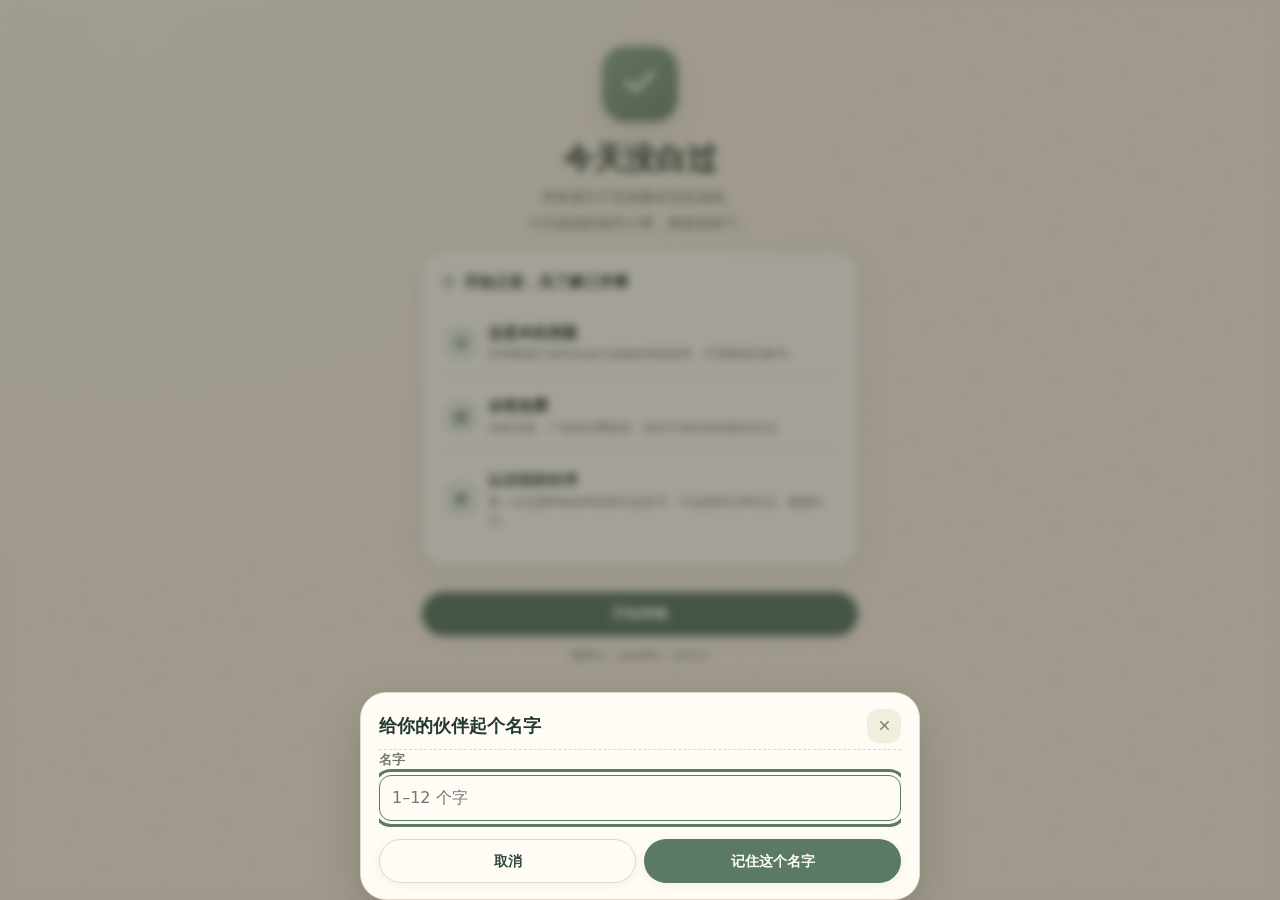
<file: index.html>
<!doctype html>
<html lang="zh-CN">
<head>
<meta charset="utf-8">
<meta name="viewport" content="width=device-width, initial-scale=1.0, maximum-scale=1.0, user-scalable=no, viewport-fit=cover">
<meta name="theme-color" content="#F7F3EA">
<meta name="description" content="今天没白过——把普通日子变成看得见的成就。免费、本地的游戏化生活管理工具。制作人：yanzhu">
<meta name="color-scheme" content="light dark">
<meta property="og:title" content="今天没白过">
<meta property="og:description" content="把普通日子变成看得见的成就。免费、本地的游戏化生活管理工具。">
<title>今天没白过</title>
<link rel="manifest" href="./manifest.webmanifest">
<link rel="icon" href="./icons/icon-192.png" type="image/png">
<link rel="apple-touch-icon" href="./icons/apple-touch-icon.png">
<meta name="mobile-web-app-capable" content="yes">
<meta name="apple-mobile-web-app-capable" content="yes">
<meta name="apple-mobile-web-app-status-bar-style" content="default">
<meta name="apple-mobile-web-app-title" content="今天没白过">
<style>
#boot-guard{position:fixed;inset:0;z-index:1000;display:grid;place-content:center;gap:14px;padding:30px;background:#f6f1e6;color:#354b40;text-align:center;font:16px/1.6 system-ui,sans-serif}
#boot-guard[hidden],#boot-actions[hidden]{display:none!important}#boot-guard h1{font-size:26px;margin:0}#boot-detail{max-width:480px;white-space:pre-wrap;overflow-wrap:anywhere;font-size:13px;color:#657268}#boot-actions{display:flex;gap:10px;flex-wrap:wrap;justify-content:center}#boot-actions button{border:1px solid #5c7867;padding:12px 18px;border-radius:24px;font:inherit;background:#fffaf0;color:#354b40}#boot-actions button:disabled{opacity:.5}
</style>
</head>
<body>
<div id="boot-guard" role="status" aria-live="polite"><h1>今天没白过</h1><p id="boot-label">正在打开今天…</p><p id="boot-detail">把小日子，过成喜欢的样子。</p><div id="boot-actions" hidden><button id="boot-retry" type="button">重新打开</button><button id="boot-check" type="button">检查程序更新</button></div></div>
<div id="app"></div>
<div id="fx-root"></div>
<noscript>「今天没白过」需要启用 JavaScript 才能使用。</noscript>
<script>
/* Independent from the module graph: report errors even when an import cannot load. */
(function () {
  'use strict';
  var done = false, stage = '正在读取程序', timer;
  var box = document.getElementById('boot-guard');
  var label = document.getElementById('boot-label');
  var detail = document.getElementById('boot-detail');
  var actions = document.getElementById('boot-actions');
  function fail(error) {
    if (done) return;
    clearTimeout(timer); box.hidden = false;
    label.textContent = '打开暂时没有完成';
    detail.textContent = stage + '：' + (error && error.message ? error.message : String(error || '未知错误')) + '\n已保存的本机记录不会被清空。可以先重新打开；如果仍未恢复，再检查程序更新。';
    actions.hidden = false;
  }
  window.__tjmbgBoot = {
    step: function (message) { stage = message; label.textContent = message; },
    ready: function () { done = true; clearTimeout(timer); box.hidden = true; document.documentElement.dataset.boot = 'ready'; },
    fail: fail
  };
  document.getElementById('boot-retry').onclick = function () { location.reload(); };
  document.getElementById('boot-check').onclick = async function () {
    var button = this; button.disabled = true;
    try {
      if (!('serviceWorker' in navigator)) throw new Error('当前环境不支持离线程序更新，请联网后重新打开。');
      var scope = new URL('./', location.href).href;
      var reg = await navigator.serviceWorker.getRegistration(scope);
      if (!reg || reg.scope !== scope) throw new Error('没有找到本应用的离线程序，请联网后重试。');
      detail.textContent = '正在检查程序更新，不会删除任何本机记录。';
      await reg.update();
      if (reg.installing) {
        await new Promise(function(resolve, reject) {
          var worker = reg.installing;
          var timeout = setTimeout(function(){worker.removeEventListener('statechange', check);reject(new Error('程序仍在下载，请稍后再试。'));},15000);
          function check(){if(['installed','activated','redundant'].indexOf(worker.state)!==-1){clearTimeout(timeout);worker.removeEventListener('statechange',check);resolve();}}
          worker.addEventListener('statechange',check);check();
        });
      }
      if (!reg.waiting) { detail.textContent = '暂时没有可切换的新版。请保持联网后再试一次；不需要删除网站数据。'; return; }
      await new Promise(function(resolve,reject){
        var timeout=setTimeout(function(){navigator.serviceWorker.removeEventListener('controllerchange',change);reject(new Error('切换尚未完成，请稍后重试。'));},15000);
        function change(){clearTimeout(timeout);resolve();location.reload();}
        navigator.serviceWorker.addEventListener('controllerchange',change,{once:true});
        reg.waiting.postMessage({type:'SKIP_WAITING'});
      });
    } catch(error) { detail.textContent = error.message || String(error); }
    finally { button.disabled = false; }
  };
  window.addEventListener('error', function(event) { if (!done && event.error) fail(event.error); });
  window.addEventListener('unhandledrejection', function(event) { if (!done) fail(event.reason); });
  timer = setTimeout(function () { fail(new Error('等待超过 12 秒。若本机存储被其他标签占用，请关闭其他标签后重试。')); }, 12000);
}());
</script>
<!-- Start the recovery watchdog before any external stylesheet can delay modules. -->
<link rel="stylesheet" href="./css/base.css">
<link rel="stylesheet" href="./css/pages.css">
<link rel="stylesheet" href="./css/repair.css">
<link rel="stylesheet" href="./css/journal-ui.css">
<script type="module">
import('./js/main.js').catch(function(error){ window.__tjmbgBoot.fail(error); });
</script>

</body>
</html>
</file>
<file: css/base.css>
/* 今天没白过 · 基础样式：设计 token / 布局骨架 / 通用组件 */
:root {
  --bg: #F5EFE0; --surface: #FFFBF2; --surface2: #F9F1DE;
  --text: #3A3F38; --muted: #8A8F85; --line: #E0D5BC;
  --primary: #6B8B6A; --primary-deep: #557054; --primary-soft: #E6EDE2;
  --accent: #D4896A; --accent-soft: #F7E4DA;
  --reward: #D4A84B; --reward-soft: #F5E8C8;
  --danger: #C96868; --danger-soft: #F7E4E4;
  --info: #7A8FB5; --info-soft: #E8EEF6;
  --r-card: 20px; --r-big: 28px;
  --shadow: 0 2px 12px rgba(100, 85, 60, 0.08);
  --shadow-big: 0 12px 40px rgba(100, 85, 60, 0.18);
  --nav-h: 68px; --top-h: 56px;
  --sat: env(safe-area-inset-top, 0px); --sab: env(safe-area-inset-bottom, 0px);
}
[data-theme="dark"] {
  --bg: #22252B; --surface: #2B2F36; --surface2: #31363E;
  --text: #ECE9E2; --muted: #9BA39B; --line: #3D434C;
  --primary: #8FAC8D; --primary-deep: #A5C0A3; --primary-soft: #333F33;
  --accent: #E09277; --accent-soft: #463631;
  --reward: #D8A94D; --reward-soft: #453B26;
  --danger: #D97F7F; --danger-soft: #4A3232;
  --info: #93A8C9; --info-soft: #313C4C;
  --shadow: 0 2px 10px rgba(0, 0, 0, 0.25);
  --shadow-big: 0 10px 34px rgba(0, 0, 0, 0.45);
}
* { box-sizing: border-box; -webkit-tap-highlight-color: transparent; }
html, body { margin: 0; padding: 0; }
body {
  background: var(--bg); color: var(--text);
  background-image: 
    radial-gradient(circle at 20% 10%, rgba(255,255,255,0.25) 0%, transparent 50%),
    radial-gradient(circle at 80% 80%, rgba(255,255,255,0.15) 0%, transparent 40%),
    repeating-linear-gradient(transparent, transparent 39px, rgba(200, 185, 150, 0.4) 39px, rgba(200, 185, 150, 0.4) 40px);
  font-family: -apple-system, BlinkMacSystemFont, "PingFang SC", "HarmonyOS Sans SC", "MiSans", "Noto Sans SC", "Microsoft YaHei", system-ui, sans-serif;
  font-size: 15px; line-height: 1.5;
  overscroll-behavior-y: auto;
}
button { font: inherit; color: inherit; background: none; border: 0; padding: 0; cursor: pointer; touch-action: manipulation; }
input, select, textarea { font: inherit; color: inherit; }
img { -webkit-user-drag: none; user-select: none; }
h1, h2, h3, p { margin: 0; }
b { font-weight: 600; }

#app { min-height: 100dvh; }
.shell { max-width: 480px; margin: 0 auto; min-height: 100dvh; display: flex; flex-direction: column; }
.boot-splash { display: flex; align-items: center; justify-content: center; height: 100dvh; color: var(--muted); letter-spacing: 2px; }

/* 顶栏 */
.topbar {
  height: calc(var(--top-h) + var(--sat)); padding: var(--sat) 16px 0;
  display: flex; align-items: center; gap: 10px;
  position: sticky; top: 0; z-index: 40;
  background: var(--bg);
  background: color-mix(in srgb, var(--bg) 86%, transparent);
  backdrop-filter: blur(10px); -webkit-backdrop-filter: blur(10px);
}
.topbar .top-title { font-size: 17px; font-weight: 700; flex: 1; min-width: 0; display: flex; align-items: center; gap: 8px; }
.top-greet { font-size: 16px; font-weight: 700; }
.top-greet small { display: block; font-size: 11px; color: var(--muted); font-weight: 400; }
.chip {
  display: inline-flex; align-items: center; gap: 5px;
  padding: 5px 10px; border-radius: 999px; font-size: 12.5px; font-weight: 600;
  background: var(--surface); border: 1px solid var(--line); color: var(--text);
  white-space: nowrap; font-variant-numeric: tabular-nums;
}
.chip .ic { font-size: 14px; }
.chip-pts { color: var(--reward); border-color: color-mix(in srgb, var(--reward) 40%, var(--line)); background: var(--reward-soft); }
.chip-holiday { color: var(--accent); background: var(--accent-soft); border-color: color-mix(in srgb, var(--accent) 35%, var(--line)); }
.iconbtn {
  width: 40px; height: 40px; border-radius: 14px; flex: none;
  display: inline-flex; align-items: center; justify-content: center;
  background: var(--surface); border: 1px solid var(--line); color: var(--muted);
  font-size: 19px; transition: transform .12s;
}
.iconbtn:active { transform: scale(0.9); }

/* 主内容与底栏 */
main.view { flex: 1; padding: 6px 16px calc(var(--nav-h) + var(--sab) + 86px); }
.tabbar {
  position: fixed; left: 50%; transform: translateX(-50%);
  bottom: 12px; width: calc(100% - 24px); max-width: 460px; z-index: 50;
  height: calc(var(--nav-h) + var(--sab));
  padding: 6px;
  background: var(--surface);
  backdrop-filter: blur(20px); -webkit-backdrop-filter: blur(20px);
  border-radius: 28px;
  box-shadow: var(--shadow-big);
  display: flex; align-items: stretch;
}
.tab-item {
  flex: 1; display: flex; flex-direction: column; align-items: center; justify-content: center; gap: 2px;
  color: var(--muted); font-size: 11px; min-width: 0;
  border-radius: 22px;
  transition: all 0.2s;
}
.tab-item .ic { font-size: 22px; }
.tab-item.active {
  color: #FFFDF8;
  font-weight: 700;
  background: var(--primary);
}
.tab-item.active .ic { transform: translateY(-1px); }
.fab {
  position: fixed; z-index: 55; right: max(16px, calc(50% - 224px)); bottom: calc(var(--nav-h) + var(--sab) + 16px);
  width: 56px; height: 56px; border-radius: 20px;
  background: var(--primary); color: #FFFDF8;
  display: flex; align-items: center; justify-content: center;
  font-size: 26px; box-shadow: var(--shadow-big);
  transition: transform .15s;
}
.fab:active { transform: scale(0.92) rotate(90deg); }
.fab .ic { font-size: 26px; }

/* 卡片与列表 */
.card { background: var(--surface); border: none; border-radius: var(--r-card); box-shadow: var(--shadow); padding: 16px; margin-bottom: 14px; }
.card-title { display: flex; align-items: center; gap: 6px; font-size: 14.5px; font-weight: 700; margin-bottom: 10px; }
.card-title .ic { color: var(--primary); font-size: 17px; }
.card-title .more { margin-left: auto; color: var(--muted); font-size: 12px; font-weight: 400; display: inline-flex; align-items: center; gap: 2px; }
.sec-gap { height: 4px; }
.empty { text-align: center; color: var(--muted); font-size: 13px; padding: 18px 8px; }
.empty .act { color: var(--primary-deep); font-weight: 600; margin-top: 6px; display: inline-block; }

/* 按钮 */
.btn {
  display: inline-flex; align-items: center; justify-content: center; gap: 6px;
  min-height: 48px; padding: 12px 22px; border-radius: 999px;
  font-size: 15px; font-weight: 600; border: 1px solid transparent;
  transition: transform .12s, opacity .12s; user-select: none;
  box-shadow: 0 2px 8px rgba(100, 85, 60, 0.08);
}
.btn:active { transform: scale(0.96); }
.btn-primary { background: var(--primary); color: #FFFDF8; }
.btn-primary:disabled { opacity: 0.45; }
.btn-outline { background: var(--surface); border: 1.5px solid var(--primary); color: var(--primary-deep); }
.btn-ghost { background: var(--surface); border-color: var(--line); color: var(--text); }
.btn-danger { background: var(--danger); color: #FFF; }
.btn-soft { background: var(--primary-soft); color: var(--primary-deep); }
.btn-warn { background: var(--accent-soft); color: var(--accent); }
.btn-sm { min-height: 36px; padding: 6px 14px; font-size: 13px; border-radius: 999px; }
.btn-block { width: 100%; }
.btn-row { display: flex; gap: 8px; }
.btn-row .btn { flex: 1; }

/* 表单 */
.input {
  width: 100%; min-height: 44px; padding: 10px 12px;
  border: 1.5px solid var(--line); border-radius: 12px;
  background: var(--surface); color: var(--text); font-size: 16px; outline: none;
  transition: border-color .15s;
}
.input:focus { border-color: var(--primary); }
textarea.input { resize: vertical; line-height: 1.55; }
.input.range { padding: 0; border: 0; background: none; accent-color: var(--primary); min-height: 36px; }
.form-list { display: flex; flex-direction: column; gap: 12px; }
.form-item { display: flex; flex-direction: column; gap: 6px; }
.form-label { font-size: 13px; color: var(--muted); font-weight: 600; }
.form-hint { font-size: 11.5px; color: var(--muted); }
.field-row { display: flex; gap: 8px; }
.field-row > * { flex: 1; min-width: 0; }
.field-row input[type="date"] { -webkit-appearance: none; appearance: none; width: 100%; }
.field-row input[type="number"] { -webkit-appearance: none; appearance: none; width: 100%; }

/* 列表行 */
.row-item { display: flex; align-items: center; gap: 10px; padding: 11px 2px; border-bottom: 1px solid var(--line); }
.row-item:last-child { border-bottom: 0; }
.row-main { flex: 1; min-width: 0; }
.row-title { font-size: 14.5px; font-weight: 600; overflow: hidden; text-overflow: ellipsis; white-space: nowrap; }
.row-title.done { color: var(--muted); text-decoration: line-through; }
.row-sub { font-size: 12px; color: var(--muted); display: flex; gap: 8px; flex-wrap: wrap; margin-top: 1px; }
.row-pts { font-weight: 700; color: var(--reward); font-variant-numeric: tabular-nums; font-size: 14px; white-space: nowrap; }
.row-pts.neg { color: var(--accent); }

/* 勾选圆钮 */
.checkbtn {
  width: 30px; height: 30px; border-radius: 50%; flex: none;
  border: 2px solid var(--line); background: var(--surface);
  display: inline-flex; align-items: center; justify-content: center;
  color: transparent; font-size: 16px; transition: all .15s;
}
.checkbtn.on { background: var(--primary); border-color: var(--primary); color: #FFF; }
.checkbtn:active { transform: scale(0.88); }

/* 分类圆点/标签 */
.dot { width: 8px; height: 8px; border-radius: 50%; display: inline-block; flex: none; }
.tag { font-size: 11px; padding: 2px 8px; border-radius: 999px; background: var(--surface2); color: var(--muted); border: 1px solid var(--line); white-space: nowrap; }
.tag-acc { background: var(--accent-soft); color: var(--accent); border-color: transparent; }
.tag-pri { background: var(--primary-soft); color: var(--primary-deep); border-color: transparent; }
.tag-hol { background: var(--danger-soft); color: var(--danger); border-color: transparent; }
.tag-work { background: var(--info-soft); color: var(--info); border-color: transparent; }

/* 分段控制 */
.seg { display: flex; background: var(--surface2); border: 1px solid var(--line); border-radius: 12px; padding: 3px; gap: 2px; overflow-x: auto; scrollbar-width: none; }
.seg::-webkit-scrollbar { display: none; }
.seg button { flex: 1; min-height: 34px; border-radius: 9px; font-size: 13px; color: var(--muted); font-weight: 600; white-space: nowrap; padding: 0 10px; }
.seg button.on { background: var(--surface); color: var(--text); box-shadow: var(--shadow); }

/* 进度条 */
.bar { height: 8px; background: var(--surface2); border-radius: 99px; overflow: hidden; border: 1px solid var(--line); }
.bar > i { display: block; height: 100%; border-radius: 99px; background: linear-gradient(90deg, var(--primary), color-mix(in srgb, var(--primary) 60%, var(--reward))); transition: width .4s; }
.bar.gold > i { background: linear-gradient(90deg, var(--reward), #F2D98C); }

/* 数字 */
.num { font-variant-numeric: tabular-nums; }

/* Toast */
#fx-root { position: fixed; inset: 0; pointer-events: none; z-index: 999; }
#fx-root > * { pointer-events: auto; }
.toast {
  position: absolute; top: calc(var(--sat) + 14px); left: 50%; transform: translate(-50%, -12px);
  display: flex; align-items: center; gap: 7px;
  background: var(--text); color: var(--bg);
  background: color-mix(in srgb, var(--text) 92%, transparent);
  font-size: 13.5px; font-weight: 600; padding: 10px 16px; border-radius: 999px;
  opacity: 0; transition: all .25s; max-width: 86vw; box-shadow: var(--shadow-big);
}
.toast .ic { font-size: 15px; color: var(--reward); }
.toast.show { opacity: 1; transform: translate(-50%, 0); }

/* 弹窗 */
.modal-back {
  position: fixed; inset: 0; z-index: 940;
  background: rgba(40, 36, 28, 0.42);
  display: flex; align-items: flex-end; justify-content: center;
  opacity: 0; transition: opacity .2s;
}
.modal-back.show { opacity: 1; }
.modal-card {
  width: 100%; max-width: 480px; max-height: 86dvh;
  background: var(--surface); border-radius: var(--r-big) var(--r-big) 0 0;
  padding: 6px 18px calc(16px + var(--sab));
  display: flex; flex-direction: column;
  transform: translateY(40px); transition: transform .22s;
  box-shadow: var(--shadow-big);
}
.modal-back.show .modal-card { transform: translateY(0); }
.modal-head { display: flex; align-items: center; padding: 10px 0 6px; }
.modal-title { font-size: 16.5px; font-weight: 700; flex: 1; }
.modal-x { width: 34px; height: 34px; border-radius: 12px; color: var(--muted); display: flex; align-items: center; justify-content: center; background: var(--surface2); }
.modal-body { overflow-y: auto; -webkit-overflow-scrolling: touch; padding-bottom: 8px; }
.modal-body.nopad { padding: 0; }
.modal-foot { display: flex; gap: 8px; padding-top: 10px; }
.modal-foot .btn { flex: 1; }
.confirm-msg { font-size: 14.5px; color: var(--muted); line-height: 1.7; padding: 4px 0 8px; }

/* 版本更新弹窗 */
.update-sub { font-size: 13.5px; color: var(--muted); line-height: 1.6; margin-bottom: 12px; }
.update-list { display: flex; flex-direction: column; gap: 10px; }
.update-item { display: flex; align-items: flex-start; gap: 10px; font-size: 14px; line-height: 1.6; color: var(--text); }
.update-dot { flex-shrink: 0; width: 8px; height: 8px; border-radius: 50%; background: var(--accent, #748F72); margin-top: 7px; }

/* 底部操作面板 */
.sheet-list { display: flex; flex-direction: column; padding-bottom: 4px; }
.sheet-item {
  display: flex; align-items: center; gap: 12px; width: 100%;
  padding: 14px 6px; border-bottom: 1px solid var(--line);
  font-size: 15px; font-weight: 600; text-align: left; color: var(--text);
}
.sheet-item:last-child { border-bottom: 0; }
.sheet-item .ic { font-size: 20px; color: var(--primary); }
.sheet-item.danger { color: var(--danger); }
.sheet-item.danger .ic { color: var(--danger); }
.sheet-label { flex: 1; }
.sheet-sub { font-size: 12px; color: var(--muted); font-weight: 400; }

/* 头像 */
.avatar { border-radius: 50%; object-fit: cover; background: var(--surface2); border: 1px solid var(--line); flex: none; }
.avatar-fb { border-radius: 50%; background: var(--primary-soft); color: var(--primary-deep); display: flex; align-items: center; justify-content: center; font-weight: 700; flex: none; border: 1px solid var(--line); }

/* 徽章格 */
.badge-grid { display: grid; grid-template-columns: repeat(4, 1fr); gap: 10px; }
.badge-cell { display: flex; flex-direction: column; align-items: center; gap: 4px; }
.badge-imgbox { width: 72px; height: 72px; border-radius: 50%; overflow: hidden; background: var(--surface2); border: 1px solid var(--line); flex: none; }
.badge-imgbox img { width: 100%; height: 100%; display: block; object-fit: cover; }
.badge-imgbox.locked img { filter: grayscale(1) opacity(0.35); }
.badge-cell .nm { font-size: 11px; color: var(--muted); max-width: 76px; overflow: hidden; text-overflow: ellipsis; white-space: nowrap; }
.badge-cell.got .nm { color: var(--text); font-weight: 600; }

/* 商品格 */
.shop-grid { display: grid; grid-template-columns: repeat(3, 1fr); gap: 10px; }
.shop-cell { background: var(--surface); border: 1px solid var(--line); border-radius: 16px; padding: 8px; text-align: center; position: relative; }
.shop-cell img { width: 100%; aspect-ratio: 1; border-radius: 12px; display: block; background: var(--surface2); object-fit: cover; }
.shop-cell.locked img { filter: grayscale(1) opacity(0.4); }
.shop-cell .nm { font-size: 12px; font-weight: 600; margin-top: 6px; overflow: hidden; text-overflow: ellipsis; white-space: nowrap; }
.shop-cell .pr { font-size: 11.5px; color: var(--reward); font-weight: 700; font-variant-numeric: tabular-nums; }
.shop-cell .owned { position: absolute; top: 12px; right: 12px; background: var(--primary); color: #FFF; font-size: 10px; border-radius: 999px; padding: 2px 7px; font-weight: 700; }

/* 快捷按钮 */
.qbtns { display: grid; grid-template-columns: repeat(4, 1fr); gap: 8px; }
.qbtn {
  display: flex; flex-direction: column; align-items: center; gap: 4px;
  background: var(--surface2); border: 1px solid var(--line); border-radius: 14px;
  padding: 10px 4px; min-height: 68px; justify-content: center;
  transition: transform .12s;
}
.qbtn:active { transform: scale(0.93); }
.qbtn .qb-ic { width: 26px; height: 26px; border-radius: 9px; }
.qbtn .qb-t { font-size: 11.5px; font-weight: 600; }
.qbtn .qb-s { font-size: 10px; color: var(--muted); }

/* 习惯条 */
.habit-strip { display: flex; gap: 8px; overflow-x: auto; scrollbar-width: none; padding-bottom: 2px; }
.habit-strip::-webkit-scrollbar { display: none; }
.habit-pill {
  flex: none; display: flex; align-items: center; gap: 8px;
  background: var(--surface2); border: 1px solid var(--line); border-radius: 999px;
  padding: 7px 12px 7px 8px; font-size: 13px; font-weight: 600;
}
.habit-pill .checkbtn { width: 26px; height: 26px; }

/* 专注 */
.focus-display { text-align: center; padding: 26px 0 10px; }
.focus-time { font-size: 64px; font-weight: 200; font-variant-numeric: tabular-nums; letter-spacing: 2px; line-height: 1.1; }
.focus-state { color: var(--muted); font-size: 13px; margin-top: 4px; }

/* 月历 */
.cal-head { display: flex; align-items: center; gap: 6px; margin-bottom: 8px; }
.cal-title { font-size: 16px; font-weight: 700; flex: 1; text-align: center; }
.cal-nav { width: 38px; height: 38px; border-radius: 12px; background: var(--surface); border: 1px solid var(--line); color: var(--muted); display: flex; align-items: center; justify-content: center; }
.cal-grid { display: grid; grid-template-columns: repeat(7, 1fr); gap: 3px; }
.cal-wd { text-align: center; font-size: 11px; color: var(--muted); padding: 4px 0; }
.cal-cell {
  aspect-ratio: 1; border-radius: 12px; display: flex; flex-direction: column; align-items: center; justify-content: center;
  position: relative; font-size: 14px; font-variant-numeric: tabular-nums; background: var(--surface2); border: 1px solid transparent;
}
.cal-cell.weekend { color: var(--accent); }
.cal-cell.holiday { color: var(--danger); background: var(--danger-soft); }
.cal-cell.makeup { color: var(--info); background: var(--info-soft); }
.cal-cell.today { border-color: var(--primary); font-weight: 800; }
.cal-cell.blank { background: transparent; }
.cal-cell .mk { position: absolute; top: 2px; right: 4px; font-size: 8.5px; font-weight: 800; line-height: 1; }
.cal-cell .mk.rest { color: var(--danger); }
.cal-cell .mk.work { color: var(--info); }
.cal-dots { position: absolute; bottom: 4px; display: flex; gap: 2px; }
.cal-dots i { width: 4px; height: 4px; border-radius: 50%; display: block; }
.cal-cell .d { margin-top: -4px; }

/* 统计块 */
.stat-row { display: flex; gap: 8px; }
.stat-cell { flex: 1; background: var(--surface2); border: 1px solid var(--line); border-radius: 14px; padding: 10px; text-align: center; min-width: 0; }
.stat-cell .v { font-size: 18px; font-weight: 800; font-variant-numeric: tabular-nums; }
.stat-cell .k { font-size: 11px; color: var(--muted); margin-top: 1px; }

/* 骨架 */
.skel { background: linear-gradient(90deg, var(--surface2) 25%, var(--line) 50%, var(--surface2) 75%); background-size: 200% 100%; animation: skel 1.2s infinite; border-radius: 10px; }
@keyframes skel { 0% { background-position: 200% 0; } 100% { background-position: -200% 0; } }

/* 通用动效入場 */
.rise { animation: rise .3s ease both; }
@keyframes rise { from { opacity: 0; transform: translateY(10px); } to { opacity: 1; transform: none; } }

/* 轻动效模式 */
body.light-motion * { animation-duration: 0.001s !important; transition-duration: 0.06s !important; }
@media (prefers-reduced-motion: reduce) {
  * { animation-duration: 0.001s !important; transition-duration: 0.06s !important; }
}


/* ---- 质感升级 / 玻璃态 / 交互动效 ---- */
body::before {
  content: ''; position: fixed; inset: 0; pointer-events: none; z-index: -1;
  background:
    radial-gradient(1200px 540px at -8% -10%, color-mix(in srgb, var(--reward) 12%, transparent), transparent 60%),
    radial-gradient(900px 440px at 104% 0%, color-mix(in srgb, var(--primary) 14%, transparent), transparent 58%),
    linear-gradient(180deg, color-mix(in srgb, var(--bg) 92%, #fff) 0%, var(--bg) 100%);
}
.card, .shop-cell, .stat-cell, .habit-pill, .qbtn, .cal-cell:not(.blank), .chip, .iconbtn, .btn-ghost, .btn-soft, .seg, .showcase-slot {
  backdrop-filter: blur(14px); -webkit-backdrop-filter: blur(14px);
}
.card {
  background: color-mix(in srgb, var(--surface) 90%, transparent);
  box-shadow: 0 18px 44px rgba(92, 78, 58, 0.08), inset 0 1px 0 rgba(255,255,255,0.42);
}
.topbar, .tabbar {
  background: color-mix(in srgb, var(--surface) 72%, transparent);
  border-color: color-mix(in srgb, var(--line) 88%, transparent);
  box-shadow: 0 8px 26px rgba(90, 80, 60, 0.06);
}
.tabbar {
  border-top-left-radius: 20px; border-top-right-radius: 20px;
}
.tab-item { transition: transform .22s ease, color .2s ease, opacity .2s ease; }
.tab-item:active { transform: translateY(-2px) scale(0.95); }
.tab-item.active .ic { transform: translateY(-2px) scale(1.08); }
.fab {
  background: linear-gradient(135deg, color-mix(in srgb, var(--primary) 92%, #fff), color-mix(in srgb, var(--primary-deep) 88%, #000));
  box-shadow: 0 18px 38px rgba(95, 120, 96, 0.34), inset 0 1px 0 rgba(255,255,255,0.3);
}
.btn, .shop-cell, .badge-cell, .showcase-slot, .pet-tab, .qbtn, .iconbtn { transition: transform .16s ease, box-shadow .2s ease, background .2s ease, border-color .2s ease; }
.btn:hover, .shop-cell:hover, .badge-cell:hover, .showcase-slot.filled:hover, .pet-tab:hover, .qbtn:hover, .iconbtn:hover {
  transform: translateY(-1px);
  box-shadow: 0 8px 18px rgba(85, 70, 50, 0.08);
}
.btn:active, .shop-cell:active, .badge-cell:active, .showcase-slot:active, .pet-tab:active, .qbtn:active, .iconbtn:active { transform: scale(0.97); }
.tap-pop { animation: tapPop .48s cubic-bezier(.2, 1.25, .35, 1) both; }
@keyframes tapPop { 0% { transform: scale(1); } 30% { transform: scale(1.08); } 65% { transform: scale(0.96); } 100% { transform: scale(1); } }
.badge-cell { padding: 4px 0 6px; border-radius: 20px; }
.badge-imgbox { position: relative; width: 74px; height: 74px; border-radius: 20px; overflow: hidden; background: color-mix(in srgb, var(--surface2) 84%, transparent); }
.badge-cell.got .badge-imgbox, .showcase-slot.filled {
  border-color: color-mix(in srgb, var(--reward) 32%, var(--line));
  box-shadow: 0 8px 20px rgba(216, 169, 77, 0.16), inset 0 1px 0 rgba(255,255,255,0.42);
}
.badge-cell.got .badge-imgbox::after, .showcase-slot.filled::after {
  content: ''; position: absolute; inset: 0; background: linear-gradient(125deg, transparent 20%, rgba(255,255,255,.08) 32%, rgba(255,255,255,.55) 50%, rgba(255,255,255,.1) 62%, transparent 78%);
  transform: translateX(-140%); animation: badgeShine 4.8s ease-in-out infinite;
}
@keyframes badgeShine { 0%, 72%, 100% { transform: translateX(-140%); } 82% { transform: translateX(140%); } }
.badge-cell .nm { margin-top: 2px; }
.showcase-slot { position: relative; width: 66px; height: 66px; border-radius: 18px; }
.showcase-slot.filled { border-style: solid; background: color-mix(in srgb, var(--surface) 92%, transparent); }
.badge-detail-hero { display: flex; flex-direction: column; align-items: center; gap: 4px; width: 100%; }
.badge-detail-hint { font-size: 11px; color: var(--muted); }
.shop-cell { overflow: hidden; background: color-mix(in srgb, var(--surface) 92%, transparent); }
.shop-cell::after {
  content: ''; position: absolute; inset: 0; background: linear-gradient(135deg, rgba(255,255,255,0.18), transparent 38%); pointer-events: none;
}
.scene {
  background: linear-gradient(180deg, rgba(255,255,255,0.14), transparent 26%), #EFE9DA;
  box-shadow: inset 0 1px 0 rgba(255,255,255,.4), 0 22px 34px rgba(100, 84, 60, 0.08);
}
.scene::before {
  content: ''; position: absolute; inset: 0; pointer-events: none;
  background: radial-gradient(48% 34% at 50% 8%, rgba(255,255,255,.42), transparent 70%), radial-gradient(54% 18% at 50% 94%, rgba(121, 95, 56, 0.14), transparent 74%);
}
.pet-wrap { filter: drop-shadow(0 16px 20px rgba(95, 77, 52, .18)); transition: transform .24s ease, filter .24s ease; }
.pet-wrap:hover { transform: translateY(-2px) scale(1.015); filter: drop-shadow(0 22px 24px rgba(95, 77, 52, .22)); }
.pet-actions .btn, .pet-tab, .qbtn, .seg button.on {
  box-shadow: inset 0 1px 0 rgba(255,255,255,.42), 0 8px 18px rgba(90, 80, 60, 0.05);
}
.modal-back { backdrop-filter: blur(4px); -webkit-backdrop-filter: blur(4px); }
.modal-card {
  background: color-mix(in srgb, var(--surface) 92%, transparent);
  border: 1px solid color-mix(in srgb, var(--line) 88%, transparent);
  box-shadow: 0 20px 48px rgba(40, 34, 24, 0.18);
}
.confetti-mini { width: 8px; height: 10px; border-radius: 3px; animation: confettiBurst .95s cubic-bezier(.2,.8,.25,1) forwards; box-shadow: 0 1px 0 rgba(255,255,255,.28) inset; pointer-events: none; z-index: 99999; }
.confetti-dot { border-radius: 999px; }
.confetti-ribbon { border-radius: 2px; }
.sparkle-burst { position: absolute; transform: translate(-50%, -50%); pointer-events: none; animation: sparkleBurst .85s cubic-bezier(.2,.8,.25,1) forwards; filter: drop-shadow(0 2px 4px rgba(255,244,214,.32)); z-index: 99999; }
@keyframes confettiBurst {
  0% { transform: translate(-50%, -50%) scale(.4) rotate(0deg); opacity: 1; }
  100% { transform: translate(calc(-50% + var(--dx)), calc(-50% + var(--dy))) scale(1) rotate(var(--rot)); opacity: 0; }
}
@keyframes sparkleBurst {
  0% { transform: translate(-50%, -50%) scale(.45) rotate(0deg); opacity: 0; }
  18% { opacity: 1; }
  100% { transform: translate(calc(-50% + var(--dx)), calc(-50% + var(--dy))) scale(1.06) rotate(var(--rot)); opacity: 0; }
}
[data-theme="dark"] .card, [data-theme="dark"] .shop-cell, [data-theme="dark"] .showcase-slot, [data-theme="dark"] .modal-card {
  box-shadow: 0 16px 36px rgba(0,0,0,0.26), inset 0 1px 0 rgba(255,255,255,0.03);
}


.badge-detail-hero img { box-shadow: 0 16px 34px rgba(216,169,77,.16); border-radius: 50%; object-fit: cover; background: transparent; }
.badge-detail-hero.got img { background: transparent !important; }
.topbar::after { content: ''; position: absolute; left: 16px; right: 16px; bottom: 0; height: 1px; background: linear-gradient(90deg, transparent, color-mix(in srgb, var(--line) 88%, transparent), transparent); }

/* 分享面板 */
.share-panel {
  position: fixed; top: 0; left: 0; right: 0; bottom: 0;
  background: rgba(0,0,0,0.5);
  z-index: 100;
  display: flex; align-items: flex-end; justify-content: center;
}
.share-panel .panel-inner {
  background: var(--surface);
  width: 100%; max-width: 480px;
  max-height: 90vh;
  border-radius: 24px 24px 0 0;
  padding: 20px;
  overflow-y: auto;
}
.share-tpl-row {
  display: flex; gap: 10px; overflow-x: auto;
  padding: 10px 0;
}
.share-tpl-card {
  flex: none; width: 120px;
  border: 2px solid var(--line);
  border-radius: 16px;
  padding: 10px;
  cursor: pointer;
  transition: all 0.2s;
}
.share-tpl-card.active {
  border-color: var(--primary);
  background: var(--primary-soft);
}
.tpl-preview {
  width: 100%; height: 80px;
  background: var(--surface2);
  border-radius: 10px;
  margin-bottom: 8px;
}
.tpl-name {
  font-size: 13px; font-weight: 600;
}
.tpl-desc {
  font-size: 11px; color: var(--muted);
  margin-top: 2px;
}
.share-type-row {
  display: flex; gap: 8px;
  margin: 16px 0;
}
.share-type-btn {
  flex: 1; padding: 10px;
  border-radius: 999px;
  border: 1.5px solid var(--line);
  background: var(--surface);
  font-size: 14px; font-weight: 600;
}
.share-type-btn.active {
  background: var(--primary);
  color: #FFFDF8;
  border-color: var(--primary);
}
.share-ratio-row {
  display: flex; gap: 8px;
  margin: 12px 0;
}
.share-ratio-btn {
  flex: 1; padding: 8px;
  border-radius: 999px;
  border: 1.5px solid var(--line);
  background: var(--surface);
  font-size: 13px;
}
.share-ratio-btn.active {
  background: var(--primary-soft);
  color: var(--primary-deep);
  border-color: var(--primary);
}
.share-content-row {
  display: flex; flex-wrap: wrap; gap: 12px;
  margin: 12px 0;
}
.share-check {
  display: flex; align-items: center; gap: 6px;
  font-size: 13px;
}
.share-preview {
  margin: 16px 0;
  border-radius: 16px;
  overflow: hidden;
  box-shadow: var(--shadow);
}
.share-actions {
  display: flex; gap: 10px;
  margin-top: 16px;
}
</file>
<file: css/pages.css>
/* 今天没白过 · 页面样式 */
/* ---- 建档流程 ---- */
.onboard { min-height: 100dvh; display: flex; flex-direction: column; padding: calc(var(--sat) + 20px) 22px calc(20px + var(--sab)); max-width: 480px; margin: 0 auto; }
.ob-hero { text-align: center; padding: 26px 0 18px; }
.ob-logo { width: 76px; height: 76px; border-radius: 24px; margin: 0 auto 14px; background: linear-gradient(145deg, #8FAC8D, #748F72); display: flex; align-items: center; justify-content: center; box-shadow: var(--shadow-big); }
.ob-logo svg { width: 44px; height: 44px; }
.ob-title { font-size: 26px; font-weight: 800; letter-spacing: 1px; }
.ob-slogan { color: var(--muted); font-size: 13.5px; margin-top: 6px; }
.ob-dots { display: flex; justify-content: center; gap: 6px; padding: 8px 0 14px; }
.ob-dots i { width: 7px; height: 7px; border-radius: 99px; background: var(--line); transition: all .2s; }
.ob-dots i.on { width: 20px; background: var(--primary); }
.ob-foot { margin-top: auto; padding-top: 12px; display: flex; flex-direction: column; gap: 10px; }
.ob-note { font-size: 11.5px; color: var(--muted); text-align: center; line-height: 1.6; }
.avatar-pick { display: flex; align-items: center; gap: 14px; margin-bottom: 6px; }
.avatar-pick .avatar, .avatar-pick .avatar-fb { width: 68px; height: 68px; font-size: 13px; flex: none; }
.avatar-pick .form-hint { flex: 1; }
.ob-pets { display: flex; gap: 10px; }
.ob-pet {
  flex: 1; background: var(--surface); border: 2px solid var(--line); border-radius: 18px;
  padding: 12px 8px; text-align: center; transition: border-color .15s;
}
.ob-pet.on { border-color: var(--primary); background: var(--primary-soft); }
.ob-pet .pv { height: 86px; display: flex; align-items: center; justify-content: center; }
.ob-pet .pv svg { width: 84px; }
.ob-pet .nm { font-weight: 700; font-size: 14px; margin-top: 4px; }
.ob-pet .sp { font-size: 11px; color: var(--muted); }
.ob-done-list { display: flex; flex-direction: column; gap: 10px; padding: 8px 2px; }

/* ---- 今天 ---- */
.today-swipe {
  display: flex;
  overflow-x: auto;
  scroll-snap-type: x mandatory;
  -webkit-overflow-scrolling: touch;
  scrollbar-width: none;
  height: calc(100vh - 56px - 60px - env(safe-area-inset-bottom));
}
.today-swipe::-webkit-scrollbar { display: none; }
.today-screen {
  flex: 0 0 100%;
  scroll-snap-align: start;
  padding: 0 16px 16px;
  overflow-y: auto;
  -webkit-overflow-scrolling: touch;
}
.swipe-dots {
  display: flex;
  justify-content: center;
  gap: 6px;
  padding: 10px 0 6px;
}
.swipe-dots i {
  width: 6px; height: 6px; border-radius: 99px;
  background: var(--line); transition: all .25s;
}
.swipe-dots i.on { width: 18px; background: var(--primary); }
.hi-card { background: linear-gradient(140deg, var(--primary), var(--primary-deep)); color: #FFFDF8; border: 0; }
.hi-card .hi-date { font-size: 13px; opacity: 0.92; display: flex; align-items: center; gap: 6px; flex-wrap: wrap; }
.hi-card .hi-main { font-size: 17px; font-weight: 800; margin-top: 6px; }
.hi-card .hi-sub { font-size: 12px; opacity: 0.88; margin-top: 2px; }
.hi-card .bar { background: rgba(255,255,255,0.2); border-color: transparent; margin-top: 10px; }
.hi-card .bar > i { background: #F2D98C; }
.quick-journal { display: flex; gap: 8px; margin-top: 10px; }
.badge-mini-strip { display: flex; gap: 10px; }
.badge-mini { display: flex; align-items: center; gap: 8px; flex: 1; min-width: 0; background: var(--surface2); border: 1px solid var(--line); border-radius: 14px; padding: 7px; }
.badge-mini img { width: 40px; height: 40px; border-radius: 50%; flex: none; object-fit: cover; background: var(--surface2); }
.badge-mini .t { font-size: 11.5px; font-weight: 700; overflow: hidden; text-overflow: ellipsis; white-space: nowrap; }
.badge-mini .s { font-size: 10px; color: var(--muted); }

/* ---- 计划 ---- */
.goal-card .goal-top { display: flex; align-items: center; gap: 8px; }
.goal-card .goal-deadline { font-size: 11.5px; color: var(--accent); font-weight: 600; }
.ms-chip { display: flex; align-items: center; gap: 8px; padding: 7px 0; font-size: 13px; }
.num-stepper { display: flex; align-items: center; gap: 10px; }
.num-stepper button { width: 40px; height: 40px; border-radius: 12px; background: var(--surface2); border: 1px solid var(--line); font-size: 20px; font-weight: 700; color: var(--primary-deep); }
.num-stepper .v { font-size: 20px; font-weight: 800; min-width: 54px; text-align: center; font-variant-numeric: tabular-nums; }
.insp-card { text-align: left; }
.insp-filter { display: flex; flex-direction: column; gap: 8px; margin-bottom: 10px; }
.insp-title { font-size: 17px; font-weight: 800; }
.insp-desc { color: var(--muted); font-size: 13.5px; margin-top: 6px; line-height: 1.6; }
.tpl-grid { display: grid; grid-template-columns: repeat(2, 1fr); gap: 8px; }
.tpl-cell { background: var(--surface2); border: 1px solid var(--line); border-radius: 14px; padding: 12px; text-align: left; }
.tpl-cell .t { font-weight: 700; font-size: 13.5px; }
.tpl-cell .s { font-size: 11px; color: var(--muted); margin-top: 2px; }
.checklist-items { display: flex; flex-direction: column; }
.checklist-items .row-item { padding: 9px 2px; }

/* ---- 足迹 ---- */
.day-sheet-sec { margin-bottom: 10px; }
.tl-date { font-size: 13px; font-weight: 800; color: var(--muted); margin: 12px 2px 6px; display: flex; align-items: center; gap: 6px; }
.journal-photo { width: 100%; max-height: 240px; object-fit: cover; border-radius: 14px; border: 1px solid var(--line); }
.mood-pick { display: flex; gap: 8px; }
.mood-pick button { flex: 1; border-radius: 14px; padding: 8px 2px; border: 2px solid transparent; background: var(--surface2); display: flex; flex-direction: column; align-items: center; gap: 3px; font-size: 10.5px; color: var(--muted); }
.mood-pick button img { width: 34px; height: 34px; }
.mood-pick button.on { border-color: var(--primary); background: var(--primary-soft); color: var(--text); }
.ledger-sum { display: flex; gap: 8px; margin-bottom: 10px; }
.cat-bar-row { display: flex; align-items: center; gap: 8px; padding: 5px 0; font-size: 12.5px; }
.cat-bar-row .cb-label { width: 58px; color: var(--muted); flex: none; }
.cat-bar-row .bar { flex: 1; height: 10px; }
.cat-bar-row .cb-val { width: 74px; text-align: right; font-variant-numeric: tabular-nums; color: var(--muted); flex: none; }
.review-sec h3 { font-size: 13.5px; margin: 10px 0 4px; color: var(--primary-deep); }
.review-sec ul { margin: 0; padding-left: 18px; font-size: 13.5px; color: var(--muted); line-height: 1.9; }

/* ---- 家园 ---- */
.scene { position: relative; width: 100%; aspect-ratio: 5/4; border-radius: var(--r-card); overflow: hidden; border: 1px solid var(--line); background: #EFE9DA; }
.scene-bg { position: absolute; inset: 0; width: 100%; height: 100%; object-fit: cover; }
.scene-bg-default {
  background:
    radial-gradient(ellipse 120px 80px at 75% 25%, rgba(255, 240, 200, 0.5) 0%, transparent 70%),
    radial-gradient(ellipse 80px 60px at 20% 30%, rgba(255, 255, 255, 0.3) 0%, transparent 60%),
    linear-gradient(180deg, #F5EDDB 0%, #F0E6CE 55%, #D4BE96 55%, #C9AE80 100%);
}
.scene-bg-default::before {
  content: ''; position: absolute; top: 8%; left: 12%; width: 28%; height: 35%;
  background: linear-gradient(135deg, rgba(255, 250, 230, 0.6) 0%, rgba(255, 245, 210, 0.2) 100%);
  border: 3px solid rgba(180, 150, 100, 0.3); border-radius: 8px;
  box-shadow: inset 0 0 20px rgba(255, 255, 220, 0.3);
}
.scene-bg-default::after {
  content: ''; position: absolute; bottom: 55%; left: 0; right: 0; height: 2px;
  background: linear-gradient(90deg, transparent, rgba(180, 150, 100, 0.2), transparent);
}
[data-theme="dark"] .scene-bg-default { background: linear-gradient(180deg, #3A3E45 0%, #3A3E45 58%, #4A4238 58%, #3E382F 100%); }
.scene-item { position: absolute; object-fit: contain; filter: drop-shadow(0 3px 3px rgba(90,70,40,0.18)); }
.scene-front { z-index: 6; }
.pet-wrap { position: absolute; z-index: 5; }
.pet-svg { width: 100%; display: block; }
.pet-act-idle .pet-svg { animation: petBreathe 3.5s ease-in-out infinite; transform-origin: 50% 92%; }
.pet-act-touch .pet-svg { animation: petSquish 0.6s ease; }
.pet-act-eat .pet-svg { animation: petMunch 0.45s ease 3; }
.pet-act-play .pet-svg { animation: petBounce 0.5s ease 4; transform-origin: 50% 92%; }
.pet-act-sleep .pet-svg { animation: petBreathe 5s ease-in-out infinite; }
@keyframes petBreathe { 0%, 100% { transform: scale(1) translateY(0); } 50% { transform: scale(1.035, 0.97) translateY(-1px); } }
@keyframes petSquish { 0% { transform: scale(1) translateY(0); } 30% { transform: scale(1.08, 0.88) translateY(2px); } 60% { transform: scale(0.95, 1.06) translateY(-2px); } 100% { transform: scale(1) translateY(0); } }
@keyframes petMunch { 0%, 100% { transform: translateY(0) rotate(0deg); } 25% { transform: translateY(2px) rotate(-2deg); } 75% { transform: translateY(1px) rotate(2deg); } }
@keyframes petBounce { 0%, 100% { transform: translateY(0) scale(1); } 30% { transform: translateY(-14px) scale(1.02, 0.98); } 60% { transform: translateY(0) scale(0.96, 1.04); } }
.float-mark { position: absolute; z-index: 9; animation: floatUp 1.3s ease-out forwards; pointer-events: none; }
@keyframes floatUp { 0% { opacity: 0; transform: translateY(0) scale(0.6); } 18% { opacity: 1; transform: translateY(-12px) scale(1.05); } 100% { opacity: 0; transform: translateY(-56px) translateX(var(--fdx, 0)) scale(0.9); } }
.pet-actions { display: grid; grid-template-columns: repeat(4, 1fr); gap: 8px; margin-top: 10px; }
.pet-actions .btn { flex-direction: column; gap: 2px; font-size: 12px; min-height: 58px; padding: 8px 4px; }
.pet-actions .btn .ic { font-size: 20px; }
.growth-line { display: flex; align-items: center; gap: 10px; margin-top: 10px; font-size: 12px; color: var(--muted); }
.growth-line .bar { flex: 1; }
.stage-chip { background: var(--reward-soft); color: var(--reward); border: 0; font-weight: 800; }
.pet-tabs { display: flex; gap: 8px; margin-bottom: 10px; }
.pet-tab { flex: 1; display: flex; align-items: center; justify-content: center; gap: 6px; padding: 8px; border-radius: 14px; background: var(--surface); border: 1.5px solid var(--line); font-size: 13px; font-weight: 600; color: var(--muted); }
.pet-tab.on { border-color: var(--primary); color: var(--primary-deep); background: var(--primary-soft); }
.pet-tab.locked { opacity: 0.65; }
.showcase-strip { display: flex; gap: 8px; overflow-x: auto; padding: 2px; scrollbar-width: none; }
.showcase-strip::-webkit-scrollbar { display: none; }
.showcase-slot { width: 64px; height: 64px; border-radius: 16px; border: 1.5px dashed var(--line); background: var(--surface2); flex: none; display: flex; align-items: center; justify-content: center; color: var(--muted); font-size: 11px; overflow: hidden; }
.showcase-slot img { width: 100%; height: 100%; }
.inv-row .qty { font-size: 12px; color: var(--muted); font-variant-numeric: tabular-nums; }
.serie-head { display: flex; align-items: center; gap: 8px; margin: 12px 2px 8px; font-size: 13.5px; font-weight: 800; }
.serie-head .tag { margin-left: auto; }

/* ---- 庆祝 ---- */
.cele-back {
  position: fixed; inset: 0; z-index: 960; pointer-events: auto;
  background: rgba(40, 36, 28, 0.5); backdrop-filter: blur(3px); -webkit-backdrop-filter: blur(3px);
  display: flex; align-items: center; justify-content: center; padding: 24px;
  opacity: 0; transition: opacity .25s;
}
.cele-back.show { opacity: 1; }
.cele-back.bye { opacity: 0; }
.cele-card {
  width: 100%; max-width: 340px; background: var(--surface); border-radius: 28px;
  padding: 26px 22px calc(22px); text-align: center; box-shadow: var(--shadow-big);
  transform: scale(0.82); transition: transform .3s cubic-bezier(.2, 1.4, .4, 1);
  position: relative; overflow: hidden;
}
.cele-back.show .cele-card { transform: scale(1); }
.cele-kicker { font-size: 12px; letter-spacing: 4px; color: var(--reward); font-weight: 800; }
.cele-name { font-size: 20px; font-weight: 800; margin-top: 8px; }
.cele-sub { font-size: 13px; color: var(--muted); margin-top: 3px; }
.cele-cond { font-size: 12px; color: var(--muted); background: var(--surface2); border: 1px solid var(--line); border-radius: 999px; display: inline-block; padding: 3px 12px; margin-top: 10px; }
.cele-pts { margin-top: 12px; color: var(--reward); font-weight: 800; font-size: 16px; font-variant-numeric: tabular-nums; }
.cele-badge-ring {
  width: 148px; height: 148px; margin: 14px auto 4px; border-radius: 50%;
  background: radial-gradient(circle at 32% 26%, #FFF9E8, var(--reward-soft));
  border: 2px solid color-mix(in srgb, var(--reward) 45%, var(--line));
  display: flex; align-items: center; justify-content: center;
  animation: badgeIn .55s cubic-bezier(.2, 1.5, .4, 1) both;
}
.cele-badge-img { width: 118px; height: 118px; animation: badgeSpin .9s ease both; border-radius: 50%; object-fit: cover; background: transparent; }
@keyframes badgeIn { from { transform: scale(0.4); opacity: 0; } to { transform: scale(1); opacity: 1; } }
@keyframes badgeSpin { from { transform: rotate(-160deg) scale(0.6); filter: blur(4px); } 70% { filter: blur(0); } to { transform: none; } }
.cele-big { width: 96px; height: 96px; margin: 12px auto 2px; display: block; }
.cele-stage-num { font-size: 22px; font-weight: 800; color: var(--reward); margin-top: 10px; }
.settle-list { margin-top: 12px; text-align: left; display: flex; flex-direction: column; gap: 2px; }
.settle-row { display: flex; align-items: center; gap: 10px; padding: 9px 4px; border-bottom: 1px dashed var(--line); }
.settle-row:last-child { border-bottom: 0; }
.settle-ic { width: 34px; height: 34px; border-radius: 12px; background: var(--primary-soft); color: var(--primary-deep); display: flex; align-items: center; justify-content: center; font-size: 17px; flex: none; }
.settle-label { flex: 1; min-width: 0; font-size: 13.5px; display: flex; flex-direction: column; }
.settle-sub { font-size: 11px; color: var(--muted); font-weight: 400; }
.settle-pts { color: var(--reward); font-weight: 800; font-variant-numeric: tabular-nums; display: flex; flex-direction: column; align-items: flex-end; }
.settle-growth { font-size: 10.5px; color: var(--muted); font-style: normal; font-weight: 600; }
.cele-skip {
  position: absolute; bottom: max(22px, calc(22px + var(--sab))); left: 50%; transform: translateX(-50%);
  color: rgba(255, 253, 248, 0.9); font-size: 13px; padding: 8px 18px; border-radius: 999px;
  background: rgba(0, 0, 0, 0.28);
}
.confetti { position: absolute; width: 9px; height: 13px; border-radius: 3px; opacity: 0.95; animation: confettiFall 1.25s ease-in forwards; }
@keyframes confettiFall {
  0% { transform: translate(0, 0) rotate(0); opacity: 1; }
  100% { transform: translate(var(--dx), var(--dy)) rotate(var(--rot)); opacity: 0; }
}

/* 更新提示条 */
.update-bar {
  position: fixed; top: calc(var(--sat) + 10px); left: 50%; transform: translateX(-50%);
  z-index: 980; display: flex; gap: 10px; align-items: center;
  background: var(--surface); border: 1px solid var(--line); box-shadow: var(--shadow-big);
  border-radius: 999px; padding: 8px 8px 8px 16px; font-size: 13px; font-weight: 600;
}

.update-close { width: 30px; height: 30px; border-radius: 10px; font-size: 14px; background: var(--surface2); color: var(--muted); }
.update-close:active { transform: scale(.92); }

/* v2.5.1 — higher-impact companion evolution / coronation */
.evolve-reveal{overflow:visible!important;background:radial-gradient(circle at 50% 30%,#fffdf4 0,#fff8e8 48%,var(--surface) 76%)!important;border:1px solid color-mix(in srgb,var(--reward) 42%,var(--line));box-shadow:0 28px 70px rgba(92,67,28,.28),0 0 55px color-mix(in srgb,var(--reward) 20%,transparent)!important}
.evolve-halo{position:absolute;inset:-42px;pointer-events:none;animation:evolveHalo 2.8s ease-in-out infinite}.evolve-halo span{position:absolute;inset:18%;border-radius:50%;border:1px solid rgba(226,187,92,.38);box-shadow:0 0 28px rgba(229,187,82,.25)}.evolve-halo span:nth-child(2){inset:9%;animation:evolveRing 2.2s linear infinite reverse}.evolve-halo span:nth-child(3){inset:0;border-style:dashed;animation:evolveRing 4.5s linear infinite}
.evolve-pet-wrap{position:relative;width:210px;height:210px;margin:10px auto 5px;display:grid;place-items:center}.evolve-ring{position:absolute;width:184px;height:184px;border-radius:50%;background:radial-gradient(circle,#fff7cf80 0 36%,transparent 66%);border:2px solid rgba(222,178,68,.34);animation:evolvePulse 1.6s ease-in-out infinite}.evolve-pet{position:relative;width:200px;height:200px;object-fit:contain;z-index:2;filter:drop-shadow(0 14px 13px rgba(91,66,25,.22));animation:evolvePetIn .9s cubic-bezier(.16,1.22,.3,1) both}.evolve-crown{position:absolute;z-index:4;top:-9px;right:25px;font-size:39px;color:#d8a94d;text-shadow:0 3px 0 #fff4c6,0 0 20px #ffdc7b;animation:crownFloat 1.3s ease-in-out infinite alternate}
.evolve-reveal.stage-4{background:radial-gradient(circle at 50% 28%,#fff8cc 0,#f9e6ae 35%,#fff7e7 61%,var(--surface) 82%)!important;box-shadow:0 30px 80px rgba(126,86,19,.38),0 0 80px rgba(245,205,88,.31)!important}.evolve-reveal.stage-4 .evolve-ring{border:3px solid rgba(229,181,53,.55);box-shadow:0 0 38px rgba(245,202,74,.4),inset 0 0 32px rgba(255,240,159,.36)}
@keyframes evolveHalo{0%,100%{transform:scale(.94);opacity:.65}50%{transform:scale(1.04);opacity:1}}@keyframes evolveRing{to{transform:rotate(360deg)}}@keyframes evolvePulse{0%,100%{transform:scale(.91);opacity:.58}50%{transform:scale(1.06);opacity:1}}@keyframes evolvePetIn{0%{opacity:0;transform:scale(.46) translateY(30px);filter:blur(7px)}65%{opacity:1;transform:scale(1.08) translateY(-6px);filter:blur(0)}100%{transform:scale(1) translateY(0)}}@keyframes crownFloat{from{transform:translateY(0) rotate(-7deg)}to{transform:translateY(-8px) rotate(7deg)}}
@media(prefers-reduced-motion:reduce){.evolve-halo,.evolve-halo span,.evolve-ring,.evolve-pet,.evolve-crown{animation:none!important}}
</file>
<file: css/repair.css>
/* Scoped additions; preserve the site's existing visual theme. */
.repair-caption{font-size:12px;color:var(--muted,#77806F);line-height:1.65;white-space:normal;overflow-wrap:anywhere;display:block;margin:8px 0}
.repair-controls{display:grid;gap:10px}.repair-date-row{display:flex;gap:8px;align-items:center}.repair-date-row input{flex:1;min-width:0}
.repair-metrics{display:grid;grid-template-columns:repeat(2,minmax(0,1fr));gap:12px;margin-top:14px}
.repair-metrics>div{background:var(--surface2,#F7F3EA);padding:13px;border-radius:16px;display:grid;gap:4px}
.repair-metrics strong{font-size:22px;color:var(--primary-deep,#48634F);font-variant-numeric:tabular-nums}.repair-metrics span{font-size:12px;color:var(--muted)}
.repair-donut{display:block;width:min(100%,240px);height:auto;margin:8px auto}.repair-chart-total{font-size:28px;font-weight:800;fill:var(--text,#344B3A)}.repair-chart-label{font-size:13px;fill:var(--muted,#66785F)}
.repair-legend{display:flex;gap:8px;align-items:center;background:none;border:0;border-radius:9px;padding:9px 4px;width:100%;color:var(--text);text-align:left;font:inherit}
.repair-legend i{width:11px;height:11px;border-radius:4px;flex:none}.repair-legend span{flex:1;font-size:13px}.repair-legend b{font-size:12px;font-variant-numeric:tabular-nums;font-weight:500}
.repair-chart-scroll{overflow-x:auto;-webkit-overflow-scrolling:touch}.repair-bars{display:flex;align-items:flex-end;gap:8px;min-width:min(100%,280px);padding:10px 2px}
.repair-bar{display:grid;gap:4px;justify-items:center;flex:1;min-width:34px;border:0;background:none;color:var(--muted);padding:0;font:inherit}
.repair-bar-area{display:flex;align-items:flex-end;width:min(100%,36px);height:100px;border-bottom:1px solid var(--line,#DDD)}.repair-bar-area i{width:100%;background:var(--primary,#7C977B);border-radius:7px 7px 0 0;transition:height .25s ease}
.repair-bar small{font-size:10px;font-variant-numeric:tabular-nums}.repair-heat{display:grid;grid-template-columns:repeat(7,minmax(0,1fr));gap:5px;margin-top:14px}
.repair-heat-label{text-align:center;color:var(--muted);font-size:11px}.repair-heat-cell{border:0;border-radius:8px;aspect-ratio:1;min-height:30px;background:var(--surface2,#EEE);color:var(--text,#344B3A);font:inherit;font-size:11px}
.repair-heat-cell.level-1{background:#D6E4CF;color:#344B3A}.repair-heat-cell.level-2{background:#9BBA94;color:#263D2B}.repair-heat-cell.level-3{background:#5E825B;color:white}
.repair-share{display:grid;gap:12px;min-width:0}.repair-share h3{font-size:15px;margin:2px 0}.repair-share .seg{margin:0}.repair-share-checks{display:grid;gap:8px;font-size:12px;color:var(--text)}
.repair-share-checks label{display:flex;align-items:center;gap:8px;line-height:1.6}.repair-share-checks input{width:17px;height:17px;flex:none}
.repair-share-preview{width:100%;min-width:0;overflow:hidden}.repair-share-preview canvas{max-width:100%;height:auto;box-shadow:0 4px 18px #584b2c12}
.repair-track-image{width:60px;height:60px;object-fit:contain;flex:none;background:transparent!important;border-radius:0!important}
.repair-track-grid{display:grid;grid-template-columns:repeat(2,minmax(0,1fr));gap:8px}.repair-track-grid button{min-height:80px;text-align:left;white-space:normal;display:flex;align-items:center;gap:8px;padding:10px}
.repair-track-grid img{width:36px;height:36px;object-fit:contain}.repair-track-grid span{font-size:12px;overflow-wrap:anywhere}
.repair-item-list{display:grid;gap:10px}.repair-item-choice{display:flex;gap:10px;align-items:center;text-align:left;border:1px solid var(--line);border-radius:16px;background:var(--surface2);color:var(--text);padding:12px;font:inherit}
.repair-item-choice img{width:48px;height:48px;object-fit:contain}.repair-item-choice span{flex:1}.repair-item-choice small{display:block;color:var(--muted)}
.modal-card[aria-busy="true"] .modal-x{opacity:.4}.modal-card button:disabled{opacity:.5;cursor:not-allowed}
@media(prefers-reduced-motion:reduce){.repair-bars *{transition:none!important;animation:none!important}}

.repair-track-row{display:flex;gap:12px;align-items:center}.repair-track-row>div{min-width:0}.repair-track-row p{margin:3px 0}.repair-item-choice small{font-size:11px}button[aria-busy="true"]{cursor:progress}
</file>
<file: css/journal-ui.css>
/* v2.3.4 — paper UI. No external fonts, no network-dependent text or layout. */
:root {
  --bg:#f4efe3; --surface:#fffcf5; --surface2:#f3edde;
  --text:#30483d; --muted:#70796c; --line:#dfd8c6;
  --primary:#5b7967; --primary-deep:#3f6150; --primary-soft:#e9efe3;
  --accent:#bd765c; --accent-soft:#f6e6da; --reward:#a67b32; --reward-soft:#f5e7c5;
  --shadow:0 3px 15px #70603e0a; --shadow-big:0 10px 32px #4f513b1a;
  --r-card:22px; --r-big:28px; --nav-h:68px; --top-h:72px;
}
:root[data-theme="dark"] {
  --bg:#202b26; --surface:#2b3730; --surface2:#344238;
  --text:#ecebdc; --muted:#b3bdad; --line:#465647;
  --primary:#a5bd97; --primary-deep:#c2d4b4; --primary-soft:#364938;
  --accent:#dca98c; --accent-soft:#4f3c31; --reward:#dcc082; --reward-soft:#494331;
  --shadow:0 3px 18px #0002; --shadow-big:0 10px 32px #0003;
}
html { scroll-padding-bottom:110px; }
body {
  background-color:var(--bg);
  background-image:radial-gradient(ellipse at 10% 0%,#fffcf870,transparent 48%);
  font-family:-apple-system,BlinkMacSystemFont,"PingFang SC","Noto Sans CJK SC","Microsoft YaHei",system-ui,sans-serif;
  -webkit-text-size-adjust:100%;
}
body::before { content:"";position:fixed;inset:0;pointer-events:none;z-index:-1;opacity:.18;
  background-image:url("data:image/svg+xml,%3Csvg xmlns='http://www.w3.org/2000/svg' width='150' height='150'%3E%3Cfilter id='n'%3E%3CfeTurbulence type='fractalNoise' baseFrequency='.8' numOctaves='3' stitchTiles='stitch'/%3E%3C/filter%3E%3Crect width='100%25' height='100%25' opacity='.32' filter='url(%23n)'/%3E%3C/svg%3E"); }
button:focus-visible,summary:focus-visible,input:focus-visible,textarea:focus-visible,select:focus-visible { outline:3px solid var(--primary);outline-offset:3px; }
button:disabled { cursor:not-allowed;opacity:.55; }
input,select,textarea { min-width:0;font-size:16px; }
button, input, select, textarea { max-width:100%; }
[hidden] { display:none!important; }
.shell { max-width:520px; }
.topbar { height:auto;min-height:calc(72px + var(--sat));padding:calc(12px + var(--sat)) 20px 12px;align-items:center;gap:8px;
  background:var(--bg);backdrop-filter:none;-webkit-backdrop-filter:none; }
.top-greet { font-family:"STKaiti","KaiTi","Noto Serif CJK SC",serif;font-size:24px;letter-spacing:1px;line-height:1.3;overflow-wrap:anywhere; }
.top-greet small { font-family:system-ui,sans-serif;font-size:11px;letter-spacing:0;line-height:1.6;margin-top:4px;overflow-wrap:anywhere; }
.topbar .top-title { font-size:23px;font-family:"STKaiti","KaiTi","Noto Serif CJK SC",serif; }
.topbar .chip-pts { font-size:12px;min-height:34px;padding:5px 9px;flex-shrink:0; }
.topbar .iconbtn { width:36px;height:36px;border-radius:50%;font-size:17px; }
main.view { padding:3px 16px calc(var(--nav-h) + var(--sab) + 85px); }
.card { border:1px solid #e2d9c680;box-shadow:var(--shadow);padding:17px;margin-bottom:14px;background:var(--surface); }
.card-title { font-size:15px;line-height:1.6;flex-wrap:wrap; }
.card-title .more { min-height:36px; }
.btn { border-radius:999px;min-height:44px; }
.btn-primary { background:var(--primary);color:#fffdf5; }
[data-theme="dark"] .btn-primary { color:#203327; }
.seg { background:var(--surface2);padding:5px;border-radius:18px;gap:3px;overflow-x:auto; }
.seg button { border-radius:14px;min-height:39px;white-space:nowrap;flex:1;padding:7px 12px; }
.seg button.on { background:var(--primary);color:var(--surface);box-shadow:none; }
.tabbar { bottom:max(8px,var(--sab));height:68px;padding:6px;width:calc(100% - 20px);max-width:502px;
  border-radius:27px;background:var(--surface);border:1px solid var(--line);box-shadow:0 6px 24px #50472b20; }
.tab-item { font-size:11px;border-radius:23px;gap:2px;min-height:52px; }
.tab-item.active { background:var(--primary);color:#fffdf4; }
[data-theme="dark"] .tab-item.active { color:#203327; }
.tab-item .ic { font-size:22px; }
.fab { width:46px;height:46px;border-radius:50%;right:max(18px,calc(50% - 238px));bottom:calc(84px + var(--sab));font-size:22px; }
body[data-route="today"] .fab { display:none; } /* The visible primary record button provides the same entry. */
.paper-section-heading { display:flex;justify-content:space-between;align-items:baseline;gap:10px;margin:21px 2px 10px; }
.paper-section-heading h2 { font-family:"STKaiti","KaiTi","Noto Serif CJK SC",serif;font-size:20px;line-height:1.35; }
.paper-section-heading>span { color:var(--muted);font-size:10px;white-space:normal;text-align:right; }
.paper-hero { display:grid;grid-template-columns:minmax(0,1.08fr) minmax(0,1fr);padding:18px 16px 12px!important;position:relative;overflow:hidden;
  background:radial-gradient(ellipse at 86% 40%,#f4e7c56b,transparent 60%),var(--surface); }
.paper-hero::before { content:"";position:absolute;top:-5px;right:58px;width:48px;height:15px;background:#d4dfca9c;transform:rotate(7deg); }
.paper-hero-copy { position:relative;z-index:2;padding-top:8px; }
.paper-eyebrow { font-size:8px;letter-spacing:1px;font-weight:600;color:var(--muted); }
.paper-hero h1 { font-family:"STKaiti","KaiTi","Noto Serif CJK SC",serif;font-size:23px;line-height:1.65;letter-spacing:.5px;margin:10px 0 8px; }
.paper-hero-speech { font-size:11px;color:var(--muted);line-height:1.85;max-width:180px;min-height:38px; }
.paper-text-link { display:inline-flex;align-items:center;gap:5px;min-height:40px;font-size:12px;color:var(--primary-deep);font-weight:600;text-align:left; }
.paper-text-link .ic { font-size:15px; }
.paper-hero-stage { position:relative;align-self:center;min-width:0;height:205px; }
.paper-sun { position:absolute;width:130px;height:160px;border:1px solid #d2c7a6;border-radius:100px 100px 40px 40px;left:50%;top:5px;transform:translateX(-50%);background:linear-gradient(155deg,#f2e6bf,#fbf6e8); }
.paper-sun::before { content:"";position:absolute;inset:6px;border:1px dashed #d0c8ab;border-radius:inherit; }
.paper-ground { position:absolute;bottom:28px;left:5%;width:90%;height:29px;border-radius:50%;background:#b7c4a260;transform:rotate(-4deg); }
.paper-pet { position:relative;width:100%;aspect-ratio:1;display:grid;place-items:center;background:none;border:0;padding:0;isolation:isolate; }
.paper-pet:focus-visible { border-radius:28px; }
.paper-pet-image { position:absolute;inset:0;display:block;width:100%;height:100%;object-fit:contain;opacity:0;filter:drop-shadow(0 6px 5px #4c3e2912);transform-origin:50% 86%; }
.paper-pet-image.is-loaded { opacity:1; }
.paper-pet-fallback { color:var(--primary);display:grid;justify-items:center;gap:8px;align-content:center;font-size:13px; }
.paper-pet-fallback .ic { font-size:54px;opacity:.7; }
.paper-hero-stage>.paper-pet { position:absolute;width:190px;max-width:125%;left:50%;bottom:16px;transform:translateX(-50%); }
.paper-pet-caption { position:absolute;left:50%;bottom:0;transform:translateX(-50%) rotate(-3deg);background:var(--surface);border:1px solid var(--line);padding:2px 12px;font-size:11px;border-radius:7px;max-width:100%;overflow:hidden;text-overflow:ellipsis;white-space:nowrap; }
.paper-hero-footer { grid-column:1/-1;display:flex;align-items:center;gap:8px;border-top:1px dashed var(--line);padding-top:12px;margin-top:10px;font-size:10px; }
.paper-growth-label { white-space:nowrap;color:var(--muted); }
.paper-growth-next { white-space:nowrap;color:var(--muted);font-size:10px; }
.paper-progress { width:100%;height:7px;overflow:hidden;border:0;border-radius:20px;display:block;appearance:none;-webkit-appearance:none;background:var(--line);accent-color:var(--primary); }
.paper-progress::-webkit-progress-bar { background:var(--line);border-radius:20px; }
.paper-progress::-webkit-progress-value { background:var(--primary);border-radius:20px; }
.paper-progress::-moz-progress-bar { background:var(--primary);border-radius:20px; }
.paper-hero-footer .paper-progress { flex:1;min-width:20px; }
.paper-record-btn { display:flex;align-items:center;gap:12px;width:100%;padding:13px 16px;border-radius:20px;background:var(--primary);color:#fffdf6;text-align:left;margin:0 0 14px;min-height:70px;box-shadow:0 6px 16px #536e5120; }
.paper-record-btn>span:nth-child(2) { display:grid;gap:3px;flex:1;min-width:0; }
.paper-record-btn strong { font-size:16px;letter-spacing:.4px; }
.paper-record-btn small { font-size:11px;font-weight:400;opacity:.84; }
.paper-record-symbol { display:grid;place-items:center;width:38px;height:38px;flex:none;background:#fff2;border:1px solid #fff3;border-radius:50%;font-size:24px; }
.paper-action-grid { display:grid;grid-template-columns:repeat(4,minmax(0,1fr));gap:8px;margin-bottom:18px; }
.paper-action-tile { padding:10px 2px;display:grid;justify-items:center;gap:5px;background:var(--surface);border:1px solid #e2d9c670;border-radius:18px;min-width:0; }
.paper-action-symbol { width:39px;height:39px;border-radius:14px 17px 12px 18px;background:#e2e9d7;color:#48644e;display:grid;place-items:center;font-size:22px; }
.tone-1 .paper-action-symbol { background:#f5dfcb;color:#9b634c;transform:rotate(4deg); }
.tone-2 .paper-action-symbol { background:#efe2b9;color:#9d792e;transform:rotate(-4deg); }
.tone-3 .paper-action-symbol { background:#dfE7dd;color:#4f6a58; }
.paper-action-tile b { font-size:12px; }
.paper-action-tile small { font-size:8px;color:var(--muted);text-align:center;line-height:1.5; }
.paper-quick-card { padding:12px 10px 6px; }
.paper-quick-card .qbtns { display:grid;grid-template-columns:repeat(4,minmax(0,1fr));gap:5px; }
.paper-quick-card .qbtn { background:none;border:0;box-shadow:none;display:grid;justify-items:center;gap:4px;padding:5px 2px;min-width:0; }
.paper-quick-icon { font-size:22px;color:var(--primary);background:var(--primary-soft);width:38px;height:38px;border-radius:50%;display:grid;place-items:center;margin-bottom:3px; }
.paper-quick-card .qb-t { font-size:12px;white-space:normal;overflow-wrap:anywhere; }
.paper-quick-card .qb-s { font-size:10px;color:var(--muted); }
.paper-quick-manage { width:100%;display:flex;justify-content:center;align-items:center;gap:3px;font-size:10px;min-height:32px;margin-top:7px;border-top:1px dashed var(--line);color:var(--muted); }
.paper-metrics { display:grid;grid-template-columns:repeat(3,minmax(0,1fr));padding:15px 8px;gap:4px; }
.paper-metric { display:grid;justify-items:center;gap:4px;position:relative; }
.paper-metric+.paper-metric { border-left:1px dashed var(--line); }
.paper-metric-icon { color:var(--primary);font-size:19px; }
.paper-metric strong { font-size:24px;line-height:1.4; }
.paper-metric strong small { font-size:10px;font-weight:400;padding-left:4px; }
.paper-metric-label { font-size:11px;color:var(--muted); }
.paper-tracked-badge .card { background:linear-gradient(140deg,#efe5c32e,transparent),var(--surface);border:1px solid var(--line);position:relative; }
.paper-tracked-badge .card::before { content:"";position:absolute;top:-5px;right:30px;width:35px;height:13px;background:#dfc99166;transform:rotate(-5deg); }
.paper-tracked-badge .repair-track-row img { width:82px!important;height:88px!important;object-fit:contain!important;border-radius:0;background:none; }
.paper-tracked-badge .repair-track-row b { font-size:16px; }
.paper-tracked-badge .repair-caption { font-size:11px;line-height:1.7; }
.paper-tracked-badge .bar { height:6px;margin-top:10px; }
.paper-task-card .row-item,.paper-habit-card .row-item { padding:12px 0; }
.paper-task-card .row-title,.paper-habit-card .row-title { font-size:14px;overflow-wrap:anywhere; }
.paper-task-card .row-sub { font-size:10px; }
.checkbtn { width:28px;height:28px;flex:none;border-radius:50%; }
.paper-empty { font-size:12px;line-height:1.9;color:var(--muted);padding:8px 0; }
.paper-page-note { text-align:center;font-size:11px;line-height:1.8;color:var(--muted);margin:12px 8px 18px; }
.paper-done-tasks { border-top:1px dashed var(--line);margin-top:7px;padding-top:4px; }
.paper-done-tasks summary { font-size:12px;min-height:42px;line-height:42px;color:var(--muted);cursor:pointer; }
.paper-pet-tabs { display:grid;grid-template-columns:repeat(3,minmax(0,1fr));gap:8px;margin:12px 0; }
.paper-pet-tab { display:grid;grid-template-columns:48px minmax(0,1fr);grid-template-rows:auto auto;align-items:center;column-gap:4px;padding:8px 5px;border:1px solid var(--line);border-radius:17px;background:var(--surface);text-align:left;min-width:0; }
.paper-pet-tab>.paper-pet { grid-row:1/3;min-width:0; }
.paper-pet-tab>span { font-size:12px;align-self:end; }
.paper-pet-tab>small { font-size:9px;color:var(--muted);align-self:start; }
.paper-pet-tab.on { border-color:var(--primary);background:var(--primary-soft);box-shadow:0 0 0 1px var(--primary); }
.paper-room { padding:0;overflow:hidden;position:relative;aspect-ratio:1.35;background:linear-gradient(135deg,#f4e6c9,#dedab6);border-radius:25px;margin-bottom:10px;isolation:isolate; }
.paper-room-bg { position:absolute;inset:0;width:100%;height:100%;object-fit:cover;object-position:50% 58%; }
.paper-room::after { content:"";position:absolute;inset:0;pointer-events:none;border:9px solid #fff7e533;border-radius:inherit;z-index:6; }
.paper-room-label { position:absolute;top:16px;left:16px;font-size:9px;letter-spacing:2px;color:#715e44;z-index:2; }
.paper-scene-bubble { position:absolute;top:45px;left:16px;max-width:46%;background:#fffdf0ed;color:#536349;padding:11px 12px;border-radius:16px 16px 16px 3px;font-size:12px;line-height:1.7;z-index:5;box-shadow:0 2px 5px #614d3110; }
.paper-room-pet { position:absolute;bottom:9%;left:25%;width:59%;z-index:4; }
.paper-room-pet .paper-pet { width:100%; }
.paper-scene-sticker { position:absolute;bottom:22px;left:17px;z-index:5;background:#fdf6dfeb;padding:9px 11px;transform:rotate(-6deg);font-family:"STKaiti","KaiTi",serif;font-size:13px;line-height:1.7;color:#766041;box-shadow:0 2px 5px #44391c16; }
.paper-pet-info { padding:16px 17px; }
.paper-pet-name-row { display:flex;gap:10px;align-items:center;margin-bottom:14px; }
.paper-pet-name-row>div { flex:1;min-width:0; }
.paper-pet-name-row h1 { font-family:"STKaiti","KaiTi","Noto Serif CJK SC",serif;font-size:25px;line-height:1.4;overflow-wrap:anywhere; }
.paper-pet-name-row p { font-size:11px;color:var(--muted);line-height:1.7;margin-top:3px; }
.paper-pet-name-row button { width:38px;height:38px; }
.paper-growth-row { display:flex;gap:8px;align-items:center;font-size:11px;flex-wrap:wrap;margin-bottom:9px; }
.paper-growth-row>span:last-child { margin-left:auto;color:var(--muted); }
.paper-pet-actions { display:grid;grid-template-columns:repeat(4,minmax(0,1fr));gap:8px; }
.paper-pet-action { display:grid;justify-items:center;align-content:center;gap:6px;min-height:108px;border-radius:20px;padding:12px 5px;background:#e0e8d4;color:#45624e; }
.paper-pet-action-icon { display:grid;place-items:center;font-size:28px;min-height:32px; }
.paper-pet-action b { font-size:14px; }
.paper-pet-action small { font-size:9px;text-align:center;line-height:1.6; }
.action-feed { background:#f3e1ae;color:#896b26; }
.action-encourage { background:#f3d9c7;color:#986245; }
.action-play { background:#dfe7df;color:#45654f; }
.paper-stages { padding:17px 9px;margin:0 0 14px;list-style:none;display:grid;grid-template-columns:repeat(5,minmax(0,1fr)); }
.paper-stages li { position:relative;display:grid;gap:6px;justify-items:center;color:var(--muted);text-align:center; }
.paper-stages li:not(:last-child)::after { content:"";position:absolute;top:16px;left:72%;width:56%;height:0;border-top:2px dotted var(--line); }
.paper-stages li>span { width:33px;height:33px;background:var(--surface2);border-radius:50%;display:grid;place-items:center;font-size:20px; }
.paper-stages li.reached>span { background:var(--primary);color:var(--surface); }
.paper-stages li.reached>b { color:var(--primary-deep); }
.paper-stages b { font-size:11px; }.paper-stages small { font-size:10px; }
.paper-badge-row { display:grid;grid-template-columns:repeat(3,minmax(0,1fr));gap:9px; }
.paper-badge-row button { display:grid;justify-items:center;gap:6px;min-width:0;padding:3px; }
.paper-badge-row img { display:block;width:100%;aspect-ratio:1;object-fit:contain;background:none;border-radius:0; }
.paper-badge-row span { font-size:11px;line-height:1.6; }.paper-badge-row .paper-empty { grid-column:1/-1; }
.paper-prop-list { display:grid;gap:8px; }
.paper-prop { display:flex;align-items:center;gap:10px;text-align:left;padding:7px 9px;border:1px solid var(--line);border-radius:14px;min-height:57px; }
.paper-prop img { width:43px;height:43px;object-fit:contain;border-radius:0; }.paper-prop span { flex:1;font-size:12px; }.paper-prop small { color:var(--muted);font-size:11px; }
.paper-route-loading { padding:40px 15px;text-align:center;color:var(--muted);font-size:13px; }
.paper-route-error h2 { font-size:18px; }.paper-route-error p { font-size:13px;margin:12px 0;line-height:1.8; }.paper-route-error pre { font-size:11px;white-space:pre-wrap;overflow-wrap:anywhere; }
.modal-card { border:1px solid var(--line);background:var(--surface);border-radius:26px; }
.modal-head { border-bottom:1px dashed var(--line); }.modal-title { font-size:18px; }
.onboard .ob-hero { padding-top:26px; }.onboard .ob-title { font-family:"STKaiti","KaiTi","Noto Serif CJK SC",serif;font-size:30px; }
.onboard .ob-pet { background:var(--surface);border:1px solid var(--line);border-radius:20px; }.onboard .ob-pet.on { border-color:var(--primary);background:var(--primary-soft); }
.paper-record-btn:active,.paper-action-tile:active,.paper-pet-action:active { transform:scale(.97); }
.paper-record-btn,.paper-action-tile,.paper-pet-action { transition:transform .16s ease; }
[data-theme="dark"] .paper-hero { background:var(--surface); }
[data-theme="dark"] .paper-sun { filter:brightness(.68) saturate(.6); }
[data-theme="dark"] .paper-room-bg { filter:brightness(.73); }
[data-theme="dark"] .paper-record-btn { color:#203327; }
[data-theme="dark"] .paper-scene-bubble { background:#314034eb;color:#e7e7ce; }
[data-theme="dark"] .paper-tracked-badge .card { background:var(--surface); }
[data-theme="dark"] .paper-room-label { color:#536145; }
@media(min-width:560px){.shell { border-left:1px solid #e1d9c66b;border-right:1px solid #e1d9c66b; }.paper-hero h1 {font-size:27px}.paper-hero-stage{height:240px}.paper-hero-stage>.paper-pet{width:228px}.paper-sun{width:155px;height:190px}.paper-hero-speech{font-size:12px}.paper-eyebrow{font-size:9px}}
@media(max-width:359px){.topbar{padding-left:14px;padding-right:14px}.top-greet{font-size:21px}main.view{padding-left:12px;padding-right:12px}.paper-hero{padding:14px 12px 10px!important}.paper-hero h1{font-size:19px}.paper-eyebrow{font-size:7px;letter-spacing:0}.paper-hero-stage{height:195px}.paper-hero-stage>.paper-pet{width:164px}.paper-sun{width:106px;height:147px}.paper-hero-speech{font-size:10px}.paper-hero-footer{gap:5px}.paper-growth-label{font-size:9px}.paper-pet-tab{grid-template-columns:34px minmax(0,1fr)}.paper-pet-tab>span{font-size:11px}.paper-pet-action small{font-size:8px}.paper-scene-bubble{font-size:11px;top:40px;padding:8px}.paper-pet-actions{gap:6px}.paper-record-btn strong{font-size:15px}.paper-metric strong{font-size:22px}}
@media(prefers-reduced-motion:reduce){.paper-record-btn,.paper-action-tile,.paper-pet-action{transition:none}.paper-pet-image{animation:none!important}}
body[data-motion="off"] .paper-pet-image { animation:none!important;transition:none!important; }

/* The companion interaction row must not be covered by the global record FAB. */
body[data-route="home"] .fab { display: none; }

/* --------------------------------------------------------------------------
   v2.3.5 reference-driven visual layer
   The reference screenshots define hierarchy, density and warmth. All text,
   counts and interactions below are still live DOM backed by existing data.
   -------------------------------------------------------------------------- */
:root {
  --paper-cream:#f8f1df;
  --paper-white:#fffaf0;
  --paper-green:#426957;
  --paper-green-2:#628776;
  --paper-sage:#aab99b;
  --paper-yellow:#f0c86c;
  --paper-coral:#d98d72;
  --paper-ink:#243a31;
  --paper-shadow:0 8px 24px rgba(87,72,43,.08),0 1px 0 rgba(255,255,255,.82) inset;
}
body { color:var(--paper-ink); background-color:#f7f0df; }
body::before { opacity:.13; }
.shell{max-width:620px;background:linear-gradient(180deg,rgba(255,252,244,.2),rgba(247,240,223,.35));}
main.view{padding:0 20px calc(var(--nav-h) + var(--sab) + 80px);}
.card{border-color:rgba(160,145,112,.17);box-shadow:var(--paper-shadow);}

/* Brand header — handwritten feeling without adding a network font dependency. */
.topbar-today,.topbar-home{padding:calc(18px + var(--sat)) 24px 14px;min-height:118px;background:transparent;align-items:flex-start;}
.ref-brand{min-width:0;flex:1;}
.ref-brand-title{font-family:"STKaiti","KaiTi","Songti SC",serif;font-size:35px;font-weight:800;line-height:1;letter-spacing:2px;color:#263e34;white-space:nowrap;}
.ref-brand-title>span{font-family:inherit;color:#e2ae4f;font-size:28px;margin-left:4px;}
.ref-brand-title .ref-paw-mark{color:#829b80;font-size:33px;letter-spacing:-9px;}
.ref-brand-sub{font-family:"STKaiti","KaiTi","Songti SC",serif;font-size:14px;letter-spacing:3px;line-height:1.6;margin:12px 0 0 12px;color:#314c40;}
.ref-date-block{display:grid;justify-items:end;gap:4px;min-width:132px;padding-top:2px;font-family:"STKaiti","KaiTi",serif;color:#253c33;}
.ref-date-block b{font-size:18px;letter-spacing:2px}.ref-date-block span{font-size:13px}.ref-date-block i{font-style:normal;font-size:11px;color:#815e3e;border-bottom:3px solid #efc469;padding:0 4px 2px;transform:rotate(-2deg)}
.ref-top-actions{display:flex;gap:9px;margin-top:-3px}.ref-top-square{width:64px;height:64px;border:1px solid rgba(152,137,104,.12);background:rgba(255,251,240,.66);border-radius:20px;display:grid;place-items:center;align-content:center;gap:4px;box-shadow:0 5px 14px #725d3d0b;color:#31493e}.ref-top-square .ic{font-size:21px}.ref-top-square span{font-size:9px}

/* TODAY — hero */
.paper-reference-page{padding-top:0}.ref-hero{padding:0!important;overflow:hidden;border-radius:27px;background:rgba(255,250,239,.78);margin-bottom:13px;}
.ref-hero-scene{height:245px;position:relative;overflow:hidden;background:
  radial-gradient(circle at 78% 72%,rgba(220,180,110,.18) 0 4px,transparent 5px),
  linear-gradient(180deg,#fffaf1 0%,#fbf5e9 54%,#dde4c6 55%,#b9c5a6 100%);}
.ref-hero-scene::before{content:"";position:absolute;left:-3%;right:-3%;bottom:0;height:90px;background:
  radial-gradient(ellipse at 8% 100%,#728e70 0 18%,transparent 19%),radial-gradient(ellipse at 18% 100%,#8fa083 0 15%,transparent 16%),radial-gradient(ellipse at 32% 100%,#6d8b6d 0 13%,transparent 14%),radial-gradient(ellipse at 55% 100%,#8da081 0 16%,transparent 17%),radial-gradient(ellipse at 76% 100%,#728c71 0 17%,transparent 18%),radial-gradient(ellipse at 92% 100%,#9aaa8b 0 18%,transparent 19%);opacity:.92;}
.ref-hero-scene::after{content:"";position:absolute;left:0;right:0;bottom:0;height:50px;background:radial-gradient(ellipse at 50% 100%,#9baa8a 0 70%,transparent 71%);opacity:.9;}
.ref-leaf{position:absolute;bottom:53px;width:10px;height:45px;border-radius:100% 0 100% 0;background:#708b70;z-index:1;transform-origin:bottom}.ref-leaf::before,.ref-leaf::after{content:"";position:absolute;width:14px;height:27px;background:#7f9678;border-radius:100% 0 100% 0}.ref-leaf::before{left:-12px;top:11px;transform:rotate(-42deg)}.ref-leaf::after{right:-13px;top:18px;transform:rotate(62deg)}.leaf-a{left:28px;transform:rotate(-8deg)}.leaf-b{right:44px;transform:rotate(7deg) scale(.9)}
.ref-hero-pet{position:absolute;z-index:4;left:34px;bottom:31px;width:205px}.ref-hero-pet .paper-pet{width:100%}.ref-hero-pet .paper-pet-image{filter:drop-shadow(0 7px 3px rgba(78,63,40,.13))}
.ref-hero-bubble{position:absolute;z-index:6;top:23px;left:205px;max-width:210px;margin:0;background:#fffdf4;color:#37473f;border:2px solid #8c6d55;padding:13px 17px;border-radius:48% 52% 50% 45%/48% 46% 54% 52%;font-family:"STKaiti","KaiTi",serif;font-size:14px;line-height:1.55;box-shadow:0 4px 8px #5b443010}.ref-hero-bubble::after{content:"";position:absolute;left:18px;bottom:-13px;width:21px;height:19px;background:#fffdf4;border-left:2px solid #8c6d55;border-bottom:2px solid #8c6d55;transform:skew(-28deg) rotate(-19deg)}
.ref-sticky{position:absolute;z-index:5;right:25px;bottom:53px;width:128px;min-height:90px;padding:18px 12px 12px;background:linear-gradient(145deg,#f6e8bd,#f0dba8);box-shadow:0 7px 12px #59492f14;transform:rotate(4deg);font-family:"STKaiti","KaiTi",serif;font-size:13px;line-height:1.55;color:#5d5141}.ref-sticky::before{content:"";position:absolute;width:12px;height:28px;right:15px;top:-9px;background:#869c79aa;transform:rotate(10deg)}.ref-sticky b{font-weight:400}
.ref-food-bowl{position:absolute;z-index:5;left:265px;bottom:29px;width:76px;height:36px;background:#e5bb69;border:3px solid #9f7148;border-radius:8px 8px 28px 28px;display:grid;place-items:center;color:#fff3cf;font-size:20px;box-shadow:0 -9px 0 -4px #765132}.ref-food-bowl::before{content:"";position:absolute;left:9px;right:9px;top:-14px;height:13px;border-radius:50%;background:repeating-radial-gradient(circle,#785134 0 4px,#8d5f3b 5px 7px)}
.ref-heart{position:absolute;z-index:4;left:330px;top:118px;color:#df806a;font-size:24px;transform:rotate(-9deg)}
.ref-hero-footer{min-height:62px;display:grid;grid-template-columns:auto auto minmax(80px,1fr) auto auto;align-items:center;gap:9px;padding:9px 15px;color:#273e35}.ref-hero-footer b{font-size:14px}.ref-hero-footer strong{font-size:15px;white-space:nowrap}.ref-hero-footer>span{font-size:11px;color:#51645a}.ref-partner-btn{background:#4f7563;color:#fffdf2;padding:9px 17px;min-height:43px;display:inline-flex;gap:8px;align-items:center}.ref-partner-btn .ic{font-size:16px}

/* Four primary actions */
.ref-action-grid{display:grid;grid-template-columns:repeat(4,minmax(0,1fr));gap:9px;margin:0 0 13px}.ref-action-card{min-width:0;min-height:145px;padding:13px 6px 11px;border-radius:23px;border:1px solid rgba(153,139,110,.13);background:rgba(255,251,242,.78);box-shadow:var(--paper-shadow);display:grid;justify-items:center;align-content:center;gap:6px}.ref-action-blob{width:78px;height:66px;border-radius:38% 48% 42% 50%;background:#a7b99c;display:grid;place-items:center;color:#314c40}.ref-action-blob .ic{font-size:36px}.ref-action-card.tone-1 .ref-action-blob{background:#f2d27f}.ref-action-card.tone-2 .ref-action-blob{background:#db937d}.ref-action-card.tone-3 .ref-action-blob{background:#a7b99c}.ref-action-card b{font-family:"STKaiti","KaiTi",serif;font-size:17px;letter-spacing:1px}.ref-action-card small{font-size:9px;color:#786e61;text-align:center;line-height:1.4}.ref-action-card:active{transform:scale(.97)}
.ref-quick-bar{padding:11px 13px 12px;margin-bottom:13px}.ref-quick-bar>label{display:block;font-family:"STKaiti","KaiTi",serif;font-size:15px;font-weight:700;margin-bottom:7px}.ref-quick-bar>div{display:grid;grid-template-columns:1fr auto;gap:9px}.ref-quick-input{border:0;background:#f0ece4;border-radius:999px;padding:11px 16px;color:var(--text);min-height:44px}.ref-quick-save{background:#4e7562;color:#fff;padding:0 19px;display:flex;align-items:center;gap:6px}.ref-quick-save .ic{font-size:17px}

/* Dashboard card pair */
.ref-dashboard-grid{display:grid;grid-template-columns:1.05fr .95fr;gap:10px;margin-bottom:12px;align-items:stretch}.ref-dashboard-grid>.ref-badge-wrap,.ref-dashboard-grid>.ref-overview-card{min-width:0}.ref-dashboard-grid .ref-badge-wrap>.card{height:100%;margin:0!important;padding:14px!important;border-radius:23px}.ref-dashboard-grid .ref-badge-wrap .repair-track-row{display:grid!important;grid-template-columns:88px 1fr!important;gap:8px!important}.ref-dashboard-grid .ref-badge-wrap .repair-track-row img{width:82px!important;height:82px!important}.ref-dashboard-grid .ref-badge-wrap .repair-track-row .btn{font-size:9px;min-height:33px;padding:6px 8px}.ref-dashboard-grid .ref-badge-wrap .repair-caption{font-size:9px}.ref-overview-card{margin:0;padding:13px 12px;border-radius:23px}.ref-card-head{display:flex;align-items:center;gap:8px;margin-bottom:10px}.ref-card-head h2{font-family:"STKaiti","KaiTi",serif;font-size:18px;white-space:nowrap}.ref-card-head small{font-size:8px;color:#746b5d;margin-left:auto;text-align:right}.ref-card-head .more{margin-left:auto;display:flex;align-items:center;gap:3px;font-size:10px;color:#5c5d53}.ref-overview-grid{display:grid;grid-template-columns:1fr 1fr;gap:7px}.ref-overview-cell{min-width:0;display:flex;align-items:center;gap:8px;border-radius:15px;padding:8px;background:rgba(250,247,237,.72);border:1px solid #eadfca55}.ref-overview-icon{width:35px;height:35px;border-radius:50%;background:#dfe8d6;color:#4c6d5b;display:grid;place-items:center;flex:none}.ref-overview-cell:nth-child(2) .ref-overview-icon{background:#f6e5b4;color:#a57a26}.ref-overview-cell:nth-child(3) .ref-overview-icon{background:#f5dfb9;color:#b47a25}.ref-overview-cell:nth-child(4) .ref-overview-icon{background:#f3d9d0;color:#bd664f}.ref-overview-cell b{display:block;font-size:15px;line-height:1.1;max-width:65px;overflow:hidden;text-overflow:ellipsis}.ref-overview-cell small{display:block;font-size:8px;color:#756f65;margin-top:3px}
.ref-lower-grid{display:grid;grid-template-columns:1.15fr .85fr;gap:10px;align-items:start}.ref-compact-card{padding:13px 14px;margin:0;border-radius:23px;min-width:0}.ref-task-row,.ref-habit-row{display:flex;align-items:center;gap:8px;min-height:38px;border-top:1px solid rgba(175,163,137,.11)}.ref-task-row:first-of-type,.ref-habit-row:first-of-type{border-top:0}.ref-task-title{min-width:0;flex:1;text-align:left;font-size:11px;white-space:nowrap;overflow:hidden;text-overflow:ellipsis}.ref-task-title.done,.ref-habit-row .done{text-decoration:line-through;color:#8b8b80}.ref-habit-row>span{min-width:0;flex:1;font-size:11px;white-space:nowrap;overflow:hidden;text-overflow:ellipsis}.ref-habit-row>small{font-size:8px;color:#857d70;max-width:55px;overflow:hidden;text-overflow:ellipsis;white-space:nowrap}.ref-lower-grid .checkbtn{width:25px;height:25px}.ref-quick-strip{display:flex;justify-content:center;gap:5px;margin:11px 0 0}.ref-quick-strip button{font-size:9px;color:#667368;display:flex;align-items:center;gap:3px;padding:5px 8px;border-radius:999px;background:#f0eadb}.ref-quick-strip .ic{font-size:12px}

/* Companion: hide the legacy segmented tabs on the companion landing tab only. */
body[data-route="home"] .view[data-home-tab="home"]>.seg{display:none}.paper-reference-companion{padding-top:0}.ref-pet-switcher{display:flex;gap:7px;justify-content:flex-end;margin:-4px 0 8px;min-height:34px}.ref-pet-chip{display:flex;align-items:center;gap:5px;padding:3px 9px 3px 4px;background:#fff9ed;border:1px solid rgba(155,141,111,.18);border-radius:999px;min-width:0}.ref-pet-chip>.paper-pet{width:27px;height:27px;aspect-ratio:1}.ref-pet-chip span{font-size:10px}.ref-pet-chip small{font-size:7px;color:#9a7058}.ref-pet-chip.on{background:#dde8d8;border-color:#75907b}.ref-pet-chip.on span{font-weight:700;color:#456653}
.ref-room{position:relative;overflow:hidden;height:355px;padding:0!important;border-radius:30px;margin-bottom:0;background:#eadbbd}.ref-room-bg{position:absolute;inset:0;width:100%;height:100%;object-fit:cover;filter:saturate(.82) contrast(.96) brightness(1.04)}.ref-room::after{content:"";position:absolute;inset:0;background:linear-gradient(180deg,rgba(255,248,229,.08),rgba(70,65,48,.05));pointer-events:none}.ref-room-pet{position:absolute;z-index:6;left:28%;bottom:4%;width:48%}.ref-room-pet .paper-pet{width:100%}.ref-room-bubble{position:absolute;z-index:9;right:7%;top:22%;max-width:185px;margin:0;padding:12px 15px;border-radius:28px 28px 28px 7px;background:#fffdf2e8;border:1px solid #dbcdb8;font-family:"STKaiti","KaiTi",serif;font-size:13px;line-height:1.5;color:#394a41}.ref-room-chalk{position:absolute;z-index:4;left:5%;bottom:26%;padding:12px 15px;background:#4e5548;border:6px solid #87694b;color:#eee3ca;font-family:"STKaiti","KaiTi",serif;font-size:12px;line-height:1.6;transform:rotate(-3deg);box-shadow:0 4px 7px #3e332326}.ref-room-bed{position:absolute;z-index:3;right:3%;bottom:11%;width:31%;height:25%;border-radius:50% 48% 42% 46%;background:#e7d4b4;border:9px solid #f2e7d3;box-shadow:inset 0 0 0 4px #d3c09d}.ref-room-bed span{position:absolute;inset:18% 14%;border-radius:50%;background:repeating-linear-gradient(45deg,#8ea27f 0 12px,#e8dfc9 12px 24px)}.ref-room-ball{position:absolute;z-index:4;left:13%;bottom:12%;width:38px;height:38px;border-radius:50%;background:repeating-linear-gradient(135deg,#d5ab48 0 9px,#f0d984 9px 18px);border:2px solid #b88a38}.ref-room-bowl{position:absolute;z-index:7;left:8%;bottom:3%;width:83px;height:39px;border-radius:6px 6px 28px 28px;border:3px solid #98704c;background:#e5bd70;color:#fff2cf;display:grid;place-items:center;font-size:18px}.ref-room-plant{position:absolute;z-index:3;bottom:18%;width:12px;height:90px;background:#6d8b68;border-radius:10px}.ref-room-plant::before,.ref-room-plant::after{content:"";position:absolute;width:55px;height:30px;border-radius:100% 0 100% 0;background:#708b68}.ref-room-plant::before{right:2px;top:12px;transform:rotate(-24deg)}.ref-room-plant::after{left:2px;top:39px;transform:rotate(55deg)}.plant-left{left:6%}.plant-right{right:8%;bottom:47%;transform:scale(.6)}
.ref-pet-status{border-radius:0 0 28px 28px;margin-top:-8px;position:relative;z-index:8;padding:16px 17px 13px;display:grid;grid-template-columns:1.05fr 1.95fr;gap:12px}.ref-pet-identity h1{font-family:"STKaiti","KaiTi",serif;font-size:26px;line-height:1.2}.ref-inline-edit{display:inline-grid;margin-left:5px;vertical-align:middle}.ref-inline-edit .ic{font-size:16px}.ref-pet-identity p{font-size:12px;margin-top:7px}.ref-pet-identity small{font-size:9px;color:#68806e;display:block;margin-top:9px}.ref-pet-metrics{display:grid;grid-template-columns:repeat(4,minmax(0,1fr));gap:5px}.ref-pet-metric{min-width:0;display:grid;place-items:center;align-content:center;gap:3px;border-left:1px solid #ece2ce;padding:2px}.ref-pet-metric>span{font-size:21px;color:#68866f}.ref-pet-metric:nth-child(2)>span{color:#d29c3e}.ref-pet-metric:nth-child(3)>span{color:#c86763}.ref-pet-metric b{font-size:9px}.ref-pet-metric small{font-size:10px;max-width:58px;white-space:nowrap;overflow:hidden;text-overflow:ellipsis}
.ref-pet-actions{display:grid;grid-template-columns:repeat(4,minmax(0,1fr));gap:8px;margin:10px 0}.ref-pet-action{min-height:132px;border-radius:22px;display:grid;place-items:center;align-content:center;gap:6px;padding:10px 4px;color:#fff;text-shadow:0 1px 1px #54463020;box-shadow:var(--paper-shadow)}.ref-pet-action.action-touch{background:#91ad92}.ref-pet-action.action-feed{background:#e9bf69;color:#5a4a30}.ref-pet-action.action-encourage{background:#d98f75}.ref-pet-action.action-play{background:#83a386}.ref-pet-action-art{width:65px;height:55px;border-radius:45% 50% 42% 48%;background:#fff7;display:grid;place-items:center}.ref-pet-action-art .ic{font-size:30px}.ref-pet-action b{font-family:"STKaiti","KaiTi",serif;font-size:17px}.ref-pet-action small{font-size:8px;text-align:center;line-height:1.45}.ref-pet-action:active{transform:scale(.96)}
.ref-growth-card{border-radius:23px;padding:13px 15px}.ref-growth-note{margin-left:auto;background:#f8e7b9;padding:8px 12px;transform:rotate(-3deg);font-family:"STKaiti","KaiTi",serif;font-size:9px;line-height:1.5;box-shadow:0 4px 8px #70572f0a}.ref-growth-track{list-style:none;padding:4px 0 0;margin:0;display:grid;grid-template-columns:repeat(5,1fr)}.ref-growth-track li{position:relative;display:grid;place-items:center;gap:5px;color:#9b9a8d}.ref-growth-track li:not(:last-child)::after{content:"";position:absolute;left:68%;right:-32%;top:17px;border-top:2px dotted #d5d3c6}.ref-growth-track span{width:34px;height:34px;border-radius:50%;background:#e7e3d6;display:grid;place-items:center;z-index:2}.ref-growth-track .reached span{background:#6d987d;color:white}.ref-growth-track b{font-size:9px}.ref-growth-track .reached b{color:#57806a}
.ref-memory-grid{display:grid;grid-template-columns:1.15fr .85fr;gap:10px}.ref-memory-card{margin:0;padding:13px;border-radius:23px;min-width:0}.ref-memory-badges{display:grid;grid-template-columns:repeat(3,1fr);gap:6px}.ref-memory-badges button{min-width:0;display:grid;justify-items:center;gap:2px}.ref-memory-badges img{width:62px;height:62px;object-fit:contain}.ref-memory-badges b{font-size:9px;white-space:nowrap;overflow:hidden;text-overflow:ellipsis;max-width:100%}.ref-memory-badges small{font-size:7px;color:#8d8477}.ref-polaroid{background:#fff;padding:7px 7px 11px;box-shadow:0 5px 13px #5543261f;transform:rotate(2deg);display:grid;gap:4px}.ref-polaroid-pet{height:90px;background:#d8e0c7;overflow:hidden;position:relative}.ref-polaroid-pet .paper-pet{width:100%;height:100%}.ref-polaroid small{font-size:7px;color:#796f63}.ref-polaroid b{font-family:"STKaiti","KaiTi",serif;font-size:9px;line-height:1.4}
.ref-props{margin-top:10px;padding:12px 14px;border-radius:22px}.ref-props .ref-card-head{margin-bottom:0}.ref-props-sub{font-size:8px;color:#807669;margin:-5px 0 8px}.ref-prop-list{display:flex;gap:7px;overflow-x:auto}.ref-prop{min-width:108px;display:grid;grid-template-columns:36px 1fr;grid-template-rows:auto auto;gap:1px 6px;align-items:center;padding:6px 8px;background:#fffaf0;border:1px solid #eadfc9;border-radius:13px;text-align:left}.ref-prop img{width:36px;height:36px;object-fit:contain;grid-row:1/3}.ref-prop span{font-size:9px}.ref-prop small{font-size:8px;color:#756c60}

/* Bottom navigation closer to the target: wider, flatter paper bar. */
.tabbar{width:calc(100% - 28px);max-width:590px;height:72px;border-radius:31px;padding:7px 9px;background:rgba(255,251,241,.96);border-color:rgba(157,143,111,.15);box-shadow:0 8px 24px rgba(70,57,34,.14)}.tab-item{border-radius:25px;font-size:10px;min-height:56px}.tab-item.active{background:#4d7461;box-shadow:0 5px 12px #49685125}.tab-item .ic{font-size:23px}

@media(max-width:520px){
  main.view{padding-left:14px;padding-right:14px}.topbar-today,.topbar-home{padding-left:16px;padding-right:16px;min-height:105px}.ref-brand-title{font-size:30px}.ref-brand-sub{font-size:12px;letter-spacing:2px;margin-left:5px}.ref-date-block{min-width:112px}.ref-date-block b{font-size:15px}.ref-date-block span{font-size:11px}.ref-date-block i{font-size:9px}.ref-top-square{width:55px;height:55px;border-radius:18px}.ref-top-square span{font-size:8px}.ref-hero-scene{height:220px}.ref-hero-pet{width:170px;left:16px;bottom:28px}.ref-hero-bubble{left:167px;top:18px;max-width:150px;font-size:12px;padding:10px 12px}.ref-sticky{right:14px;width:102px;bottom:48px;font-size:11px;padding:14px 9px}.ref-food-bowl{left:205px;width:62px;height:31px}.ref-heart{left:265px}.ref-hero-footer{grid-template-columns:auto auto minmax(55px,1fr) auto;gap:6px;padding:8px 10px}.ref-partner-btn{grid-column:1/-1;justify-self:end;margin-top:-1px;min-height:36px;padding:6px 13px}.ref-action-card{min-height:126px}.ref-action-blob{width:64px;height:58px}.ref-action-blob .ic{font-size:30px}.ref-action-card b{font-size:15px}.ref-action-card small{font-size:8px}.ref-dashboard-grid{grid-template-columns:1fr 1fr}.ref-overview-cell{padding:7px 5px;gap:5px}.ref-overview-icon{width:30px;height:30px}.ref-overview-cell b{font-size:13px}.ref-card-head h2{font-size:16px}.ref-task-title,.ref-habit-row>span{font-size:10px}.ref-room{height:315px}.ref-room-pet{left:24%;width:54%}.ref-pet-status{grid-template-columns:.9fr 2.1fr;padding:13px 11px}.ref-pet-identity h1{font-size:22px}.ref-pet-metric>span{font-size:18px}.ref-pet-metric b{font-size:8px}.ref-pet-metric small{font-size:8px}.ref-pet-action{min-height:116px}.ref-pet-action-art{width:55px;height:47px}.ref-pet-action b{font-size:15px}.ref-memory-badges img{width:52px;height:52px}.ref-polaroid-pet{height:76px}
}
@media(max-width:359px){
  .ref-brand-title{font-size:26px}.ref-brand-sub{font-size:10px;letter-spacing:1px}.ref-date-block{min-width:95px}.ref-hero-scene{height:205px}.ref-hero-pet{width:150px}.ref-hero-bubble{left:145px;max-width:135px;font-size:11px}.ref-sticky{display:none}.ref-food-bowl{left:183px}.ref-action-grid{gap:5px}.ref-action-card{min-height:113px;padding:8px 3px}.ref-action-blob{width:53px;height:49px}.ref-action-card b{font-size:13px}.ref-dashboard-grid,.ref-lower-grid,.ref-memory-grid{grid-template-columns:1fr}.ref-room{height:280px}.ref-room-bubble{font-size:11px;max-width:140px}.ref-pet-status{grid-template-columns:1fr}.ref-pet-metrics{border-top:1px solid #eee4d3;padding-top:8px}.ref-pet-actions{gap:5px}.ref-pet-action{min-height:105px}.ref-pet-action small{display:none}.ref-pet-chip span{display:none}
}
[data-theme="dark"] .ref-hero-scene,[data-theme="dark"] .ref-room-bg{filter:brightness(.65) saturate(.65)}[data-theme="dark"] .ref-action-card,[data-theme="dark"] .ref-quick-bar,[data-theme="dark"] .ref-overview-card,[data-theme="dark"] .ref-compact-card,[data-theme="dark"] .ref-pet-status,[data-theme="dark"] .ref-memory-card,[data-theme="dark"] .ref-props{background:var(--surface)}[data-theme="dark"] .ref-brand-title,[data-theme="dark"] .ref-brand-sub,[data-theme="dark"] .ref-date-block{color:var(--text)}[data-theme="dark"] .ref-quick-input{background:#202a25;color:var(--text)}

/* ========================================================================
   v2.4.0 — information architecture + resilient responsive layout
   ======================================================================== */
:root {
  --ui-min-text: 12px;
  --night-bg:#18211d;
  --night-surface:#253029;
  --night-surface2:#2f3b33;
  --night-text:#f2eddf;
  --night-muted:#b7b9ac;
  --night-line:#435047;
}

/* Route-backed tabs: URL state is the single source of truth. */
.route-tabs {
  display:grid;
  grid-auto-flow:column;
  grid-auto-columns:minmax(0,1fr);
  gap:6px;
  padding:5px;
  margin:2px 0 14px;
  background:color-mix(in srgb,var(--surface2) 88%,transparent);
  border:1px solid color-mix(in srgb,var(--line) 72%,transparent);
  border-radius:18px;
  overflow-x:auto;
  scrollbar-width:none;
}
.route-tabs::-webkit-scrollbar{display:none}
.route-tab {
  min-width:72px;
  min-height:42px;
  padding:8px 12px;
  border-radius:14px;
  white-space:nowrap;
  font-size:13px;
  font-weight:700;
  color:var(--muted);
}
.route-tab.on {
  color:#fffdf5;
  background:var(--primary);
  box-shadow:0 4px 12px color-mix(in srgb,var(--primary) 24%,transparent);
}
:root[data-theme="dark"] .route-tab.on{color:#18261f}
.record-filter-tabs{margin-top:8px;grid-auto-columns:minmax(74px,1fr)}
.reward-subtabs{margin-top:0}

/* Important functional labels are never microscopic. */
.ref-action-card small,.ref-card-head small,.ref-overview-cell small,.ref-habit-row>small,
.ref-pet-metric b,.ref-pet-metric small,.ref-pet-action small,.ref-growth-track b,
.ref-memory-badges b,.ref-memory-badges small,.ref-polaroid small,.ref-polaroid b,
.ref-props-sub,.ref-pet-chip span,.ref-pet-chip small,.paper-page-note,
.plan-task-row span,.record-feed-sub,.record-kind-label,.reward-custom-row .row-sub {
  font-size:var(--ui-min-text);
}

/* TODAY: no duplicated quick bar; tasks and habits are full-width stacked cards. */
.ref-lower-stack{display:grid;grid-template-columns:1fr;gap:12px;margin-top:12px}
.ref-lower-stack .ref-compact-card{width:100%;margin:0}
.ref-task-row,.ref-habit-row{min-height:46px;gap:10px}
.ref-task-title,.ref-habit-row>span{font-size:14px;white-space:nowrap;overflow:hidden;text-overflow:ellipsis}
.ref-habit-row>small{max-width:96px;white-space:nowrap;overflow:hidden;text-overflow:ellipsis}
.ref-action-card{min-height:136px}
.ref-action-card b{font-size:16px;white-space:nowrap}
.ref-action-card small{line-height:1.45;min-height:34px;display:flex;align-items:flex-start;justify-content:center}
.ref-card-head h2{font-size:19px}
.ref-overview-cell b{font-size:16px;max-width:none}
.ref-overview-cell small{margin-top:3px}

/* PLAN */
.plan-content{display:grid;gap:12px}
.plan-more-intro{display:grid;gap:4px;padding:14px 16px}
.plan-more-intro b{font-size:16px}.plan-more-intro span{font-size:13px;color:var(--muted)}
.plan-task-head{margin-bottom:0}
.plan-task-summary{display:grid;grid-template-columns:repeat(3,1fr);gap:8px;margin-top:12px}
.plan-task-summary>div{display:grid;gap:2px;padding:11px;border-radius:16px;background:var(--surface2);text-align:center}
.plan-task-summary b{font-size:20px;color:var(--primary-deep)}
.plan-task-summary span{font-size:12px;color:var(--muted)}
.plan-task-section{margin:0}
.plan-task-row{display:grid;grid-template-columns:auto minmax(0,1fr) auto;align-items:center;gap:10px;min-height:54px;border-top:1px solid color-mix(in srgb,var(--line) 55%,transparent)}
.plan-task-row:first-of-type{border-top:0}
.plan-task-main{min-width:0;text-align:left;padding:8px 0;display:grid;gap:3px}
.plan-task-main b{font-size:14px;white-space:nowrap;overflow:hidden;text-overflow:ellipsis}
.plan-task-main span{color:var(--muted);white-space:nowrap;overflow:hidden;text-overflow:ellipsis}
.plan-task-edit{width:38px;height:38px;flex:none}

/* RECORDS */
.record-content{display:grid;gap:12px}
.record-home-card{margin:0;padding:15px 16px;background:linear-gradient(135deg,color-mix(in srgb,var(--primary-soft) 70%,var(--surface)),var(--surface))}
.record-home-card .row-sub{font-size:13px;line-height:1.75}
.record-feed{margin:0;padding:10px 15px}
.record-date-head{position:sticky;top:0;z-index:2;display:flex;align-items:center;justify-content:space-between;gap:8px;padding:12px 2px 8px;background:var(--surface);border-bottom:1px dashed var(--line)}
.record-date-head b{font-size:15px}.record-date-head span{font-size:12px;color:var(--muted)}
.record-feed-row{display:grid;grid-template-columns:38px minmax(0,1fr) auto;gap:10px;align-items:start;padding:13px 0;border-bottom:1px solid color-mix(in srgb,var(--line) 45%,transparent)}
.record-feed-row:last-child{border-bottom:0}.record-feed-row.clickable{cursor:pointer}
.record-kind-icon{width:36px;height:36px;border-radius:13px;background:var(--primary-soft);color:var(--primary-deep);display:grid;place-items:center}
.record-kind-icon .ic{font-size:18px}
.record-feed-main{min-width:0;display:grid;gap:5px}
.record-feed-title{display:flex;gap:8px;align-items:baseline;min-width:0}
.record-feed-title b{font-size:14px;min-width:0;overflow:hidden;text-overflow:ellipsis;white-space:nowrap}
.record-feed-title time{margin-left:auto;flex:none;font-size:12px;color:var(--muted)}
.record-feed-sub{color:var(--muted);line-height:1.6;overflow-wrap:anywhere}
.record-kind-label{color:var(--muted);white-space:nowrap;padding-top:2px}
.record-photo{width:min(100%,360px);max-height:320px;object-fit:cover;border-radius:16px;margin-top:5px;background:var(--surface2)}
.record-data-intro{margin:0}.record-data-intro p{font-size:13px}.record-data-intro .btn{margin-top:10px}

/* JOURNAL upload preview: actual image visible before saving, high-res display after saving. */
.journal-upload-preview{position:relative;min-height:150px;border:1px dashed var(--line);border-radius:18px;background:var(--surface2);overflow:hidden;display:grid;place-items:center}
.journal-upload-preview>img{display:block;width:100%;max-height:340px;object-fit:contain;background:#1111}
.journal-upload-empty{min-height:145px;display:grid;place-items:center;align-content:center;gap:8px;color:var(--muted);font-size:13px}
.journal-upload-empty .ic{font-size:28px}
.journal-photo-remove{position:absolute;right:9px;top:9px;width:38px;height:38px;border-radius:50%;background:rgba(32,36,32,.76);color:white;display:grid;place-items:center;box-shadow:0 3px 12px #0002}
.journal-photo-actions{align-items:end}
.journal-photo-button{min-width:120px}
.journal-photo{image-rendering:auto}

/* REWARD CENTER */
.reward-center-head{margin-bottom:8px;background:linear-gradient(135deg,var(--reward-soft),var(--surface))}
.reward-center-head .card-title{font-size:18px}.reward-center-head p{font-size:13px;line-height:1.7}
.reward-balance{margin-left:auto;color:var(--reward);font-size:14px}
.reward-custom-actions{display:flex;justify-content:flex-end;margin-bottom:10px}
.reward-custom-row{display:grid;grid-template-columns:minmax(0,1fr) auto auto;align-items:center;gap:8px;padding:12px 0;border-top:1px solid color-mix(in srgb,var(--line) 50%,transparent)}
.reward-custom-row:first-of-type{border-top:0}.reward-custom-row .row-title{font-size:14px;overflow-wrap:anywhere}
.reward-custom-row .iconbtn{width:38px;height:38px}

/* MINE: less like a settings dump. */
.mine-profile-card{position:relative;overflow:hidden;background:linear-gradient(135deg,var(--primary-soft),var(--surface) 58%)}
.mine-profile-card::after{content:"🌿";position:absolute;right:-3px;bottom:-9px;font-size:54px;opacity:.12;transform:rotate(-16deg)}
.mine-profile-card>.avatar,.mine-profile-card>.avatar-fb{flex:none;box-shadow:0 6px 20px #4d604820}
.mine-reward-link{margin-top:12px;width:100%}

/* FOCUS — warm illustrated focus space without changing the timer logic. */
.focus-paper{display:grid;gap:12px}
.focus-scene{height:175px;border-radius:24px;position:relative;overflow:hidden;background:linear-gradient(180deg,#f5e8c7,#e4e5c5 65%,#bdc9ad);border:1px solid #d7cdb7;isolation:isolate}
.focus-scene::after{content:"";position:absolute;left:-10%;right:-10%;bottom:-24px;height:72px;border-radius:50%;background:#8fa17e88;z-index:1}
.focus-moon{position:absolute;width:62px;height:62px;right:24px;top:20px;border-radius:50%;background:#f2c96e;box-shadow:0 0 0 12px #f7d98c33}
.focus-leaf{position:absolute;bottom:26px;width:15px;height:76px;background:#6e8c6e;border-radius:100% 0 100% 0;z-index:2}.focus-leaf::before,.focus-leaf::after{content:"";position:absolute;width:36px;height:18px;background:#80997a;border-radius:100% 0 100% 0}.focus-leaf-a{left:20px;transform:rotate(-5deg)}.focus-leaf-b{right:50px;transform:scale(.8) rotate(8deg)}
.focus-pet{position:absolute;z-index:4;left:50%;bottom:2px;width:145px;transform:translateX(-50%)}
.focus-pet .paper-pet{width:100%}.focus-pet-fallback{font-size:52px}
.focus-scene-copy{position:absolute;z-index:4;left:16px;top:18px;display:grid;gap:5px;max-width:180px}.focus-scene-copy b{font-family:"STKaiti","KaiTi",serif;font-size:15px}.focus-scene-copy span{font-size:12px;color:#5f6e5c}
.focus-dial{width:210px;height:210px;margin:2px auto;border-radius:50%;display:grid;place-items:center;align-content:center;gap:4px;background:radial-gradient(circle,var(--surface) 63%,transparent 64%),conic-gradient(var(--primary) 0 68%,var(--line) 68%);box-shadow:inset 0 0 0 10px var(--surface2),0 10px 30px #52614d15}
.focus-time{font-size:42px;line-height:1;font-weight:800;color:var(--text)}
.focus-state{font-size:13px;color:var(--muted);text-align:center;max-width:150px}
.focus-link-info{text-align:center;font-size:13px;color:var(--primary-deep);line-height:1.6}
.focus-controls{margin-top:2px;justify-content:center;flex-wrap:wrap}.focus-controls .btn{min-width:96px}
.focus-hint{text-align:center;line-height:1.7;font-size:12px}

/* Night-reading theme: dark paper, warm light, bright characters. */
:root[data-theme="dark"] {
  --bg:var(--night-bg);--surface:var(--night-surface);--surface2:var(--night-surface2);
  --text:var(--night-text);--muted:var(--night-muted);--line:var(--night-line);
  --primary:#91aa94;--primary-deep:#b6ccb7;--primary-soft:#34463a;
  --accent:#c5836c;--accent-soft:#49372f;--reward:#d7b568;--reward-soft:#443d2c;
  --paper-cream:#202a24;--paper-white:#28332c;--paper-green:#91aa94;--paper-green-2:#75937f;
  --paper-ink:var(--night-text);--paper-shadow:0 7px 24px rgba(0,0,0,.18),0 1px 0 rgba(255,255,255,.025) inset;
}
:root[data-theme="dark"] body{background:#18211d;color:var(--night-text);background-image:radial-gradient(circle at 75% -10%,rgba(215,181,104,.10),transparent 34%),linear-gradient(180deg,#18211d,#1d2822)}
:root[data-theme="dark"] body::before{opacity:.045;filter:invert(1)}
:root[data-theme="dark"] .shell{background:transparent}
:root[data-theme="dark"] .topbar{background:transparent}
:root[data-theme="dark"] .ref-brand-title,:root[data-theme="dark"] .ref-brand-sub,:root[data-theme="dark"] .ref-date-block{color:var(--night-text)}
:root[data-theme="dark"] .ref-date-block i{color:#d7b568;border-color:#d7b568}
:root[data-theme="dark"] .card,:root[data-theme="dark"] .ref-action-card,:root[data-theme="dark"] .tabbar,:root[data-theme="dark"] .ref-pet-chip{background:rgba(37,48,41,.96);border-color:#435047;color:var(--night-text)}
:root[data-theme="dark"] .ref-hero{background:#263129}
:root[data-theme="dark"] .ref-hero-scene{background:linear-gradient(180deg,#23332c 0%,#29382f 54%,#334738 55%,#415644 100%)}
:root[data-theme="dark"] .ref-hero-bubble,:root[data-theme="dark"] .ref-sticky{background:#354239;color:#f1ead8;border-color:#7f715e}
:root[data-theme="dark"] .ref-hero-bubble::after{background:#354239;border-color:#7f715e}
:root[data-theme="dark"] .ref-overview-cell,:root[data-theme="dark"] .plan-task-summary>div{background:#2f3b33;border-color:#435047}
:root[data-theme="dark"] .ref-action-blob{filter:saturate(.8) brightness(.86)}
:root[data-theme="dark"] .ref-room-bg{filter:saturate(.82) brightness(.9)}
:root[data-theme="dark"] .ref-room::after{background:linear-gradient(180deg,rgba(26,39,47,.26),rgba(21,32,37,.38))}
:root[data-theme="dark"] .paper-pet-image{filter:drop-shadow(0 7px 6px rgba(0,0,0,.25)) brightness(1.03)}
:root[data-theme="dark"] .ref-room-bubble{background:rgba(42,55,47,.94);color:#f2eddf;border-color:#627164}
:root[data-theme="dark"] .ref-quick-input,:root[data-theme="dark"] input,:root[data-theme="dark"] textarea,:root[data-theme="dark"] select{background:#303b34;color:#f2eddf;border-color:#4a594f}
:root[data-theme="dark"] .record-date-head{background:var(--night-surface)}
:root[data-theme="dark"] .journal-upload-preview{background:#202a24}
:root[data-theme="dark"] .focus-scene{background:linear-gradient(180deg,#22313a,#293b35 64%,#405344);border-color:#4d5a50}
:root[data-theme="dark"] .focus-moon{background:#d7b568;box-shadow:0 0 28px #d7b56855}
:root[data-theme="dark"] .focus-scene-copy span{color:#c4c4b5}
:root[data-theme="dark"] .focus-dial{background:radial-gradient(circle,var(--night-surface) 63%,transparent 64%),conic-gradient(#91aa94 0 68%,#435047 68%);box-shadow:inset 0 0 0 10px #2f3b33,0 10px 35px #0004}
:root[data-theme="dark"] .reward-center-head{background:linear-gradient(135deg,#3e3829,#253029)}
:root[data-theme="dark"] .mine-profile-card{background:linear-gradient(135deg,#34463a,#253029 60%)}

/* Responsive rules: layout may change; text must not collapse. */
@media(max-width:429px){
  .ref-dashboard-grid{grid-template-columns:1fr}
  .ref-dashboard-grid .ref-badge-wrap>.card{min-height:0}
  .ref-memory-grid{grid-template-columns:1fr}
  .ref-pet-status{grid-template-columns:1fr}
  .ref-pet-metrics{grid-template-columns:repeat(4,1fr)}
  .topbar-today,.topbar-home{padding-left:16px;padding-right:16px}
  main.view{padding-left:14px;padding-right:14px}
}
@media(max-width:379px){
  .ref-action-grid{grid-template-columns:repeat(2,minmax(0,1fr))}
  .ref-action-card{min-height:116px}
  .ref-action-card small{min-height:0}
  .ref-pet-actions{grid-template-columns:repeat(2,minmax(0,1fr))}
  .ref-pet-action{min-height:118px}
  .ref-pet-metrics{grid-template-columns:repeat(2,1fr)}
  .ref-pet-metric:nth-child(3){border-left:0}
  .ref-hero-scene{height:225px}
  .ref-hero-pet{left:18px;width:185px}
  .ref-hero-bubble{left:164px;max-width:160px;font-size:12px;padding:10px 12px}
  .ref-sticky{right:10px;width:112px;font-size:12px}
  .ref-food-bowl{left:215px}
  .ref-hero-footer{grid-template-columns:auto auto minmax(60px,1fr) auto}.ref-hero-footer .ref-partner-btn{grid-column:1/-1;justify-content:center;width:100%}
  .route-tab{font-size:12px;min-width:64px;padding-inline:8px}
  .record-filter-tabs{grid-auto-columns:minmax(68px,1fr)}
  .reward-custom-row{grid-template-columns:minmax(0,1fr) auto}.reward-custom-row>.iconbtn{grid-column:2}.reward-custom-row>.btn{grid-column:1/-1;width:100%}
  .plan-task-summary{grid-template-columns:1fr 1fr}.plan-task-summary>div:last-child{grid-column:1/-1}
  .ref-brand-title{font-size:30px}.ref-date-block{min-width:112px}.ref-date-block b{font-size:16px}
}
@media(max-width:339px){
  .topbar-today{display:grid;grid-template-columns:1fr}.ref-date-block{justify-items:start;padding-top:0}.ref-brand-sub{margin-left:0}
  .ref-hero-bubble{display:none}.ref-sticky{right:8px}.ref-food-bowl{left:auto;right:110px}
  .route-tabs{grid-auto-flow:column;grid-auto-columns:minmax(78px,1fr)}
  .ref-pet-switcher{overflow-x:auto;justify-content:flex-start}
}

/* v2.4.0 — profile illustration and form anti-squeeze rules */
.mine-encourage-card{min-height:150px;display:grid;grid-template-columns:minmax(0,1fr) 145px;align-items:end;overflow:hidden;background:linear-gradient(135deg,var(--reward-soft),var(--surface) 58%);position:relative}
.mine-encourage-copy{align-self:center;display:grid;gap:5px;padding:10px 0 18px 6px;font-family:"STKaiti","KaiTi","Songti SC",serif}
.mine-encourage-copy b{font-size:19px}.mine-encourage-copy span{font-size:16px;color:var(--muted)}
.mine-encourage-pet{height:130px;align-self:end}.mine-encourage-pet .paper-pet{height:100%;width:100%}
.mine-settings-card .row-item{gap:12px}.mine-settings-card .row-item>span{min-width:58px}
.mine-settings-card .seg{max-width:100%}
@media(max-width:390px){
  .field-row{flex-wrap:wrap}.field-row>*{flex:1 1 135px}
  .mine-settings-card .row-item{flex-wrap:wrap;align-items:flex-start}
  .mine-settings-card .row-item>span{width:100%;min-width:0}
  .mine-settings-card .row-item>.seg{width:100%!important}
  .mine-settings-card .row-item>div{width:100%;justify-content:flex-start!important}
  .mine-settings-card input.range{width:min(160px,55vw)!important}
}
@media(max-width:350px){
  .mine-encourage-card{grid-template-columns:1fr 108px}.mine-encourage-pet{height:108px}.mine-encourage-copy b{font-size:17px}.mine-encourage-copy span{font-size:14px}
}
:root[data-theme="dark"] .mine-encourage-card{background:linear-gradient(135deg,#423c2b,#253029 62%)}

/* Final anti-squeeze pass: readable text wins over rigid columns. */
.tab-item{font-size:12px}
.tab-item span,.ref-top-square span,.ref-action-card b,.ref-pet-action b{white-space:nowrap}
.ref-top-square span{font-size:11px}
.ref-brand-sub{font-size:13px;line-height:1.65}
.ref-date-block span,.ref-date-block i{font-size:12px}
.ref-card-head .more{font-size:12px;white-space:nowrap}
.ref-pet-identity small,.ref-growth-note,.ref-props-sub,.ref-prop span,.ref-prop small{font-size:12px}
.ref-dashboard-grid .repair-caption,.ref-dashboard-grid .repair-track-row .btn{font-size:12px!important}
.ref-pet-chip span,.ref-pet-chip small{font-size:12px}
.ref-memory-badges b,.ref-memory-badges small,.ref-polaroid small,.ref-polaroid b{font-size:12px}
@media(max-width:430px){
  .ref-brand-sub{font-size:12px!important;letter-spacing:1.5px}
  .ref-date-block span,.ref-date-block i{font-size:12px!important}
  .ref-top-square span{font-size:11px!important}
  .ref-action-card small{font-size:12px!important}
  .ref-task-title,.ref-habit-row>span{font-size:14px!important}
  .ref-pet-metric b,.ref-pet-metric small{font-size:12px!important}
  .ref-pet-action small{font-size:12px!important;display:block}
}
@media(max-width:359px){
  .ref-pet-action small{display:block!important}
  .ref-pet-chip span{display:block!important}
  .ref-brand-sub{font-size:12px!important}
}

/* Readability floor for functional microcopy. Tiny decorative date markers are exempt. */
.form-hint,.tag,.badge-cell .nm,.shop-cell .pr,.qbtn .qb-t,.qbtn .qb-s,
.cal-wd,.stat-cell .k,.badge-detail-hint,.badge-mini .t,.badge-mini .s,
.goal-card .goal-deadline,.tpl-cell .s,.mood-pick button,.settle-sub,.settle-growth{
  font-size:12px;
}
.shop-cell .owned{font-size:11px}
.reward-shop-intro{display:flex;align-items:center;gap:12px;margin:2px 2px 10px}.reward-shop-intro>div{min-width:0;display:grid;gap:2px;flex:1}.reward-shop-intro b{font-size:15px}.reward-shop-intro span{font-size:12px;color:var(--muted);line-height:1.5}.reward-shop-intro .btn{flex:none}

/* v2.4.0 journal photo viewer */
.journal-photo,.record-photo,.journal-upload-preview>img{cursor:zoom-in}
.journal-photo:focus-visible,.record-photo:focus-visible,.journal-upload-preview>img:focus-visible{outline:3px solid var(--primary);outline-offset:3px}
.journal-photo-viewer{display:block;width:auto;max-width:min(92vw,680px);max-height:min(78vh,880px);object-fit:contain;margin:auto;background:#111}
.modal-body.nopad .journal-photo-viewer{border-radius:0 0 24px 24px}

/* ========================================================================
   v2.4.1 interaction polish: fixed-width mobile layout, no horizontal drift,
   single-line functional labels, timeline, reward stickers and finance charts.
   ======================================================================== */
html,body,#app,.shell,.view,.modal-back,.modal-card,.modal-body{max-width:100%}
html,body{width:100%;touch-action:auto;overscroll-behavior-x:none;overscroll-behavior-y:auto}
html{overflow-x:clip!important;overflow-y:auto!important}
body{overflow-x:clip!important;overflow-y:visible!important}
#app,.shell,.view{overflow-x:clip!important}
img,svg,canvas,video{max-width:100%}
.card,.row-item,.row-main,.form-list,.form-item,.field-row,.plan-content,.record-content{min-width:0;max-width:100%}
input,select,textarea{width:100%;min-width:0}
button{min-width:0}

/* Segments and route tabs wrap inside the viewport instead of becoming horizontal scrollers. */
.seg{overflow-x:hidden!important;flex-wrap:wrap}
.seg button{flex:1 1 88px;min-width:0;white-space:nowrap;font-size:clamp(12px,3.1vw,14px);padding-inline:8px}
.route-tabs{display:grid!important;grid-auto-flow:initial!important;grid-template-columns:repeat(auto-fit,minmax(72px,1fr));gap:5px;overflow:visible!important;max-width:100%;padding:5px}
.route-tab{min-width:0!important;width:auto!important;white-space:nowrap;font-size:clamp(12px,3.2vw,14px);padding:8px 6px}
.record-filter-tabs{grid-template-columns:repeat(5,minmax(0,1fr))!important}
.reward-subtabs{grid-template-columns:repeat(3,minmax(0,1fr))!important}
.data-view-tabs{grid-template-columns:repeat(2,minmax(0,1fr))!important;margin-bottom:10px}

/* Functional copy must never be crushed into awkward two-line buttons. */
.btn,.more,.paper-text-link,.tab-item span,.ref-action-card b,.ref-pet-action b,.reward-exchange-btn,.exchange-confirm{white-space:nowrap;line-height:1.2}
.btn{font-size:clamp(12px,3.35vw,14px);padding-inline:clamp(10px,3vw,16px)}
.modal-foot{gap:8px;flex-wrap:wrap}
.modal-foot .btn{min-width:0}
.modal-foot .exchange-confirm{flex:1 0 100%;order:-1;min-height:46px}
.card-title{gap:7px;min-width:0}.card-title>*{min-width:0}
.card-title .more{margin-left:auto}
.row-title,.row-sub,.form-hint{overflow-wrap:anywhere}

/* Today: four clean actions with a separate history affordance, no subtitle. */
.ref-action-grid{grid-template-columns:repeat(4,minmax(0,1fr));gap:9px}
.ref-action-card{position:relative;min-height:118px;padding:9px 4px 8px;display:grid;place-items:center;align-content:center;gap:2px}
.ref-action-main{display:grid;place-items:center;gap:8px;width:100%;min-height:88px}
.ref-action-card b{font-size:clamp(14px,3.8vw,17px)}
.ref-action-history{position:absolute;right:7px;top:7px;width:28px;height:28px;border-radius:50%;display:grid;place-items:center;color:var(--muted);background:color-mix(in srgb,var(--surface) 78%,transparent);border:1px solid color-mix(in srgb,var(--line) 70%,transparent)}
.ref-action-history .ic{font-size:14px}

/* Today plan becomes one coherent block with direct creation. */
.today-plan-card{padding:16px;margin-top:12px}
.today-plan-head{display:flex;align-items:flex-start;gap:10px}.today-plan-head>div{min-width:0;flex:1}.today-plan-head h2{font-family:"STKaiti","KaiTi",serif;font-size:21px;margin:0}.today-plan-head p{font-size:12px;color:var(--muted);margin:4px 0 0;line-height:1.5}
.today-plan-summary{display:grid;grid-template-columns:repeat(3,minmax(0,1fr));gap:7px;margin:12px 0}
.today-plan-summary>span{display:grid;justify-items:center;gap:2px;padding:9px 4px;background:var(--surface2);border-radius:14px;min-width:0}.today-plan-summary b{font-size:17px}.today-plan-summary small{font-size:12px;color:var(--muted);white-space:nowrap}
.today-plan-create{display:grid;grid-template-columns:repeat(2,minmax(0,1fr));gap:8px;margin-bottom:6px}.today-plan-create .btn{width:100%}
.today-plan-group{border-top:1px dashed var(--line);padding-top:10px;margin-top:10px}.today-plan-label{display:flex;align-items:center;justify-content:space-between;gap:8px;margin-bottom:3px}.today-plan-label b{font-size:14px}.today-plan-label button{font-size:12px;color:var(--primary-deep);white-space:nowrap}
.today-plan-group .ref-task-row,.today-plan-group .ref-habit-row{min-height:43px}

/* Timeline: one continuous visual axis, with actual start/end when recorded. */
.record-feed{padding:4px 14px 12px;position:relative}
.record-date-head{top:0;padding:13px 4px 9px;margin-left:0;background:color-mix(in srgb,var(--surface) 96%,transparent)}
.timeline-row{position:relative;grid-template-columns:38px minmax(0,1fr) auto;padding:14px 0 14px 4px}
.timeline-row::before{content:"";position:absolute;left:21px;top:-4px;bottom:-4px;width:2px;background:color-mix(in srgb,var(--primary) 22%,var(--line));z-index:0}
.timeline-row:first-of-type::before{top:22px}.timeline-row:last-child::before{bottom:22px}
.timeline-row .record-kind-icon{position:relative;z-index:1;border:3px solid var(--surface);box-shadow:0 0 0 1px color-mix(in srgb,var(--line) 65%,transparent)}
.record-feed-title{align-items:flex-start}.record-feed-title b{white-space:normal;line-height:1.5}.record-feed-title time{white-space:nowrap;font-size:12px;padding-top:2px}
.record-kind-label{font-size:12px;white-space:nowrap;padding-top:3px}.record-feed-sub{font-size:12px;line-height:1.65}
.record-filter-action{display:flex;justify-content:flex-end;margin:-3px 0 8px}

/* Time range controls always fit the modal. */
.time-range-field{width:100%}.time-range-row{display:grid;grid-template-columns:minmax(0,1fr) auto minmax(0,1fr);align-items:end;gap:7px}.time-range-row label{display:grid;gap:5px;min-width:0}.time-range-row label>span{font-size:12px;color:var(--muted)}.time-range-arrow{padding-bottom:11px;color:var(--muted);font-weight:700}.time-range-hint{margin-top:4px}

/* Custom reward storefront and automatic white-border sticker preview. */
.reward-custom-hero{display:flex;align-items:center;gap:12px;background:linear-gradient(135deg,var(--reward-soft),var(--surface))}.reward-custom-hero>div{min-width:0;flex:1}.reward-custom-hero b{font-size:16px}.reward-custom-hero p{font-size:12px;color:var(--muted);line-height:1.6;margin:4px 0}.reward-add-btn{flex:none}
.reward-custom-grid{display:grid;grid-template-columns:repeat(2,minmax(0,1fr));gap:10px;margin-top:10px}
.reward-product-card{position:relative;display:grid;gap:7px;align-content:start;min-width:0;padding:10px;border:1px solid var(--line);background:var(--surface2);border-radius:18px}.reward-product-card>b{font-size:14px;line-height:1.4;min-height:39px;overflow-wrap:anywhere}.reward-price{font-size:12px;color:var(--reward);font-weight:700}.reward-delete-link{font-size:11px;color:var(--muted);text-decoration:underline;text-underline-offset:3px;justify-self:center;min-height:28px}
.reward-sticker-frame{aspect-ratio:1;border-radius:16px;background:radial-gradient(circle at 25% 20%,#fff8,transparent 35%),linear-gradient(145deg,#e4ead8,#f3e8cb);display:grid;place-items:center;overflow:hidden}.reward-sticker-frame img{width:100%;height:100%;object-fit:contain}.reward-sticker-fallback{font-size:42px;color:var(--reward)}
.reward-upload-preview{aspect-ratio:1.35;max-height:270px;border:1px dashed var(--line);border-radius:18px;background:var(--surface2);display:grid;place-items:center;overflow:hidden}.reward-upload-preview img{width:100%;height:100%;object-fit:contain}.reward-upload-empty{display:grid;place-items:center;gap:7px;color:var(--muted);font-size:12px}.reward-upload-empty .ic{font-size:30px}
.reward-history-row{grid-template-columns:48px minmax(0,1fr) auto auto}.reward-mini-art{width:46px;height:46px;border-radius:13px;background:var(--surface2);display:grid;place-items:center;overflow:hidden}.reward-mini-art img{width:100%;height:100%;object-fit:contain}
.reward-exchange-btn{width:100%;padding-inline:8px}

/* Update progress is phase-based, never random. */
.update-progress-card{display:grid;gap:12px;padding:8px 0 4px}.update-progress-head{display:flex;align-items:center;gap:12px}.update-progress-label{flex:1;font-size:13px;line-height:1.5}.update-progress-value{font-size:13px;font-weight:800;color:var(--primary-deep);white-space:nowrap}.update-progress-track{height:10px;border-radius:999px;background:var(--surface2);border:1px solid var(--line);overflow:hidden}.update-progress-fill{display:block;height:100%;width:0;background:linear-gradient(90deg,var(--primary),var(--reward));border-radius:inherit;transition:width .24s ease}

/* Finance analysis. */
.ledger-analysis-card{padding:16px}.ledger-analysis-head{display:grid;grid-template-columns:40px 1fr 40px;align-items:center;gap:8px;margin-bottom:12px}.ledger-analysis-head>div{text-align:center;display:grid;gap:2px}.ledger-analysis-head b{font-size:18px}.ledger-analysis-head span{font-size:12px;color:var(--muted)}
.ledger-analysis-summary{display:grid;grid-template-columns:repeat(3,minmax(0,1fr));gap:8px}.ledger-metric{padding:10px 7px;border-radius:15px;background:var(--surface2);display:grid;gap:4px;text-align:center;min-width:0}.ledger-metric span{font-size:12px;color:var(--muted)}.ledger-metric b{font-size:clamp(13px,3.6vw,17px);overflow:hidden;text-overflow:ellipsis;white-space:nowrap}.ledger-metric.income b{color:var(--primary-deep)}.ledger-metric.out b{color:var(--accent)}
.ledger-analysis-main{display:grid;grid-template-columns:145px minmax(0,1fr);gap:14px;align-items:center;margin:15px 0}.ledger-donut{width:140px;height:140px;border-radius:50%;background:var(--ledger-gradient);display:grid;place-items:center;position:relative}.ledger-donut::after{content:"";position:absolute;width:84px;height:84px;border-radius:50%;background:var(--surface)}.ledger-donut>div{position:relative;z-index:2;display:grid;justify-items:center;gap:2px;max-width:76px}.ledger-donut b{font-size:13px;text-align:center;overflow-wrap:anywhere}.ledger-donut span{font-size:10px;color:var(--muted)}
.ledger-legend{display:grid;gap:7px;min-width:0}.ledger-legend>div{display:grid;grid-template-columns:10px minmax(0,1fr) auto;align-items:center;gap:6px;font-size:11px}.ledger-legend i{width:9px;height:9px;border-radius:3px}.ledger-legend span{overflow:hidden;text-overflow:ellipsis;white-space:nowrap}.ledger-legend b{font-size:10px;font-weight:600;white-space:nowrap}
.ledger-budget{display:grid;grid-template-columns:minmax(0,1fr) auto;gap:8px;align-items:center;padding:11px 0;border-top:1px dashed var(--line);border-bottom:1px dashed var(--line)}.ledger-budget>div:first-child{display:grid}.ledger-budget span{font-size:11px;color:var(--muted)}.ledger-budget .bar{grid-column:1/-1}.ledger-section-title{font-weight:700;font-size:14px;margin:14px 0 7px}.ledger-trend{height:115px;display:grid;grid-template-columns:repeat(6,minmax(0,1fr));gap:6px;align-items:end}.ledger-trend>div{height:100%;display:grid;grid-template-rows:1fr auto auto;align-items:end;justify-items:center;min-width:0}.ledger-trend span{width:min(100%,28px);min-height:4px;background:linear-gradient(180deg,var(--accent),color-mix(in srgb,var(--accent) 55%,var(--reward)));border-radius:7px 7px 2px 2px}.ledger-trend small{font-size:10px;color:var(--muted);white-space:nowrap}.ledger-trend b{font-size:9px;max-width:100%;overflow:hidden;text-overflow:ellipsis;white-space:nowrap}.ledger-insight{font-size:12px;line-height:1.6;color:var(--muted);background:var(--surface2);padding:9px 11px;border-radius:12px;margin:10px 0 12px}

/* Data page merges related blocks instead of scattering them. */
.data-merged-stack{display:grid;gap:0;border-radius:22px;overflow:hidden;border:1px solid var(--line);background:var(--surface);box-shadow:var(--shadow)}.data-merged-stack>.card{margin:0;border:0;border-radius:0;box-shadow:none;border-bottom:1px dashed var(--line)}.data-merged-stack>.card:last-child{border-bottom:0}.data-review-group{margin-top:12px;border:1px solid var(--line);border-radius:22px;overflow:hidden;background:var(--surface);box-shadow:var(--shadow)}.data-section-title{display:flex;align-items:flex-start;gap:8px;padding:14px 16px;background:var(--surface2)}.data-section-title b{font-size:16px}.data-section-title span{margin-left:auto;max-width:55%;text-align:right;font-size:11px;color:var(--muted);line-height:1.5}.data-review-group>.card{margin:0;border:0;border-radius:0;box-shadow:none;border-top:1px dashed var(--line)}.data-review-group>.form-hint{display:block;padding:12px 16px;margin:0}

/* Calendar and charts are always contained by the viewport. */
.cal-grid{width:100%;max-width:100%;min-width:0;grid-template-columns:repeat(7,minmax(0,1fr));gap:clamp(2px,.8vw,4px)}.cal-cell{min-width:0;width:100%;border-radius:clamp(7px,2.5vw,12px);font-size:clamp(11px,3.4vw,14px)}.cal-cell .mk{right:2px;font-size:8px}.cal-dots{gap:1px}.cal-dots i{width:3px;height:3px}.cal-wd{font-size:clamp(10px,2.7vw,12px)}
.repair-chart-scroll{overflow-x:hidden!important;width:100%}.repair-bars{display:grid!important;grid-template-columns:repeat(var(--columns),minmax(0,1fr));gap:clamp(1px,.7vw,6px);min-width:0!important;width:100%;padding-inline:0}.repair-bar{min-width:0!important;width:100%}.repair-bar-area{width:100%;max-width:28px;min-width:2px}.repair-bars.dense .repair-bar-area{max-width:12px}.repair-bars.dense .repair-bar small{font-size:8px}.repair-bars.dense .repair-bar-value{display:none}.repair-heat{width:100%;max-width:100%;gap:clamp(2px,1vw,5px)}.repair-heat-cell{min-height:0;font-size:clamp(9px,2.6vw,11px)}

/* No horizontal carousels: items reflow vertically/wrap. */
.habit-strip,.showcase-strip,.ref-prop-list,.ref-pet-switcher{overflow-x:hidden!important;scroll-snap-type:none!important}
.today-swipe{overflow:visible!important;scroll-snap-type:none!important}
.habit-strip,.showcase-strip,.ref-pet-switcher{flex-wrap:wrap}.ref-prop-list{display:grid!important;grid-template-columns:repeat(2,minmax(0,1fr));gap:7px}.ref-prop{min-width:0!important;width:100%}.today-swipe{display:block!important;height:auto!important}.today-screen{width:100%;overflow:visible!important}

/* Modals never exceed the viewport or create sideways movement. */
.modal-card{width:min(100%,480px);max-width:100vw}.modal-body{width:100%;max-width:100%;overflow-x:hidden}.mood-pick{max-width:100%;display:grid!important;grid-template-columns:repeat(auto-fit,minmax(58px,1fr));gap:6px}.mood-pick button{min-width:0}

@media(max-width:430px){
  .ref-action-grid{grid-template-columns:repeat(4,minmax(0,1fr))}.ref-action-card{min-height:105px}.ref-action-blob{width:54px;height:49px}.ref-action-history{width:25px;height:25px;right:5px;top:5px}
  .today-plan-head{align-items:center}.today-plan-head p{display:none}.today-plan-create{grid-template-columns:1fr 1fr}
  .ledger-analysis-main{grid-template-columns:120px minmax(0,1fr)}.ledger-donut{width:116px;height:116px}.ledger-donut::after{width:70px;height:70px}
  .reward-custom-hero{align-items:flex-start;flex-direction:column}.reward-custom-hero .reward-add-btn{width:100%}
  .record-filter-tabs{grid-template-columns:repeat(5,minmax(0,1fr))!important}.record-filter-tabs .route-tab{font-size:11px;padding-inline:2px}
}
@media(max-width:359px){
  .ref-action-grid{grid-template-columns:repeat(2,minmax(0,1fr))}.ref-action-card{min-height:104px}.ref-action-main{min-height:78px}
  .today-plan-summary{gap:4px}.today-plan-summary>span{padding:8px 2px}.today-plan-create{grid-template-columns:1fr}
  .record-filter-tabs{grid-template-columns:repeat(3,minmax(0,1fr))!important}.record-filter-tabs .route-tab:nth-child(n+4){grid-column:auto}
  .ledger-analysis-main{grid-template-columns:1fr}.ledger-donut{margin:auto}.ledger-analysis-summary{grid-template-columns:1fr}.ledger-trend{gap:3px}.ledger-trend b{display:none}
  .reward-custom-grid{grid-template-columns:1fr}.reward-history-row{grid-template-columns:42px minmax(0,1fr) auto}.reward-history-row>.btn{grid-column:1/-1;width:100%}
  .time-range-row{grid-template-columns:1fr}.time-range-arrow{display:none}.time-range-row label{width:100%}
  .data-section-title{display:grid}.data-section-title span{margin-left:0;max-width:none;text-align:left}
}
/* Night-reading override: keep artwork vivid, dim only the room ambience. */
:root[data-theme="dark"] .ref-hero-scene{filter:none!important;background:linear-gradient(180deg,#2d3831 0%,#344038 54%,#3d4b3e 55%,#435344 100%)}
:root[data-theme="dark"] .ref-room-bg{filter:brightness(.84) saturate(.82)!important}
:root[data-theme="dark"] .reward-sticker-frame{background:linear-gradient(145deg,#39463b,#4a4331)}
:root[data-theme="dark"] .ledger-donut::after{background:var(--surface)}
/* Forms and action rows wrap by component, never by clipping text. */
.field-row,.btn-row{flex-wrap:wrap}.field-row>*{flex:1 1 145px;min-width:0}.btn-row>.btn{flex:1 1 128px;min-width:0}

/* ========================================================================
   v2.4.2 — illustrated record timeline + smarter reward sticker studio.
   The art direction is implemented with live DOM/CSS and existing pet assets,
   never by baking a full screenshot into the interface.
   ======================================================================== */

/* RECORD — illustrated intro */
.record-art-hero{position:relative;min-height:178px;margin:4px 0 12px;padding:22px 168px 18px 20px;border:1px solid color-mix(in srgb,var(--line) 65%,transparent);border-radius:28px;overflow:hidden;background:
  radial-gradient(circle at 78% 18%,rgba(240,200,108,.22),transparent 28%),
  linear-gradient(145deg,#fff9eb,#f1ead7 68%,#dce4cd);box-shadow:var(--paper-shadow);isolation:isolate}
.record-art-hero::before{content:"";position:absolute;left:-20px;right:-20px;bottom:-25px;height:80px;background:
  radial-gradient(ellipse at 10% 100%,#789274 0 18%,transparent 19%),radial-gradient(ellipse at 24% 100%,#9aac8e 0 15%,transparent 16%),radial-gradient(ellipse at 78% 100%,#849b7b 0 16%,transparent 17%),radial-gradient(ellipse at 92% 100%,#6f8b6b 0 18%,transparent 19%);opacity:.55;z-index:-1}
.record-art-copy{position:relative;z-index:3}.record-art-kicker{font-size:10px;letter-spacing:1.8px;font-weight:800;color:var(--reward)}
.record-art-copy h2{margin:5px 0 6px;font-family:"STKaiti","KaiTi","Songti SC",serif;font-size:24px;line-height:1.45;color:var(--paper-ink)}
.record-art-copy p{margin:0;max-width:290px;color:#69766b;font-size:12px;line-height:1.75}.record-art-tags{display:flex;gap:6px;flex-wrap:wrap;margin-top:10px}.record-art-tags span{padding:4px 8px;border-radius:999px;background:rgba(255,252,244,.78);border:1px solid rgba(117,139,110,.16);font-size:10px;color:#627164}
.record-art-pet{position:absolute;right:8px;bottom:-8px;width:166px;height:166px;z-index:2}.record-art-pet .paper-pet{width:100%;height:100%}.record-art-pet .paper-pet-image{filter:drop-shadow(0 7px 4px rgba(80,61,39,.14))}
.record-art-mark{position:absolute;right:58px;top:38px;font-size:44px;color:var(--accent);transform:rotate(-8deg)}
.record-art-leaf{position:absolute;width:14px;height:62px;border-radius:100% 0 100% 0;background:#7b9775;opacity:.72;z-index:1}.record-art-leaf::before,.record-art-leaf::after{content:"";position:absolute;width:31px;height:18px;border-radius:100% 0 100% 0;background:#8ca183}.record-art-leaf::before{left:-23px;top:10px;transform:rotate(-32deg)}.record-art-leaf::after{right:-22px;top:30px;transform:rotate(54deg)}.record-art-leaf.leaf-one{right:18px;top:8px;transform:rotate(9deg)}.record-art-leaf.leaf-two{right:135px;bottom:8px;transform:scale(.7) rotate(-13deg)}
.record-art-tape{position:absolute;right:115px;top:-8px;width:64px;height:20px;background:rgba(226,198,125,.32);transform:rotate(6deg)}

/* RECORD — paper timeline cards */
.record-timeline-art{margin:0;padding:0 0 8px;background:transparent;border:0;box-shadow:none;overflow:visible}
.record-timeline-art .record-date-head{position:relative;top:auto;z-index:1;margin:17px 0 9px;padding:0 2px;background:transparent;border:0;display:flex;align-items:center;gap:9px}
.record-date-brush{position:relative;display:flex;align-items:center;gap:9px;padding:7px 15px 7px 17px;min-width:0;border-radius:14px 18px 13px 18px;background:linear-gradient(92deg,#cfdabd,#e0e4ca);transform:rotate(-.5deg);box-shadow:0 2px 0 rgba(255,255,255,.52) inset}
.record-date-brush::before{content:"";position:absolute;left:-6px;top:5px;bottom:5px;width:10px;border-radius:50%;background:#879f81;opacity:.42}.record-date-brush b{font-family:"STKaiti","KaiTi",serif;font-size:20px;color:#324a3e;white-space:nowrap}.record-date-brush small{font-size:11px;color:#5e6f63;white-space:nowrap}.record-day-count{margin-left:auto;font-size:11px;color:var(--muted);white-space:nowrap;padding-right:4px}
.record-timeline-art .timeline-row{position:relative;margin:0 0 12px 52px;padding:14px 50px 14px 15px;display:grid;grid-template-columns:minmax(0,1fr) auto;gap:8px;align-items:start;background:linear-gradient(150deg,rgba(255,252,245,.98),rgba(249,245,235,.94));border:1px solid rgba(162,149,119,.15);border-radius:20px 23px 18px 22px;box-shadow:0 7px 18px rgba(73,58,36,.07),0 1px 0 rgba(255,255,255,.85) inset;min-width:0}
.record-timeline-art .timeline-row::before{content:"";position:absolute;left:-31px;top:-14px;bottom:-15px;width:3px;border-radius:999px;background:linear-gradient(180deg,color-mix(in srgb,var(--primary) 35%,var(--line)),color-mix(in srgb,var(--reward) 22%,var(--line)));z-index:0}
.record-timeline-art .timeline-row .record-kind-icon{position:absolute;left:-52px;top:16px;width:43px;height:43px;border:4px solid var(--bg);border-radius:50%;display:grid;place-items:center;box-shadow:0 0 0 2px rgba(111,137,111,.18),0 4px 10px rgba(81,64,40,.08);z-index:2;background:#e3ebdd;color:#476a56}.record-timeline-art .timeline-row .record-kind-icon .ic{font-size:19px}
.record-timeline-art .kind-focus .record-kind-icon{background:#f5e0a8;color:#9c762b}.record-timeline-art .kind-journal .record-kind-icon{background:#f3d4cd;color:#b86158}.record-timeline-art .kind-ledger .record-kind-icon{background:#f3dfbd;color:#b16e23}.record-timeline-art .kind-task .record-kind-icon,.record-timeline-art .kind-habit .record-kind-icon{background:#dce9dd;color:#4f745b}
.record-timeline-art .record-feed-main{min-width:0;display:grid;gap:5px}.record-timeline-art .record-feed-title{display:grid;grid-template-columns:minmax(0,1fr) auto;align-items:start;gap:8px}.record-timeline-art .record-feed-title b{font-size:15px;line-height:1.45;white-space:normal;overflow:visible;text-overflow:clip}.record-timeline-art .record-feed-title time{font-size:11px;color:var(--muted);white-space:nowrap;padding-top:3px}.record-timeline-art .record-feed-sub{font-size:12px;line-height:1.7;color:#657168;overflow-wrap:anywhere}.record-timeline-art .record-kind-label{align-self:start;justify-self:end;padding:3px 8px;border-radius:999px;background:var(--primary-soft);font-size:10px;color:var(--primary-deep);white-space:nowrap}.record-timeline-art .kind-focus .record-kind-label{background:#f6e7bd;color:#926c24}.record-timeline-art .kind-journal .record-kind-label{background:#f5ddd7;color:#a75850}.record-timeline-art .kind-ledger .record-kind-label{background:#f6e7c6;color:#a5661e}
.record-row-doodle{position:absolute;right:13px;bottom:8px;font-family:"STKaiti","KaiTi",serif;font-size:20px;color:color-mix(in srgb,var(--accent) 65%,transparent);transform:rotate(-8deg);pointer-events:none}.record-timeline-art .kind-focus .record-row-doodle{color:color-mix(in srgb,var(--reward) 80%,transparent)}
.record-timeline-art .record-photo{width:min(100%,300px);max-height:245px;border:8px solid #fffdf7;border-bottom-width:22px;border-radius:7px;object-fit:cover;box-shadow:0 6px 14px rgba(70,54,35,.13);transform:rotate(-1.2deg);margin:4px 0 1px}.record-timeline-art .record-photo:nth-of-type(even){transform:rotate(1deg)}
.record-timeline-art .timeline-row.clickable{cursor:pointer}.record-timeline-art .timeline-row.clickable:active{transform:scale(.995)}

/* REWARD — illustrated header + cutout status */
.reward-art-banner{position:relative;min-height:150px;padding:19px 145px 17px 18px!important;overflow:hidden;background:radial-gradient(circle at 83% 17%,rgba(238,190,97,.28),transparent 31%),linear-gradient(140deg,#fff4d7,#f5ead1 55%,#dfe8d5)!important}
.reward-art-banner::before{content:"";position:absolute;left:-18px;right:-18px;bottom:-30px;height:75px;background:radial-gradient(ellipse at 12% 100%,#89a284 0 18%,transparent 19%),radial-gradient(ellipse at 82% 100%,#779273 0 18%,transparent 19%);opacity:.42}.reward-banner-copy{position:relative;z-index:3;min-width:0}.reward-banner-kicker,.reward-custom-kicker{display:block;font-size:9px;letter-spacing:1.7px;font-weight:800;color:#a47b31;margin-bottom:4px}.reward-art-banner .card-title{font-size:21px}.reward-art-banner .row-sub{font-size:12px;line-height:1.65;max-width:300px}.reward-banner-tags{display:flex;gap:5px;flex-wrap:wrap;margin-top:8px}.reward-banner-tags span{font-size:10px;padding:4px 7px;border-radius:999px;background:rgba(255,252,243,.7);color:#677266;border:1px solid rgba(111,134,105,.16)}
.reward-banner-pet{position:absolute;right:-7px;bottom:-24px;width:158px;height:158px;z-index:2}.reward-banner-pet .paper-pet{width:100%;height:100%}.reward-banner-gift{position:absolute;right:36px;bottom:31px;font-size:72px;z-index:2}.reward-balance{white-space:nowrap}
.reward-custom-copy{min-width:0;flex:1}.reward-feature-chips{display:flex;gap:5px;flex-wrap:wrap;margin-top:8px}.reward-feature-chips span{font-size:10px;color:#536a5b;background:color-mix(in srgb,var(--primary-soft) 80%,white);padding:4px 7px;border-radius:999px;white-space:nowrap}
.reward-cutout-status{display:flex;align-items:center;gap:7px;font-size:11px;color:var(--muted);padding:7px 2px}.reward-cutout-status .status-dot{width:8px;height:8px;border-radius:50%;background:#bbb}.reward-cutout-status.working .status-dot{background:var(--reward);box-shadow:0 0 0 4px color-mix(in srgb,var(--reward) 18%,transparent)}.reward-cutout-status.done{color:var(--primary-deep)}.reward-cutout-status.done .status-dot{background:var(--primary)}.reward-cutout-status.soft{color:#8b6c35}.reward-cutout-status.soft .status-dot{background:#c59d50}.reward-cutout-status.error{color:var(--danger)}.reward-cutout-status.error .status-dot{background:var(--danger)}
.reward-upload-preview{background:radial-gradient(circle at 18% 18%,rgba(255,255,255,.85),transparent 35%),linear-gradient(145deg,#e9efdf,#f5ead3)}.reward-upload-preview img{padding:9px;filter:drop-shadow(0 8px 8px rgba(80,61,39,.13))}
.reward-product-card{overflow:hidden;background:linear-gradient(155deg,var(--surface2),var(--surface));box-shadow:0 7px 18px rgba(82,64,39,.07)}.reward-product-card::after{content:"♡";position:absolute;right:11px;top:8px;color:rgba(206,112,88,.4);font-family:"STKaiti","KaiTi",serif;font-size:19px;transform:rotate(-12deg)}

@media(max-width:430px){
  .record-art-hero{min-height:164px;padding:18px 132px 16px 16px}.record-art-copy h2{font-size:21px}.record-art-copy p{font-size:11px}.record-art-pet{width:142px;height:142px;right:-2px}.record-art-tags span{font-size:9px}
  .record-timeline-art .timeline-row{margin-left:45px;padding:13px 42px 13px 13px}.record-timeline-art .timeline-row::before{left:-27px}.record-timeline-art .timeline-row .record-kind-icon{left:-46px;width:39px;height:39px}.record-timeline-art .record-feed-title{grid-template-columns:1fr}.record-timeline-art .record-feed-title time{justify-self:start;padding-top:0}.record-timeline-art .record-kind-label{font-size:9px;padding:3px 6px}.record-row-doodle{right:10px}
  .reward-art-banner{min-height:142px;padding:16px 125px 15px 15px!important}.reward-banner-pet{width:140px;height:140px;right:-12px}.reward-art-banner .row-sub{font-size:11px}.reward-banner-tags span{font-size:9px}
}
@media(max-width:359px){
  .record-art-hero{padding:16px 102px 14px 14px;min-height:148px}.record-art-copy h2{font-size:18px}.record-art-copy p{display:none}.record-art-pet{width:115px;height:115px;right:-6px}.record-art-tags{margin-top:7px}.record-art-tags span:nth-child(3){display:none}
  .record-timeline-art .timeline-row{margin-left:40px;padding-right:12px;grid-template-columns:1fr}.record-timeline-art .timeline-row::before{left:-24px}.record-timeline-art .timeline-row .record-kind-icon{left:-41px;width:36px;height:36px}.record-timeline-art .record-kind-label{justify-self:start}.record-row-doodle{display:none}.record-date-brush{padding:6px 11px}.record-date-brush b{font-size:18px}.record-date-brush small{display:none}
  .reward-art-banner{padding:15px 92px 14px 14px!important;min-height:132px}.reward-banner-pet{width:110px;height:110px;right:-8px;bottom:-11px}.reward-banner-tags{display:none}.reward-art-banner .card-title{font-size:18px}.reward-art-banner .row-sub{font-size:10px}
}
:root[data-theme="dark"] .record-art-hero{background:radial-gradient(circle at 78% 18%,rgba(215,181,104,.12),transparent 30%),linear-gradient(145deg,#29342e,#313d35 65%,#34443a)}
:root[data-theme="dark"] .record-art-copy h2{color:var(--night-text)}:root[data-theme="dark"] .record-art-copy p{color:#b7b9ac}:root[data-theme="dark"] .record-art-tags span{background:#27332c;color:#c9cdbf;border-color:#465449}
:root[data-theme="dark"] .record-date-brush{background:linear-gradient(92deg,#3c4d40,#435345)}:root[data-theme="dark"] .record-date-brush b,:root[data-theme="dark"] .record-date-brush small{color:#e7e5d6}
:root[data-theme="dark"] .record-timeline-art .timeline-row{background:linear-gradient(150deg,#27332c,#2d3931);border-color:#425047;box-shadow:0 7px 18px rgba(0,0,0,.12)}:root[data-theme="dark"] .record-timeline-art .timeline-row .record-kind-icon{border-color:#18211d}
:root[data-theme="dark"] .reward-art-banner{background:radial-gradient(circle at 83% 17%,rgba(215,181,104,.13),transparent 31%),linear-gradient(140deg,#3d382a,#30392f 58%,#304238)!important}:root[data-theme="dark"] .reward-feature-chips span{background:#334238;color:#d9dfd1}:root[data-theme="dark"] .reward-upload-preview{background:linear-gradient(145deg,#344238,#463f31)}


/* v2.4.3 — layout containment and pet-led empty states */
html,body,#app,.shell,.view,.modal-card,.modal-body,.form-list,.form-item,.field-row,.row-item,.row-main{max-width:100%;min-width:0}
html,body{overflow-y:visible!important}
html{overflow-y:auto!important}
#app,.shell,.view{overflow-x:clip!important}
.modal-back{padding-inline:10px!important}
.modal-card{width:min(100%,620px)!important;max-width:calc(100vw - 20px)!important;overflow:hidden!important}
.modal-body{overflow-x:hidden!important}
.form-list,.form-item{width:100%}
.field-row{display:grid!important;grid-template-columns:repeat(auto-fit,minmax(min(210px,100%),1fr));gap:10px;width:100%}
.field-row>*{min-width:0!important;width:100%!important}
input.input,select.input,textarea.input{width:100%!important;min-width:0!important}
.seg,.route-tabs{max-width:100%;min-width:0}
.btn,.route-tab,.tab-item,.more{min-width:0}
.btn{white-space:nowrap}
.pet-empty-state{position:relative;min-height:142px;padding:22px 148px 20px 20px;border-radius:24px;overflow:hidden;background:linear-gradient(135deg,color-mix(in srgb,var(--primary-soft) 68%,transparent),transparent 72%);border:1px dashed color-mix(in srgb,var(--primary) 22%,var(--line));display:grid;align-content:center;gap:6px}
.pet-empty-state.compact{min-height:112px;padding-top:16px;padding-bottom:16px}
.pet-empty-copy{display:grid;gap:6px;position:relative;z-index:2}.pet-empty-copy b{font-size:16px;line-height:1.35}.pet-empty-copy span{font-size:13px;color:var(--muted);line-height:1.7}
.pet-empty-figure{position:absolute;right:8px;bottom:-12px;width:142px;height:142px}.pet-empty-figure .paper-pet{width:100%;height:100%}.pet-empty-fallback{position:absolute;right:34px;bottom:20px;font-size:64px;color:var(--primary);opacity:.25}.pet-empty-action{justify-self:start;margin-top:4px}
@media(max-width:350px){.pet-empty-state{padding-right:112px}.pet-empty-figure{width:112px;height:112px}.pet-empty-copy b{font-size:15px}.pet-empty-copy span{font-size:12px}}

/* v2.4.3 — interaction cleanup, fixed-width layout and clearer navigation */
.route-tabs{display:grid!important;grid-template-columns:repeat(auto-fit,minmax(92px,1fr));grid-auto-flow:row!important;overflow:hidden!important;gap:6px}
.route-tab{width:100%;min-width:0!important;white-space:nowrap;overflow:hidden;text-overflow:ellipsis}
.seg{display:flex!important;flex-wrap:wrap!important;overflow:hidden!important;gap:6px}
.seg>button{flex:1 1 92px;min-width:0!important;white-space:nowrap}

/* Today action cards: creation and history are both explicit. */
.ref-action-card{position:relative;display:grid!important;grid-template-rows:1fr auto;padding:10px 8px 8px!important;min-height:132px!important;overflow:hidden}
.ref-action-main{min-height:84px!important;gap:5px!important}.ref-action-main b{font-size:16px}.ref-action-create{font-size:11px;color:var(--muted);font-weight:500}
.ref-action-history{position:static!important;width:100%!important;height:32px!important;border-radius:999px!important;display:flex!important;align-items:center;justify-content:center;gap:4px;background:color-mix(in srgb,var(--primary-soft) 64%,transparent)!important;border:0!important;color:var(--primary-deep)!important;font-size:11px!important;white-space:nowrap}
.ref-action-history .ic{font-size:12px!important}
.ref-hero-scene-clean{background:linear-gradient(180deg,#fffaf1 0%,#fbf6e9 62%,#dfe6cf 63%,#c2ceb1 100%)!important}
.ref-hero-scene-clean::before{opacity:.58!important}.ref-hero-scene-clean::after{opacity:.55!important}
.ref-hero-note{position:absolute;right:18px;bottom:23px;z-index:6;padding:8px 12px;border-radius:15px;background:rgba(255,252,243,.88);color:#5c6b60;font-size:11px;line-height:1.35;white-space:nowrap;box-shadow:0 3px 12px rgba(75,61,42,.08)}
.ref-hero-scene-clean .ref-hero-bubble{left:auto;right:18px;top:28px;max-width:190px}

/* Plan: a title + select is more stable than another crowded tab row. */
.plan-view-head{display:flex;align-items:center;justify-content:space-between;gap:14px;margin:2px 0 14px;padding:5px 2px 10px;border-bottom:1px dashed var(--line)}
.plan-view-head>div{display:grid;gap:2px;min-width:0}.plan-view-head>div b{font-size:20px}.plan-view-head>div span{font-size:12px;color:var(--muted)}
.plan-view-head label{display:flex;align-items:center;gap:8px;flex:none}.plan-view-head label>span{font-size:12px;color:var(--muted);white-space:nowrap}.plan-view-select{width:auto!important;min-width:132px!important;max-width:168px!important;padding-right:34px!important}

/* Companion picker: fill the row evenly, no mysterious left gap. */
.ref-pet-switcher{display:grid!important;grid-template-columns:repeat(3,minmax(0,1fr));gap:8px!important;justify-content:stretch!important;margin:0 0 10px!important;width:100%;overflow:hidden!important}
.ref-pet-chip{width:100%;justify-content:center;padding:5px 7px!important}.ref-pet-chip span,.ref-pet-chip small{overflow:hidden;text-overflow:ellipsis;white-space:nowrap}

/* Store / reward areas blend with the page instead of becoming another wall of cards. */
.reward-custom-hero,.reward-custom-list,.review-hub,.mine-about-inline,.mine-blend-section{border:0!important;box-shadow:none!important;background:transparent!important}
.reward-custom-hero{display:flex;align-items:center;gap:14px;padding:18px 4px 12px}.reward-custom-copy{display:grid;gap:5px}.reward-custom-copy>b{font-size:18px}.reward-custom-copy p{margin:0;color:var(--muted);font-size:13px;line-height:1.65}.reward-add-btn{flex:none}
.section-inline-title{display:flex;justify-content:space-between;align-items:center;margin:12px 2px 9px}.section-inline-title b{font-size:16px}.section-inline-title span{font-size:12px;color:var(--muted)}
.reward-history-title{margin:12px 0 4px;font-size:12px;font-weight:700;color:var(--muted)}

/* My page: one clear settings pattern, not rows of cramped segmented controls. */
.setting-row{display:grid;grid-template-columns:minmax(88px,1fr) minmax(150px,210px);gap:14px;align-items:center;padding:12px 0;border-bottom:1px solid color-mix(in srgb,var(--line) 55%,transparent)}
.setting-row:last-child{border-bottom:0}.setting-row>span{font-size:14px;font-weight:650}.setting-select{height:44px!important;padding:8px 36px 8px 12px!important}
.setting-volume{display:flex;align-items:center;gap:8px;min-width:0}.mine-volume{flex:1}.setting-volume .btn{flex:none}
.mine-menu-list{display:grid}.mine-menu-item{display:grid;grid-template-columns:38px minmax(0,1fr) 18px;align-items:center;gap:10px;width:100%;padding:12px 0;border-bottom:1px solid color-mix(in srgb,var(--line) 52%,transparent);text-align:left}.mine-menu-item:last-child{border-bottom:0}.mine-menu-icon{width:36px;height:36px;border-radius:12px;background:var(--primary-soft);display:grid;place-items:center;color:var(--primary-deep)}.mine-menu-copy{display:grid;min-width:0}.mine-menu-copy b{font-size:14px}.mine-menu-copy small{font-size:12px;color:var(--muted);overflow:hidden;text-overflow:ellipsis;white-space:nowrap}.mine-menu-item>.ic{color:var(--muted);font-size:14px}.mine-menu-item.danger .mine-menu-icon{background:var(--danger-soft);color:var(--danger)}
.mine-about-inline{display:grid;justify-items:center;gap:3px;padding:15px 8px 24px;color:var(--muted)}.mine-about-inline b{font-size:16px;color:var(--text)}.mine-about-inline span{font-size:12px}.mine-about-inline small{font-size:11px}
.mine-encourage-card{border-radius:26px;padding:14px 14px 0!important;margin:8px 0 12px}

/* Review: one warm hub, one share system for week/month. */
.review-hub{position:relative;overflow:hidden;margin-top:14px;padding:22px 4px 8px;display:grid;gap:12px;background:linear-gradient(180deg,transparent,color-mix(in srgb,var(--reward-soft) 22%,transparent))!important}
.review-hub-copy{max-width:72%;display:grid;gap:4px}.review-hub-copy>span{font-size:11px;letter-spacing:1.5px;color:var(--reward);font-weight:800}.review-hub-copy h2{font-size:21px;margin:0}.review-hub-copy p{font-size:13px;line-height:1.65;color:var(--muted);margin:0}.review-hub-pet{position:absolute;right:-8px;top:-4px;width:135px;height:135px;opacity:.95}.review-hub-pet .paper-pet{width:100%;height:100%}
.review-period-grid{display:grid;grid-template-columns:repeat(2,minmax(0,1fr));gap:10px;position:relative;z-index:2}.review-period{background:var(--surface);border:1px solid color-mix(in srgb,var(--line) 65%,transparent);border-radius:22px;padding:14px;box-shadow:var(--shadow)}.review-period-head{display:flex;align-items:center;gap:6px;min-width:0}.review-period-head b{font-size:15px;white-space:nowrap}.review-period-head small{font-size:11px;color:var(--muted);overflow:hidden;text-overflow:ellipsis;white-space:nowrap}.review-period-head .tag{margin-left:auto}
.review-metrics{display:grid;grid-template-columns:1fr 1fr;gap:7px;margin:11px 0}.review-metrics>span{display:grid;padding:8px;border-radius:14px;background:var(--surface2)}.review-metrics b{font-size:15px}.review-metrics small{font-size:10px;color:var(--muted)}.review-period-actions{display:flex;gap:6px;align-items:center}.review-period-actions .btn{flex:1;padding-inline:9px}.review-confirmed{font-size:11px;color:var(--muted);flex:1}.review-share-main{justify-self:center;min-width:min(280px,100%);position:relative;z-index:2}

/* Keep every functional surface inside the viewport. */
.cal-grid{width:100%!important;grid-template-columns:repeat(7,minmax(0,1fr))!important;overflow:hidden!important}.cal-cell{min-width:0!important}.cal-head,.ledger-sum,.stat-row,.btn-row{max-width:100%;min-width:0}
.shop-grid,.reward-custom-grid,.badge-grid,.ref-overview-grid,.today-plan-summary{max-width:100%;min-width:0}
.exchange-confirm{white-space:nowrap!important;font-size:13px!important;min-width:0}

@media(max-width:430px){
  .ref-action-grid{grid-template-columns:repeat(2,minmax(0,1fr))!important}.ref-action-card{min-height:122px!important}
  .ref-hero-scene-clean .ref-hero-bubble{right:9px;max-width:145px;font-size:11px}.ref-hero-note{right:10px;bottom:16px;font-size:10px;padding:6px 9px}
  .review-period-grid{grid-template-columns:1fr}.review-hub-copy{max-width:68%}.review-hub-pet{width:115px;height:115px}
  .setting-row{grid-template-columns:1fr}.setting-row>*{width:100%!important;max-width:none!important}.setting-volume{width:100%}
  .plan-view-head{align-items:flex-end}.plan-view-head label{display:grid;gap:4px}.plan-view-select{min-width:124px!important}
  .reward-custom-hero{align-items:flex-start;flex-direction:column}.reward-add-btn{width:100%}
}
@media(max-width:350px){
  .ref-pet-switcher{grid-template-columns:repeat(2,minmax(0,1fr))}.ref-pet-chip:last-child:nth-child(odd){grid-column:1/-1}
  .plan-view-head{display:grid;grid-template-columns:1fr}.plan-view-head label{grid-template-columns:auto 1fr}.plan-view-select{max-width:none!important;width:100%!important}
  .review-hub-copy{max-width:100%;padding-right:86px}.review-hub-pet{width:92px;height:92px}
}
:root[data-theme="dark"] .review-period{background:var(--night-surface);border-color:#445249}:root[data-theme="dark"] .review-metrics>span{background:#303b34}:root[data-theme="dark"] .pet-empty-state{background:linear-gradient(135deg,#2b3930,transparent);border-color:#455548}


/* v2.4.3 final mobile containment */
input[type="time"],input[type="date"],input[type="number"],select,textarea{min-inline-size:0!important;max-inline-size:100%!important}
@media(max-width:480px){.time-range-row{grid-template-columns:1fr!important}.time-range-arrow{display:none!important}.time-range-row label{width:100%!important}.modal-actions{display:grid!important;grid-template-columns:repeat(auto-fit,minmax(120px,1fr));gap:8px}.modal-actions .btn{width:100%!important;min-width:0!important}.btn-row{display:grid!important;grid-template-columns:repeat(auto-fit,minmax(120px,1fr));gap:8px}.btn-row>.btn{width:100%!important}}

/* v2.4.5 — compact flow, safer mobile forms, embedded companion empty states */
html,body,#app,.shell,.view{width:100%;max-width:100%;overflow-x:clip}
main.view>*{max-width:100%;min-width:0}
.modal-back{padding-inline:8px}
.modal-card{inline-size:min(560px,calc(100vw - 16px))!important;max-inline-size:calc(100vw - 16px)!important;margin-inline:auto!important;padding-inline:18px!important}
.modal-body,.modal-body>*{min-width:0;max-width:100%}
.form-list,.form-item,.field-row,.time-range-field,.time-range-row,.time-range-row label{inline-size:100%;min-inline-size:0;max-inline-size:100%}
.input,input.input,select.input,textarea.input,input[type="date"],input[type="time"],input[type="number"]{display:block!important;inline-size:100%!important;max-inline-size:100%!important;min-inline-size:0!important;box-sizing:border-box!important}
input[type="date"],input[type="time"]{overflow:hidden!important;background-clip:padding-box!important}
input[type="date"]::-webkit-date-and-time-value,input[type="time"]::-webkit-date-and-time-value{min-width:0!important;text-align:left!important}
.time-range-row{grid-template-columns:1fr!important;gap:10px!important}.time-range-arrow{display:none!important}.time-range-input{width:100%!important}
.modal-foot{display:grid!important;grid-template-columns:repeat(auto-fit,minmax(120px,1fr));width:100%}.modal-foot .btn{min-width:0;width:100%}

/* Today's four primary actions live inside the companion card instead of occupying a second card row. */
.today-hero-actions{display:grid;grid-template-columns:repeat(4,minmax(0,1fr));gap:6px;padding:8px 10px 11px;border-top:1px dashed color-mix(in srgb,var(--line) 70%,transparent);background:color-mix(in srgb,var(--surface) 88%,transparent)}
.today-hero-action{min-width:0;min-height:67px;border-radius:17px;display:grid;place-items:center;align-content:center;gap:2px;padding:6px 2px;color:var(--text);transition:transform .12s,background .12s}
.today-hero-action:active{transform:scale(.96);background:var(--surface2)}
.today-hero-action-icon{width:34px;height:34px;border-radius:14px;display:grid;place-items:center;background:var(--primary-soft);color:var(--primary-deep)}
.today-hero-action.tone-1 .today-hero-action-icon{background:#f5e2a9;color:#8a6827}.today-hero-action.tone-2 .today-hero-action-icon{background:#f1d2cc;color:#a65f56}.today-hero-action.tone-3 .today-hero-action-icon{background:#dfe9d9;color:#5e785d}
.today-hero-action b{font-size:13px;white-space:nowrap}.today-hero-action small{font-size:9px;color:var(--muted);white-space:nowrap;line-height:1.1}.today-action-fallback{padding:8px!important}
.ref-hero{margin-bottom:12px}.ref-hero-footer{border-top:1px solid color-mix(in srgb,var(--line) 48%,transparent)}

/* Plan has one top title (the global bar) and one four-way horizontal switch. */
.plan-route-tabs{grid-template-columns:repeat(4,minmax(0,1fr))!important;margin:0 0 12px!important;gap:5px!important;padding:5px!important}
.plan-route-tabs .route-tab{font-size:13px!important;padding-inline:4px!important;min-width:0!important}
.plan-task-head{margin-bottom:10px!important}.plan-task-section{overflow:hidden}

/* Empty states are part of the parent card/background — never a nested framed card. */
.pet-empty-state.pet-empty-blend{position:relative;min-height:118px;padding:18px 132px 14px 2px!important;margin:2px 0 0;border:0!important;border-radius:0!important;background:transparent!important;box-shadow:none!important;overflow:hidden;display:grid;align-content:center;gap:6px}
.pet-empty-state.pet-empty-blend.compact{min-height:104px;padding-top:12px!important;padding-bottom:10px!important}
.pet-empty-state.pet-empty-blend::before{content:"";position:absolute;inset:auto -18px -36px 28%;height:96px;background:radial-gradient(ellipse at center,color-mix(in srgb,var(--primary-soft) 58%,transparent),transparent 68%);pointer-events:none}
.pet-empty-state.pet-empty-blend .pet-empty-copy{position:relative;z-index:2;max-width:230px}.pet-empty-state.pet-empty-blend .pet-empty-copy b{font-size:15px}.pet-empty-state.pet-empty-blend .pet-empty-copy span{font-size:12px;line-height:1.55}
.pet-empty-state.pet-empty-blend .pet-empty-figure{right:-2px;bottom:-18px;width:128px;height:128px;opacity:.96}.pet-empty-state.pet-empty-blend .pet-empty-action{position:relative;z-index:3;margin-top:2px}
.today-plan-group .pet-empty-state,.plan-task-section .pet-empty-state{margin-top:-2px}

/* “我的” is intentionally short: profile + summary + one menu + reward band. */
.mine-compact-page{display:grid;gap:10px}
.mine-compact-hero{display:grid;grid-template-columns:58px minmax(0,1fr) 38px;align-items:center;gap:11px;padding:12px 4px 10px;border-bottom:1px dashed var(--line)}
.mine-avatar{width:58px!important;height:58px!important;overflow:hidden;font-size:20px!important}.mine-compact-copy{display:grid;min-width:0;gap:3px}.mine-compact-copy b{font-size:18px}.mine-compact-copy span{font-size:12px;color:var(--muted);overflow:hidden;text-overflow:ellipsis;white-space:nowrap}.mine-edit-btn{width:36px;height:36px}
.mine-summary-strip{display:grid;grid-template-columns:repeat(4,minmax(0,1fr));background:color-mix(in srgb,var(--surface) 75%,transparent);border:1px solid color-mix(in srgb,var(--line) 60%,transparent);border-radius:20px;overflow:hidden}
.mine-summary-strip button{min-width:0;padding:11px 3px;display:grid;gap:1px;justify-items:center;border-right:1px solid color-mix(in srgb,var(--line) 55%,transparent)}.mine-summary-strip button:last-child{border-right:0}.mine-summary-strip b{font-size:17px;color:var(--primary-deep)}.mine-summary-strip span{font-size:10px;color:var(--muted);white-space:nowrap}
.mine-compact-menu{padding:4px 16px!important}.mine-compact-menu .mine-menu-item{padding:11px 0}.mine-compact-menu .mine-menu-icon{width:34px;height:34px}
.mine-reward-band{display:flex;align-items:center;gap:10px;padding:12px 4px}.mine-reward-band>div{display:grid;min-width:0;flex:1;gap:2px}.mine-reward-band b{font-size:14px}.mine-reward-band span{font-size:11px;color:var(--muted)}.mine-reward-band .btn{flex:none}.mine-footnote{text-align:center;color:var(--muted);font-size:10.5px;padding:5px 0 12px}
.mine-setting-sheet .setting-row{grid-template-columns:minmax(78px,.8fr) minmax(150px,1.2fr)}.mine-about-sheet{display:grid;gap:8px;text-align:center;padding:10px}.mine-about-sheet b{font-size:20px}.mine-about-sheet p{font-size:13px;color:var(--muted);line-height:1.65}.mine-about-sheet span{font-size:12px;color:var(--muted)}

/* Keep companion selector visually balanced at every normal phone width. */
.ref-pet-switcher{grid-template-columns:repeat(3,minmax(0,1fr))!important;padding-inline:0!important;margin-inline:0!important}.ref-pet-chip{min-width:0!important}

@media(max-width:430px){
  .modal-back{padding-inline:6px}.modal-card{inline-size:calc(100vw - 12px)!important;max-inline-size:calc(100vw - 12px)!important;padding-inline:16px!important}
  .today-hero-actions{gap:4px;padding-inline:7px}.today-hero-action{min-height:62px}.today-hero-action-icon{width:31px;height:31px;border-radius:12px}.today-hero-action b{font-size:12px}.today-hero-action small{font-size:8.5px}
  .ref-hero-footer{grid-template-columns:auto auto minmax(40px,1fr) auto!important}.ref-hero-footer>span{display:none}.ref-partner-btn{grid-column:auto!important;width:auto!important;justify-content:center!important;margin:0!important;padding:7px 10px!important;min-height:34px!important;font-size:11px}
  .pet-empty-state.pet-empty-blend{padding-right:108px!important}.pet-empty-state.pet-empty-blend .pet-empty-figure{width:108px;height:108px}.pet-empty-state.pet-empty-blend .pet-empty-copy b{font-size:14px}.pet-empty-state.pet-empty-blend .pet-empty-copy span{font-size:11.5px}
  .mine-setting-sheet .setting-row{grid-template-columns:1fr}.mine-setting-sheet .setting-row>*{width:100%!important;max-width:none!important}
}
@media(max-width:350px){
  .plan-route-tabs .route-tab{font-size:12px!important}.today-hero-action small{display:none}.today-hero-action{min-height:54px}
  .mine-summary-strip b{font-size:15px}.mine-summary-strip span{font-size:9px}.pet-empty-state.pet-empty-blend{padding-right:94px!important}.pet-empty-state.pet-empty-blend .pet-empty-figure{width:94px;height:94px}
}
:root[data-theme="dark"] .today-hero-actions{background:color-mix(in srgb,var(--surface) 92%,transparent)}
:root[data-theme="dark"] .mine-summary-strip{background:rgba(43,47,54,.8)}
/* v2.4.5 mobile hardening */
.pet-empty-state.pet-empty-blend::before{right:0!important}.pet-empty-state.pet-empty-blend .pet-empty-figure{right:0!important}
@media(max-width:430px){
  .field-row{display:grid!important;grid-template-columns:1fr!important;gap:10px!important}
  .field-row>*{width:100%!important;max-width:100%!important;min-width:0!important}
}

/* --------------------------------------------------------------------------
   v2.4.6 — denser plan inspiration, calmer badge library, calculator ledger
   -------------------------------------------------------------------------- */
.plan-route-tabs .route-tab.on{background:var(--primary)!important;color:#fffdf5!important;box-shadow:0 6px 16px rgba(76,104,84,.16)}
.route-tabs .route-tab{transition:background .14s ease,color .14s ease,transform .14s ease,box-shadow .14s ease}
.route-tabs .route-tab:active{transform:scale(.98)}

/* Inspiration: one recommendation, one compact filter entry, no wall of tabs. */
.insp-shell{display:grid;gap:12px;margin:4px 0 18px}
.insp-head{display:flex;align-items:flex-start;justify-content:space-between;gap:14px;padding:4px 3px 0}
.insp-head>div{min-width:0;display:grid;gap:3px}.insp-kicker{font-size:10px;letter-spacing:1.5px;color:var(--reward);font-weight:800}.insp-head h2{font-size:22px;line-height:1.3}.insp-head p{font-size:12px;color:var(--muted);line-height:1.6}
.insp-filter-button{width:100%;display:grid;grid-template-columns:auto minmax(0,1fr) auto;align-items:center;gap:9px;text-align:left;padding:11px 13px;border:1px solid var(--line);border-radius:17px;background:color-mix(in srgb,var(--surface2) 72%,transparent);box-shadow:none}
.insp-filter-button>span:first-child{display:inline-flex;align-items:center;gap:5px;font-size:12px;font-weight:700;color:var(--primary-deep);white-space:nowrap}.insp-filter-summary{font-size:12px;color:var(--muted);overflow:hidden;text-overflow:ellipsis;white-space:nowrap}.insp-filter-button>.ic{font-size:13px;color:var(--muted)}
.insp-main-card{position:relative;overflow:hidden;padding:19px;border:1px solid color-mix(in srgb,var(--line) 74%,transparent);border-radius:25px;background:radial-gradient(circle at 92% 15%,rgba(215,169,77,.12),transparent 35%),linear-gradient(145deg,color-mix(in srgb,var(--surface) 96%,transparent),color-mix(in srgb,var(--primary-soft) 35%,var(--surface)));box-shadow:0 10px 28px rgba(88,72,49,.08);display:grid;gap:10px}
.insp-main-card::after{content:'✦';position:absolute;right:17px;bottom:64px;font-size:31px;color:color-mix(in srgb,var(--reward) 30%,transparent);transform:rotate(12deg);pointer-events:none}.insp-card-top{display:flex;align-items:flex-start;gap:8px}.insp-meta{display:flex;flex-wrap:wrap;gap:6px;flex:1;min-width:0}.insp-more{width:34px!important;height:34px!important;border-radius:12px!important}
.insp-main-card .insp-title{font-size:22px;line-height:1.35;font-weight:800;letter-spacing:.2px;max-width:88%}.insp-main-card .insp-desc{font-size:13px;color:var(--muted);line-height:1.7;max-width:92%}.insp-primary-actions{display:grid;grid-template-columns:minmax(0,.8fr) minmax(0,1.2fr);gap:9px;margin-top:2px}.insp-primary-actions .btn{width:100%;min-width:0}
.insp-empty-blend{min-height:150px;display:grid;align-content:center;gap:7px;padding:18px 4px;background:linear-gradient(135deg,color-mix(in srgb,var(--primary-soft) 45%,transparent),transparent 70%);border-radius:22px}.insp-empty-blend b{font-size:18px}.insp-empty-blend span{font-size:12px;line-height:1.6;color:var(--muted);max-width:82%}.insp-empty-blend .btn{justify-self:start;margin-top:4px}
.insp-favorites{margin-top:4px}.insp-fav-section{display:grid;gap:7px}.insp-fav-list{display:grid;gap:2px;border-top:1px dashed var(--line);border-bottom:1px dashed var(--line)}.insp-fav-row{display:grid;grid-template-columns:minmax(0,1fr) 36px;align-items:center;gap:8px;padding:9px 2px;border-bottom:1px solid color-mix(in srgb,var(--line) 42%,transparent)}.insp-fav-row:last-child{border-bottom:0}.insp-fav-main{text-align:left;display:grid;gap:2px;min-width:0}.insp-fav-main b{font-size:13px;overflow:hidden;text-overflow:ellipsis;white-space:nowrap}.insp-fav-main span{font-size:11px;color:var(--muted);overflow:hidden;text-overflow:ellipsis;white-space:nowrap}.insp-fav-row .iconbtn{width:34px!important;height:34px!important}

/* Badge library: one filter control instead of stacked segmented controls. */
.badge-library-head{display:grid;gap:12px;margin:4px 0 17px}.badge-library-title{display:flex;align-items:flex-start;justify-content:space-between;gap:14px;padding:3px 3px 0}.badge-library-title>div{min-width:0;display:grid;gap:3px}.badge-library-kicker{font-size:10px;letter-spacing:1.5px;color:var(--reward);font-weight:800}.badge-library-title h2{font-size:21px;line-height:1.35}.badge-library-title p{font-size:12px;color:var(--muted);line-height:1.6;max-width:300px}
.badge-progress-strip{display:grid;grid-template-columns:repeat(3,minmax(0,1fr));gap:1px;padding:9px 0;border-top:1px dashed var(--line);border-bottom:1px dashed var(--line)}.badge-progress-strip>div{display:grid;justify-items:center;gap:1px;padding:4px 6px;min-width:0}.badge-progress-strip>div+div{border-left:1px solid color-mix(in srgb,var(--line) 60%,transparent)}.badge-progress-strip b{font-size:21px;line-height:1.25}.badge-progress-strip span{font-size:10px;color:var(--muted);white-space:nowrap}
.badge-filter-bar{width:100%;display:grid;grid-template-columns:auto minmax(0,1fr) auto;align-items:center;gap:9px;padding:10px 13px;border-radius:16px;background:color-mix(in srgb,var(--surface2) 72%,transparent);border:1px solid var(--line);text-align:left}.badge-filter-bar>span:first-child{display:inline-flex;align-items:center;gap:5px;font-size:12px;font-weight:700;white-space:nowrap;color:var(--primary-deep)}.badge-filter-text{font-size:12px;color:var(--muted);overflow:hidden;text-overflow:ellipsis;white-space:nowrap}.badge-filter-bar>.ic{font-size:13px;color:var(--muted)}
.badge-book-wrap{display:grid;gap:20px}.badge-series-section{display:grid;gap:9px}.badge-series-section .serie-head{display:flex;align-items:end;justify-content:space-between;gap:10px;padding:0 2px}.badge-series-section .serie-head>div{display:grid;gap:1px}.badge-series-section .serie-head b{font-size:17px}.badge-series-section .serie-head small{font-size:10px;color:var(--muted)}
.badge-series-section .badge-grid{grid-template-columns:repeat(4,minmax(0,1fr));gap:9px}.badge-series-section .badge-imgbox{width:min(100%,72px);height:auto;aspect-ratio:1}.badge-series-section .badge-cell .nm{max-width:100%;font-size:10px}

/* Ledger amount calculator: expression stays on one line, result lives underneath. */
.ledger-amount-field{gap:7px}.ledger-amount-input{font-variant-numeric:tabular-nums;letter-spacing:.2px}.ledger-calc-result{min-height:28px;padding:5px 9px;border-radius:11px;background:color-mix(in srgb,var(--surface2) 65%,transparent);display:flex;align-items:center;justify-content:space-between;gap:10px;font-size:11px;color:var(--muted)}.ledger-calc-result.valid{background:color-mix(in srgb,var(--primary-soft) 75%,transparent);color:var(--primary-deep)}.ledger-calc-result.valid b{font-size:15px;color:var(--primary-deep)}.ledger-calc-result.invalid{background:color-mix(in srgb,var(--accent-soft) 74%,transparent);color:var(--accent)}

@media(max-width:430px){
  .insp-head h2{font-size:20px}.insp-head p{font-size:11px}.insp-main-card{padding:16px}.insp-main-card .insp-title{font-size:20px}.insp-primary-actions{grid-template-columns:1fr 1.15fr}
  .badge-library-title h2{font-size:19px}.badge-library-title p{font-size:11px}.badge-progress-strip b{font-size:19px}.badge-progress-strip span{font-size:9px}.badge-series-section .badge-grid{gap:7px}
}
@media(max-width:350px){
  .insp-head{display:grid}.insp-head>.btn{justify-self:start}.insp-filter-button{grid-template-columns:auto minmax(0,1fr) 14px}.insp-main-card .insp-title{max-width:100%}.insp-main-card .insp-desc{max-width:100%}
  .badge-library-title{display:grid}.badge-library-title>.btn{justify-self:start}.badge-progress-strip span{white-space:normal;text-align:center}.badge-series-section .badge-grid{grid-template-columns:repeat(3,minmax(0,1fr))}
}
:root[data-theme="dark"] .insp-main-card{background:radial-gradient(circle at 92% 15%,rgba(215,169,77,.08),transparent 35%),linear-gradient(145deg,#2a3530,#303b34)}
:root[data-theme="dark"] .insp-filter-button,:root[data-theme="dark"] .badge-filter-bar,:root[data-theme="dark"] .ledger-calc-result{background:#303b34;border-color:#455249}
.ledger-calc-keys{display:grid;grid-template-columns:repeat(5,minmax(0,1fr));gap:6px}.ledger-calc-keys button{min-width:0;height:34px;border-radius:11px;background:var(--surface2);border:1px solid var(--line);font-size:15px;font-weight:700;color:var(--primary-deep)}.ledger-calc-keys button:active{transform:scale(.96);background:var(--primary-soft)}

/* ==========================================================================
   v2.5.0 · companion system
   ========================================================================== */
.pet-runtime-image{display:block;width:100%;height:100%;object-fit:contain;filter:drop-shadow(0 10px 10px rgba(78,58,38,.12));transform-origin:50% 84%}
.ob-primary-pet-card{position:relative;min-height:260px;margin:10px 0 18px;padding:12px 16px 18px;border-radius:28px;background:radial-gradient(circle at 50% 28%,rgba(255,255,255,.86),transparent 38%),linear-gradient(180deg,#fbf4e7,#e7eddc);display:grid;justify-items:center;align-content:end;overflow:hidden;border:1px solid color-mix(in srgb,var(--line) 66%,transparent)}
.ob-primary-pet-card::before{content:"";position:absolute;left:10%;right:10%;bottom:22px;height:42px;border-radius:50%;background:rgba(117,138,101,.16);filter:blur(2px)}
.ob-primary-pet-image{position:relative;z-index:1;width:min(240px,72vw);height:210px;object-fit:contain;filter:drop-shadow(0 12px 13px rgba(78,58,38,.14))}
.ob-primary-pet-card>.tag,.ob-primary-pet-card>p{position:relative;z-index:2}.ob-primary-pet-card>p{font-size:12px;line-height:1.7;color:var(--muted);text-align:center;margin-top:7px;max-width:300px}

.companion-v25{display:grid;gap:12px}.companion-identity{display:flex;align-items:center;justify-content:space-between;gap:12px;padding:9px 4px 2px}.companion-name-block{min-width:0}.companion-kicker{display:block;font-size:9px;font-weight:800;letter-spacing:1.7px;color:var(--reward);margin-bottom:2px}.companion-name-line{display:flex;align-items:center;gap:7px;min-width:0}.companion-name-line h1{font-family:"STKaiti","KaiTi",serif;font-size:27px;line-height:1.25;white-space:nowrap;overflow:hidden;text-overflow:ellipsis}.companion-name-block>p{font-size:12px;color:var(--muted);margin-top:3px}.companion-inline-btn{width:30px;height:30px;border-radius:50%;display:grid;place-items:center;color:var(--primary-deep);background:var(--primary-soft);flex:none}.companion-head-actions{display:flex;gap:7px;flex:none}
.companion-view-switch{display:grid;grid-template-columns:1fr 1fr;padding:4px;border:1px solid color-mix(in srgb,var(--line) 80%,transparent);background:color-mix(in srgb,var(--surface2) 82%,transparent);border-radius:18px}.companion-view-switch button{min-height:40px;border-radius:14px;font-size:13px;font-weight:700;color:var(--muted)}.companion-view-switch button.on{background:var(--primary);color:#fffdf5;box-shadow:0 5px 13px rgba(72,101,79,.15)}
.companion-scene{position:relative;min-height:390px;border-radius:32px;overflow:hidden;background:radial-gradient(circle at 73% 22%,rgba(255,243,195,.75),transparent 25%),linear-gradient(180deg,#fff9ed 0 62%,#dce7cf 62% 100%);isolation:isolate}.companion-scene::after{content:"";position:absolute;left:11%;right:11%;bottom:30px;height:60px;border-radius:50%;background:rgba(101,123,88,.17);z-index:0}.companion-scene-sun{position:absolute;width:210px;height:210px;border-radius:50%;right:-52px;top:-70px;background:rgba(244,211,126,.16);border:1px solid rgba(206,175,99,.18)}.companion-scene-leaf{position:absolute;width:80px;height:110px;bottom:20px;opacity:.42;z-index:1;background:radial-gradient(ellipse at 50% 20%,#849b72 0 15%,transparent 16%),radial-gradient(ellipse at 30% 44%,#789268 0 14%,transparent 15%),radial-gradient(ellipse at 70% 55%,#98aa82 0 14%,transparent 15%)}.companion-scene-leaf.leaf-a{left:-18px;transform:rotate(-14deg)}.companion-scene-leaf.leaf-b{right:-22px;transform:scaleX(-1) rotate(-18deg)}.companion-scene-pet{position:absolute;left:50%;bottom:19px;width:min(330px,82%);height:320px;transform:translateX(-50%);z-index:3}.companion-scene-pet .paper-pet{width:100%;height:100%}.companion-scene-bubble{position:absolute;right:18px;top:20px;z-index:5;max-width:58%;padding:10px 13px;border-radius:18px 18px 4px 18px;background:rgba(255,253,246,.9);border:1px solid rgba(223,216,198,.78);font-size:12px;line-height:1.65;color:#53665a;box-shadow:0 5px 18px rgba(65,55,40,.08)}.companion-status-chip{position:absolute;left:17px;top:18px;z-index:5;padding:6px 10px;border-radius:999px;background:rgba(91,121,103,.12);color:var(--primary-deep);font-size:11px;font-weight:700}.companion-scene.stage-4{background:radial-gradient(circle at 50% 18%,rgba(255,231,143,.38),transparent 31%),linear-gradient(180deg,#fff7e7 0 62%,#e1dfc2 62% 100%)}.companion-scene.stage-4::before{content:"✦  ·  ✧  ·  ✦";position:absolute;left:0;right:0;top:84px;text-align:center;color:#c7a348;font-size:20px;letter-spacing:12px;opacity:.54;z-index:2}
.companion-growth-panel,.companion-interactions,.companion-discovery,.companion-memories{padding:17px 16px;border-radius:26px;background:color-mix(in srgb,var(--surface) 76%,transparent);border:1px solid color-mix(in srgb,var(--line) 60%,transparent)}.companion-growth-top{display:flex;justify-content:space-between;align-items:flex-start;gap:10px;margin-bottom:10px}.companion-growth-top>div{display:grid;gap:2px}.companion-growth-top b{font-size:17px}.companion-growth-top small{font-size:11px;color:var(--muted)}.companion-stage-pill{padding:6px 9px;border-radius:999px;background:var(--primary-soft);color:var(--primary-deep);font-size:11px;white-space:nowrap}.companion-stage-track{list-style:none;margin:13px 0 0;padding:0;display:grid;grid-template-columns:repeat(4,minmax(0,1fr));gap:3px}.companion-stage-track li{display:grid;justify-items:center;gap:3px;text-align:center;color:var(--muted);position:relative;min-width:0}.companion-stage-track li:not(:last-child)::after{content:"";position:absolute;top:15px;left:68%;width:64%;border-top:1px dashed var(--line)}.companion-stage-track li>span{width:31px;height:31px;border-radius:50%;display:grid;place-items:center;background:var(--surface2);border:1px solid var(--line);font-size:14px;z-index:1}.companion-stage-track li>b{font-size:10px}.companion-stage-track li>small{font-size:9px;white-space:nowrap}.companion-stage-track li.reached>span{background:var(--primary);color:#fff;border-color:var(--primary)}.companion-stage-track li.reached>b{color:var(--primary-deep)}.companion-stage-track li.ready>span{background:var(--reward);border-color:var(--reward);box-shadow:0 0 0 5px color-mix(in srgb,var(--reward) 16%,transparent)}
.companion-section-head{display:flex;justify-content:space-between;gap:10px;align-items:flex-start;margin-bottom:10px}.companion-section-head h2{font-size:17px;margin:0}.companion-section-head p{font-size:11px;color:var(--muted);line-height:1.55;margin-top:2px}.companion-action-grid{display:grid;grid-template-columns:repeat(4,minmax(0,1fr));gap:7px}.companion-action{min-width:0;min-height:82px;border-radius:19px;display:grid;justify-items:center;align-content:center;gap:5px;background:var(--primary-soft);color:var(--primary-deep)}.companion-action>span{width:35px;height:35px;display:grid;place-items:center;border-radius:50%;background:rgba(255,255,255,.5);font-size:20px}.companion-action>b{font-size:12px;white-space:nowrap}.companion-action.action-feed{background:#f5e6be;color:#896b26}.companion-action.action-play{background:#dfe9df;color:#45654f}.companion-action.action-encourage{background:#f5ded3;color:#9b674f}.companion-action:active{transform:scale(.96)}
.companion-crown{display:grid;grid-template-columns:auto minmax(0,1fr) auto;align-items:center;gap:12px;padding:15px 16px;border-radius:24px;background:linear-gradient(135deg,#fff4cf,#f7e4bd);border:1px solid #dfc47a;box-shadow:0 8px 22px rgba(174,130,52,.09)}.companion-crown .crown-symbol{font-size:30px;color:#b98a31}.companion-crown b{display:block;font-size:14px}.companion-crown p{font-size:11px;line-height:1.55;color:#786b56;margin-top:2px}.companion-crown.crowned{background:linear-gradient(135deg,#f8efd1,#e7ead7)}
.companion-pref-list{display:flex;flex-wrap:wrap;gap:7px}.companion-pref-chip{display:grid;gap:1px;padding:8px 10px;border-radius:15px;background:var(--surface2);border:1px solid var(--line)}.companion-pref-chip small{font-size:9px;color:var(--muted)}.companion-pref-chip b{font-size:12px}.companion-soft-empty{font-size:12px;color:var(--muted);line-height:1.7;margin:2px 0 0}
.companion-memory-strip{display:grid;grid-template-columns:repeat(2,minmax(0,1fr));gap:8px}.companion-memory-card{min-width:0;text-align:left;padding:11px;border-radius:17px;background:var(--surface2);border:1px solid var(--line);display:grid;gap:4px}.companion-memory-card>span{font-size:9px;color:var(--muted)}.companion-memory-card>b{font-size:12px;line-height:1.35}.companion-memory-card>small{font-size:10px;color:var(--muted);line-height:1.45;display:-webkit-box;-webkit-line-clamp:2;-webkit-box-orient:vertical;overflow:hidden}.companion-memory-list{display:grid;gap:0;padding:2px 0}.companion-memory-row{position:relative;display:grid;grid-template-columns:18px 1fr;gap:8px;padding:9px 0}.companion-memory-row::before{content:"";position:absolute;left:8px;top:23px;bottom:-10px;border-left:1px solid var(--line)}.companion-memory-row:last-child::before{display:none}.companion-memory-dot{width:9px;height:9px;border-radius:50%;background:var(--primary);margin:7px 0 0 4px;z-index:1}.companion-memory-row>div{display:grid;gap:2px}.companion-memory-row time{font-size:9px;color:var(--muted)}.companion-memory-row b{font-size:13px}.companion-memory-row p{font-size:11px;color:var(--muted);line-height:1.55}.companion-memory-row.focus>div{padding:8px;border-radius:14px;background:var(--primary-soft)}
.companion-profile-sheet{display:grid;gap:14px}.companion-profile-hero{display:flex;align-items:center;gap:13px;padding:12px;border-radius:20px;background:var(--primary-soft)}.companion-profile-hero img{width:88px;height:88px;object-fit:contain}.companion-profile-hero>div{display:grid;gap:3px}.companion-profile-hero b{font-size:18px}.companion-profile-hero span{font-size:12px}.companion-profile-hero small{font-size:11px;color:var(--muted)}.companion-profile-sheet dl{display:grid;margin:0}.companion-profile-sheet dl>div{display:grid;grid-template-columns:110px minmax(0,1fr);gap:8px;padding:10px 2px;border-bottom:1px solid var(--line)}.companion-profile-sheet dt{font-size:12px;color:var(--muted)}.companion-profile-sheet dd{margin:0;text-align:right;font-size:12px;overflow-wrap:anywhere}
.coronation-shop-note{margin-top:9px;padding:9px 11px;border-radius:14px;background:#f7edcf;color:#786343;font-size:11px;line-height:1.55;display:flex;gap:6px;align-items:flex-start}

/* flash cards */
.companion-flashbook{display:grid;gap:13px;padding:4px 0 8px}.companion-flash-head{display:flex;justify-content:space-between;gap:10px;align-items:flex-start;padding:7px 3px}.companion-flash-head h2{font-size:19px;margin:0}.companion-flash-head p{font-size:11px;color:var(--muted);margin-top:2px}.companion-flash-stage{display:grid;place-items:center;min-height:465px;perspective:1100px;border-radius:30px;background:radial-gradient(circle at 50% 15%,rgba(216,169,77,.12),transparent 36%),linear-gradient(180deg,color-mix(in srgb,var(--surface2) 62%,transparent),transparent)}
.holo-card{--rx:0deg;--ry:0deg;--mx:50%;--my:50%;width:min(310px,82vw);aspect-ratio:.68;perspective:1000px;border-radius:28px;transform:scale(var(--zoom,1)) rotateX(var(--rx)) rotateY(var(--ry));transform-style:preserve-3d;transition:transform .18s ease;touch-action:pan-y;position:relative}.holo-card-inner{position:absolute;inset:0;display:block;transform-style:preserve-3d;transition:transform .72s cubic-bezier(.2,.72,.2,1)}.holo-card-inner.flipped{transform:rotateY(180deg)}.holo-card-face{position:absolute;inset:0;border-radius:28px;overflow:hidden;backface-visibility:hidden;-webkit-backface-visibility:hidden;border:1px solid rgba(209,176,96,.6);box-shadow:0 28px 46px rgba(71,53,31,.17),inset 0 1px rgba(255,255,255,.7);display:flex;flex-direction:column;align-items:center}.holo-front{padding:18px;background:radial-gradient(circle at 25% 18%,rgba(255,255,255,.92),transparent 24%),linear-gradient(155deg,#fff4d7,#e6ecd9 60%,#efd8bc)}.holo-front::after{content:"";position:absolute;inset:-25%;background:linear-gradient(115deg,transparent 34%,rgba(255,255,255,.72) 46%,rgba(176,232,215,.42) 51%,rgba(239,184,221,.42) 55%,transparent 66%);transform:translate(calc(var(--mx) - 50%),calc(var(--my) - 50%)) rotate(8deg);mix-blend-mode:screen;opacity:var(--shine,.58);pointer-events:none}.quality-soft .holo-front{background:radial-gradient(circle at 25% 18%,rgba(255,255,255,.9),transparent 24%),linear-gradient(155deg,#fff8e9,#eef0e4 62%,#eadfce)}.quality-deep .holo-front{background:radial-gradient(circle at 30% 16%,rgba(255,255,255,.38),transparent 20%),linear-gradient(155deg,#355046,#263c35 58%,#4b4232);color:#f7f0dd}.holo-stage{align-self:flex-start;font-family:Georgia,serif;font-size:11px;letter-spacing:.12em;opacity:.74}.holo-card-name{align-self:flex-start;font-family:"STKaiti","KaiTi",serif;font-size:25px;margin-top:1px}.holo-front img{width:91%;height:64%;object-fit:contain;margin:auto 0 -2px;filter:drop-shadow(0 15px 14px rgba(78,58,38,.14));z-index:1}.holo-pet-name{font-size:16px;font-weight:800;z-index:1}.holo-front small{font-size:10px;margin-top:3px;opacity:.68;z-index:1}.holo-orbit{position:absolute;width:78%;height:68%;top:15%;border:1px solid rgba(214,177,92,.24);border-radius:50%;transform:rotate(-13deg)}.holo-back{transform:rotateY(180deg);justify-content:center;padding:30px;text-align:center;background:radial-gradient(circle at 50% 25%,rgba(255,235,170,.18),transparent 33%),linear-gradient(160deg,#2c3f36,#25322c);color:#f5efdc}.holo-back-mark{font-size:36px;color:#dfbd68;margin-bottom:12px}.holo-back>b{font-size:18px}.holo-back p{font-size:12px;line-height:1.8;margin:12px 0;color:#d8d7c8}.holo-unlock{font-size:10px;color:#d6bc7e;margin-bottom:7px}.holo-back small{font-family:Georgia,serif;letter-spacing:.18em;font-size:9px;opacity:.6}.holo-card.locked{filter:grayscale(.8);opacity:.58}.holo-card.locked::after{content:"🔒";position:absolute;inset:0;display:grid;place-items:center;font-size:34px;z-index:9}.companion-flash-nav{display:grid;grid-template-columns:repeat(4,minmax(0,1fr));gap:7px}.companion-flash-thumb{position:relative;min-width:0;padding:6px 3px 7px;border-radius:15px;border:1px solid var(--line);background:var(--surface);display:grid;justify-items:center;gap:2px}.companion-flash-thumb img{width:48px;height:48px;object-fit:contain}.companion-flash-thumb span{font-size:10px}.companion-flash-thumb.on{border-color:var(--primary);box-shadow:0 0 0 1px var(--primary)}.companion-flash-thumb.locked img{filter:grayscale(1);opacity:.32}.companion-flash-thumb i{position:absolute;right:4px;top:4px;font-size:10px;color:var(--muted)}

@media(max-width:430px){.companion-scene{min-height:345px}.companion-scene-pet{height:280px;width:min(300px,88%)}.companion-scene-bubble{max-width:64%;font-size:11px;right:10px}.companion-status-chip{left:10px}.companion-crown{grid-template-columns:auto minmax(0,1fr)}.companion-crown .btn{grid-column:1/-1;width:100%}.companion-memory-strip{grid-template-columns:1fr 1fr}.companion-flash-stage{min-height:425px}.holo-card{width:min(285px,82vw)}}
@media(max-width:350px){.companion-name-line h1{font-size:23px}.companion-scene{min-height:315px}.companion-scene-pet{height:255px}.companion-scene-bubble{max-width:68%;font-size:10px}.companion-action-grid{gap:5px}.companion-action{min-height:76px}.companion-stage-track li>small{font-size:8px}.companion-memory-strip{grid-template-columns:1fr}.companion-flash-stage{min-height:390px}.holo-card{width:min(255px,80vw)}.companion-profile-sheet dl>div{grid-template-columns:94px minmax(0,1fr)}}
:root[data-theme="dark"] .companion-scene{background:radial-gradient(circle at 73% 22%,rgba(214,176,83,.12),transparent 25%),linear-gradient(180deg,#29352f 0 62%,#334638 62% 100%)}:root[data-theme="dark"] .companion-scene-bubble{background:rgba(42,54,46,.92);border-color:#49594e;color:#e2e3d4}:root[data-theme="dark"] .companion-growth-panel,:root[data-theme="dark"] .companion-interactions,:root[data-theme="dark"] .companion-discovery,:root[data-theme="dark"] .companion-memories{background:#29362f;border-color:#445349}:root[data-theme="dark"] .companion-crown{background:linear-gradient(135deg,#4a422c,#3a382d);border-color:#6f633e}:root[data-theme="dark"] .companion-crown p{color:#c6c0ac}

/* v2.5.0 — bundled GLB companion cards */
.glb-card-runtime{position:relative;width:min(330px,86vw);aspect-ratio:.68;border-radius:28px;overflow:hidden;isolation:isolate;background:radial-gradient(circle at 50% 12%,rgba(224,194,121,.18),transparent 34%),linear-gradient(180deg,#201a16,#120f0d);box-shadow:0 28px 48px rgba(58,43,28,.19),inset 0 0 0 1px rgba(218,184,99,.28)}
.glb-card-runtime::before,.glb-card-runtime::after{content:"";position:absolute;width:20px;height:20px;border:1.5px solid rgba(218,184,99,.68);z-index:5;pointer-events:none}.glb-card-runtime::before{left:10px;top:10px;border-right:0;border-bottom:0}.glb-card-runtime::after{right:10px;bottom:10px;border-left:0;border-top:0}.glb-card-canvas{position:absolute;inset:0;width:100%;height:100%;display:block;outline:0;touch-action:pan-y;cursor:grab}.glb-card-canvas:active{cursor:grabbing}.glb-card-canvas:focus-visible{box-shadow:inset 0 0 0 3px var(--primary)}
.glb-card-loading{position:absolute;inset:0;display:grid;place-items:center;color:#b5a993;font-size:12px;letter-spacing:.08em}.glb-card-runtime.is-3d-ready .glb-card-loading{display:none}.glb-card-holo{--mx:50%;--my:50%;position:absolute;inset:-20%;pointer-events:none;z-index:3;opacity:.62;background:radial-gradient(circle at var(--mx) var(--my),rgba(255,255,255,.44),transparent 20%),conic-gradient(from 140deg at var(--mx) var(--my),transparent 0 18%,rgba(132,222,198,.18),rgba(239,186,218,.2),rgba(239,219,133,.18),transparent 54%);mix-blend-mode:screen;transition:opacity .2s ease}.glb-card-holo.quality-soft{opacity:.18}.glb-card-holo.quality-deep{opacity:.82;filter:saturate(1.25)}
.glb-card-runtime.is-3d-error{background:transparent;box-shadow:none;overflow:visible}.glb-card-runtime.is-3d-error::before,.glb-card-runtime.is-3d-error::after,.glb-card-runtime.is-3d-error>.glb-card-holo{display:none}.glb-card-runtime.is-3d-error .holo-card{width:100%;height:100%}
.companion-flash-meta{display:flex;align-items:end;justify-content:space-between;gap:12px;padding:0 4px}.companion-flash-meta>div{display:grid;gap:2px;min-width:0}.companion-flash-meta>div:last-child{text-align:right;justify-items:end}.companion-flash-meta b{font-family:"STKaiti","KaiTi",serif;font-size:17px}.companion-flash-meta span{font-size:11px;color:var(--muted)}.companion-flash-meta small{font-family:Georgia,serif;letter-spacing:.12em;color:var(--reward)}
.companion-flash-thumb{grid-template-columns:30px minmax(0,1fr) 12px;justify-items:stretch;align-items:center;text-align:left;padding:7px 7px;gap:5px}.flash-thumb-num{font-family:Georgia,serif;font-size:13px!important;color:var(--reward);letter-spacing:.03em}.companion-flash-thumb>div{display:grid;min-width:0}.companion-flash-thumb>div b{font-size:11px;white-space:nowrap;overflow:hidden;text-overflow:ellipsis}.companion-flash-thumb>div small{font-size:9px;color:var(--muted)}.companion-flash-thumb i{position:static!important;justify-self:end}.flash-thumb-dot{font-size:17px!important;color:var(--primary)!important;line-height:1}.companion-flash-thumb.locked{opacity:.52}
.flash-locked-wrap{display:grid;place-items:center;gap:12px}.flash-lock-copy{display:flex;align-items:center;justify-content:center;gap:7px;flex-wrap:wrap;color:var(--muted);font-size:11px;max-width:300px;text-align:center}.flash-lock-copy b{color:var(--text)}.flash-lock-copy>span:last-child{width:100%}
.flash-toggle{display:flex;align-items:center;gap:10px;padding:10px 2px}.flash-toggle input{width:18px;height:18px;accent-color:var(--primary);flex:none}.flash-toggle>span{display:grid;gap:2px}.flash-toggle b{font-size:13px}.flash-toggle small{font-size:11px;color:var(--muted)}
@media(max-width:430px){.glb-card-runtime{width:min(300px,84vw)}.companion-flash-meta{align-items:start}.companion-flash-meta b{font-size:16px}.companion-flash-thumb{grid-template-columns:24px minmax(0,1fr) 10px;padding-inline:5px}.flash-thumb-num{font-size:11px!important}.companion-flash-thumb>div b{font-size:10px}}
@media(max-width:350px){.glb-card-runtime{width:min(268px,82vw)}.companion-flash-meta{display:grid}.companion-flash-meta>div:last-child{text-align:left;justify-items:start}.companion-flash-thumb{grid-template-columns:1fr;justify-items:center;text-align:center}.companion-flash-thumb>div{justify-items:center}.companion-flash-thumb i{position:absolute!important}.flash-thumb-num{font-size:12px!important}}
.companion-action>small{font-size:8px;line-height:1.25;color:currentColor;opacity:.68;text-align:center;white-space:normal;max-width:72px}.companion-action{padding:8px 4px}

/* --------------------------------------------------------------------------
   v2.5.1 · companion motion, mood art and mobile layout stabilization
   -------------------------------------------------------------------------- */
body[data-route="home"] .topbar-home{
  position:relative!important;top:auto!important;z-index:8!important;
  background:var(--bg)!important;backdrop-filter:none!important;-webkit-backdrop-filter:none!important;
}
body[data-route="home"] .view{overflow:visible!important}
.companion-v251{gap:10px!important;padding-top:2px}
.companion-toolbar{display:flex;align-items:center;justify-content:space-between;gap:10px;padding:2px 2px 4px;position:relative;z-index:7}
.companion-view-switch.compact{width:min(240px,72%);flex:none;background:color-mix(in srgb,var(--surface2) 82%,transparent)}
.companion-view-switch.compact button{min-height:36px}
.companion-toolbar-actions{display:flex;gap:7px;flex:none}
.companion-toolbar-actions .iconbtn{width:38px;height:38px}

.companion-scene{min-height:455px!important;border-radius:30px!important;background:#f6f0df!important;box-shadow:0 12px 30px rgba(79,66,43,.09);border:1px solid color-mix(in srgb,var(--line) 55%,transparent)}
.companion-scene::before,.companion-scene::after{display:none!important}
.companion-scene-bg{position:absolute;inset:0;width:100%;height:100%;object-fit:cover;object-position:center 48%;z-index:0;pointer-events:none}
.companion-scene-pet{left:43%!important;bottom:118px!important;width:min(300px,72%)!important;height:265px!important;transform:translateX(-50%)!important;z-index:3;will-change:left}
.companion-scene-pet .paper-pet{width:100%;height:100%;filter:drop-shadow(0 10px 10px rgba(70,55,33,.12))}
.companion-scene-pet.is-roaming:not(.is-interacting){animation:companionRoam 9.5s ease-in-out infinite alternate}
.companion-scene-pet.is-interacting{animation-play-state:paused!important}
@keyframes companionRoam{0%{left:37%}45%{left:49%}55%{left:49%}100%{left:61%}}
.pet-buffer-layer{opacity:0!important;transition:opacity .20s ease-in-out!important;will-change:opacity;backface-visibility:hidden}
.pet-buffer-layer.is-active{opacity:1!important}
.paper-pet-image:not(.is-loaded){visibility:hidden}

.companion-status-face-wrap{position:absolute;top:18px;left:18px;z-index:6;width:62px;height:62px;border-radius:22px;background:rgba(255,252,243,.9);border:1px solid rgba(223,216,198,.72);box-shadow:0 6px 16px rgba(70,57,39,.08);display:grid;place-items:center;overflow:hidden}
.companion-status-face{width:58px;height:58px;object-fit:contain}
.companion-scene-bubble{top:20px!important;right:18px!important;left:auto!important;max-width:58%!important;font-size:12px!important;background:rgba(255,253,247,.93)!important}
.companion-scene-info{position:absolute;left:14px;right:14px;bottom:12px;z-index:7;padding:12px 13px 10px;border-radius:22px;background:rgba(255,252,244,.91);border:1px solid rgba(222,214,194,.78);box-shadow:0 8px 22px rgba(65,51,34,.08);backdrop-filter:blur(10px);-webkit-backdrop-filter:blur(10px)}
.companion-scene-info-top{display:flex;align-items:flex-start;justify-content:space-between;gap:9px}.companion-scene-info-top>div{display:grid;grid-template-columns:auto auto;align-items:center;column-gap:8px;row-gap:1px;min-width:0}.companion-scene-name{font-family:"STKaiti","KaiTi",serif;font-size:21px;font-weight:800;text-align:left;display:inline-flex;align-items:center;gap:4px;min-width:0;white-space:nowrap;overflow:hidden;text-overflow:ellipsis}.companion-scene-name .ic{font-size:13px}.companion-growth-value{font-size:12px;color:var(--primary-deep);white-space:nowrap}.companion-growth-hint{grid-column:1/-1;color:var(--muted);font-size:10px;white-space:nowrap;overflow:hidden;text-overflow:ellipsis}.companion-scene-info .companion-stage-pill{flex:none;padding:5px 8px;font-size:10px}.companion-scene-progress{margin:8px 0 7px;height:6px}.companion-stage-track.scene-track{margin:0;gap:3px}.companion-stage-track.scene-track li>span{width:25px;height:25px;font-size:12px}.companion-stage-track.scene-track li:not(:last-child)::after{top:12px}.companion-stage-track.scene-track li>b{font-size:9px}.companion-stage-track.scene-track li>small{font-size:8px}

.companion-interactions-blend,.companion-discovery,.companion-memories{background:transparent!important;border:0!important;box-shadow:none!important;padding:13px 2px!important}
.companion-section-head{display:flex;align-items:flex-start;justify-content:space-between;gap:10px;margin-bottom:9px}.companion-section-head h2{font-size:18px;margin:0}.companion-section-head p{font-size:11px;line-height:1.6;color:var(--muted);margin:2px 0 0}
.companion-action-grid{display:grid;grid-template-columns:repeat(4,minmax(0,1fr));gap:7px}.companion-action{min-width:0;min-height:84px;border-radius:20px;padding:9px 4px;display:grid;place-items:center;align-content:center;gap:4px;background:var(--surface);border:1px solid color-mix(in srgb,var(--line) 62%,transparent);box-shadow:0 5px 14px rgba(73,62,43,.06)}.companion-action>span{font-size:24px}.companion-action b{font-size:13px;white-space:nowrap}.companion-action small{font-size:8px;color:var(--muted);white-space:normal;text-align:center;line-height:1.3}
.companion-profile-status-row dd{display:flex;justify-content:flex-end;align-items:center}.companion-profile-mood{width:48px;height:48px;object-fit:contain}

.today-art-scene{background:#f6f0df!important}
.today-art-scene::before,.today-art-scene::after{display:none!important}
.today-art-scene-bg{position:absolute;inset:0;width:100%;height:100%;object-fit:cover;object-position:center 50%;z-index:0;pointer-events:none}
.today-art-scene .ref-hero-pet{left:29%!important;bottom:21px!important;width:190px!important;z-index:4}
.today-pet-roam{animation:todayPetRoam 8.8s ease-in-out infinite alternate;will-change:left}
.today-pet-roam:has(.paper-pet.pet-anim-touch),.today-pet-roam:has(.paper-pet.pet-anim-feed),.today-pet-roam:has(.paper-pet.pet-anim-play){animation-play-state:paused}
@keyframes todayPetRoam{0%{left:24%}100%{left:39%}}
.today-art-scene .ref-hero-bubble{left:auto!important;right:16px!important;top:22px!important;max-width:48%!important;background:rgba(255,253,246,.93)!important}
.today-art-scene .ref-hero-note{right:16px!important;bottom:22px!important;background:rgba(255,253,246,.9)!important}
.today-user-mood{position:absolute;z-index:7;left:15px;top:14px;width:50px;height:50px;border-radius:18px;background:rgba(255,252,244,.9);box-shadow:0 5px 15px rgba(69,55,38,.08);display:grid;place-items:center;overflow:hidden}
.today-user-mood img{width:47px;height:47px;object-fit:contain}.today-action-mood{width:31px;height:31px;object-fit:contain}.mood-overview-icon img{width:28px;height:28px;object-fit:contain}.mood-overview-value:empty{display:none}

.mood-pick.mood-pick-art{display:grid;grid-template-columns:repeat(5,minmax(0,1fr));gap:7px}
.mood-pick.mood-pick-art button{min-width:0;padding:5px 2px;border-radius:16px;background:transparent}
.mood-pick.mood-pick-art button img{width:min(54px,100%);height:auto;aspect-ratio:1;object-fit:contain}.mood-pick.mood-pick-art button.on{background:var(--primary-soft);box-shadow:0 0 0 1px var(--primary)}
.journal-mood-face{width:42px!important;height:42px!important;object-fit:contain!important;border-radius:14px!important}.record-mood-face{width:44px;height:44px;object-fit:contain;justify-self:start;margin-top:2px}

/* Real GLB cards: calmer stage and less additive glare. */
.companion-flash-stage{min-height:440px;background:radial-gradient(circle at 50% 12%,rgba(216,169,77,.07),transparent 34%),linear-gradient(180deg,color-mix(in srgb,var(--surface2) 34%,transparent),transparent)!important}
.glb-card-runtime{background:linear-gradient(180deg,#211b17,#15110e)!important}
.glb-card-holo{opacity:.34!important}.glb-card-holo.quality-soft{opacity:.12!important}.glb-card-holo.quality-deep{opacity:.48!important}

@media(max-width:430px){
  body[data-route="home"] .topbar-home{min-height:102px!important}
  .companion-toolbar{padding-inline:1px}.companion-view-switch.compact{width:min(210px,68%)}
  .companion-scene{min-height:430px!important}.companion-scene-pet{bottom:116px!important;width:min(270px,72%)!important;height:245px!important}.companion-scene-bubble{right:10px!important;max-width:56%!important;font-size:11px!important}.companion-status-face-wrap{top:12px;left:12px;width:54px;height:54px}.companion-status-face{width:51px;height:51px}.companion-scene-info{left:9px;right:9px;bottom:9px;padding:10px}.companion-scene-name{font-size:19px}.companion-stage-track.scene-track li>small{display:none}
  .companion-action-grid{gap:5px}.companion-action{min-height:78px}.companion-action b{font-size:12px}.companion-action small{font-size:7.5px}
  .today-art-scene .ref-hero-pet{width:165px!important;left:27%!important;bottom:19px!important}.today-art-scene .ref-hero-bubble{right:9px!important;max-width:47%!important;font-size:11px!important;padding:9px 10px!important}.today-user-mood{left:9px;top:9px;width:44px;height:44px}.today-user-mood img{width:42px;height:42px}.today-art-scene .ref-hero-note{right:9px!important;bottom:13px!important;font-size:9px!important}
  .mood-pick.mood-pick-art{gap:4px}.mood-pick.mood-pick-art button img{width:min(46px,100%)}
  .companion-flash-stage{min-height:410px!important}
}
@media(max-width:350px){
  .companion-view-switch.compact{width:min(180px,65%)}.companion-scene{min-height:402px!important}.companion-scene-pet{bottom:111px!important;width:min(235px,70%)!important;height:215px!important}.companion-scene-bubble{display:none}.companion-scene-info-top>div{grid-template-columns:1fr}.companion-growth-value{font-size:11px}.companion-growth-hint{display:none}.companion-action small{display:none}.companion-action{min-height:68px}
  .today-art-scene .ref-hero-pet{width:145px!important}.today-user-mood{width:39px;height:39px}.today-user-mood img{width:37px;height:37px}
}
:root[data-theme="dark"] .companion-scene-info,:root[data-theme="dark"] .companion-status-face-wrap,:root[data-theme="dark"] .today-user-mood{background:rgba(42,54,46,.93);border-color:#49594e}:root[data-theme="dark"] .companion-scene-bg,:root[data-theme="dark"] .today-art-scene-bg{filter:brightness(.68) saturate(.72)}
</file>
